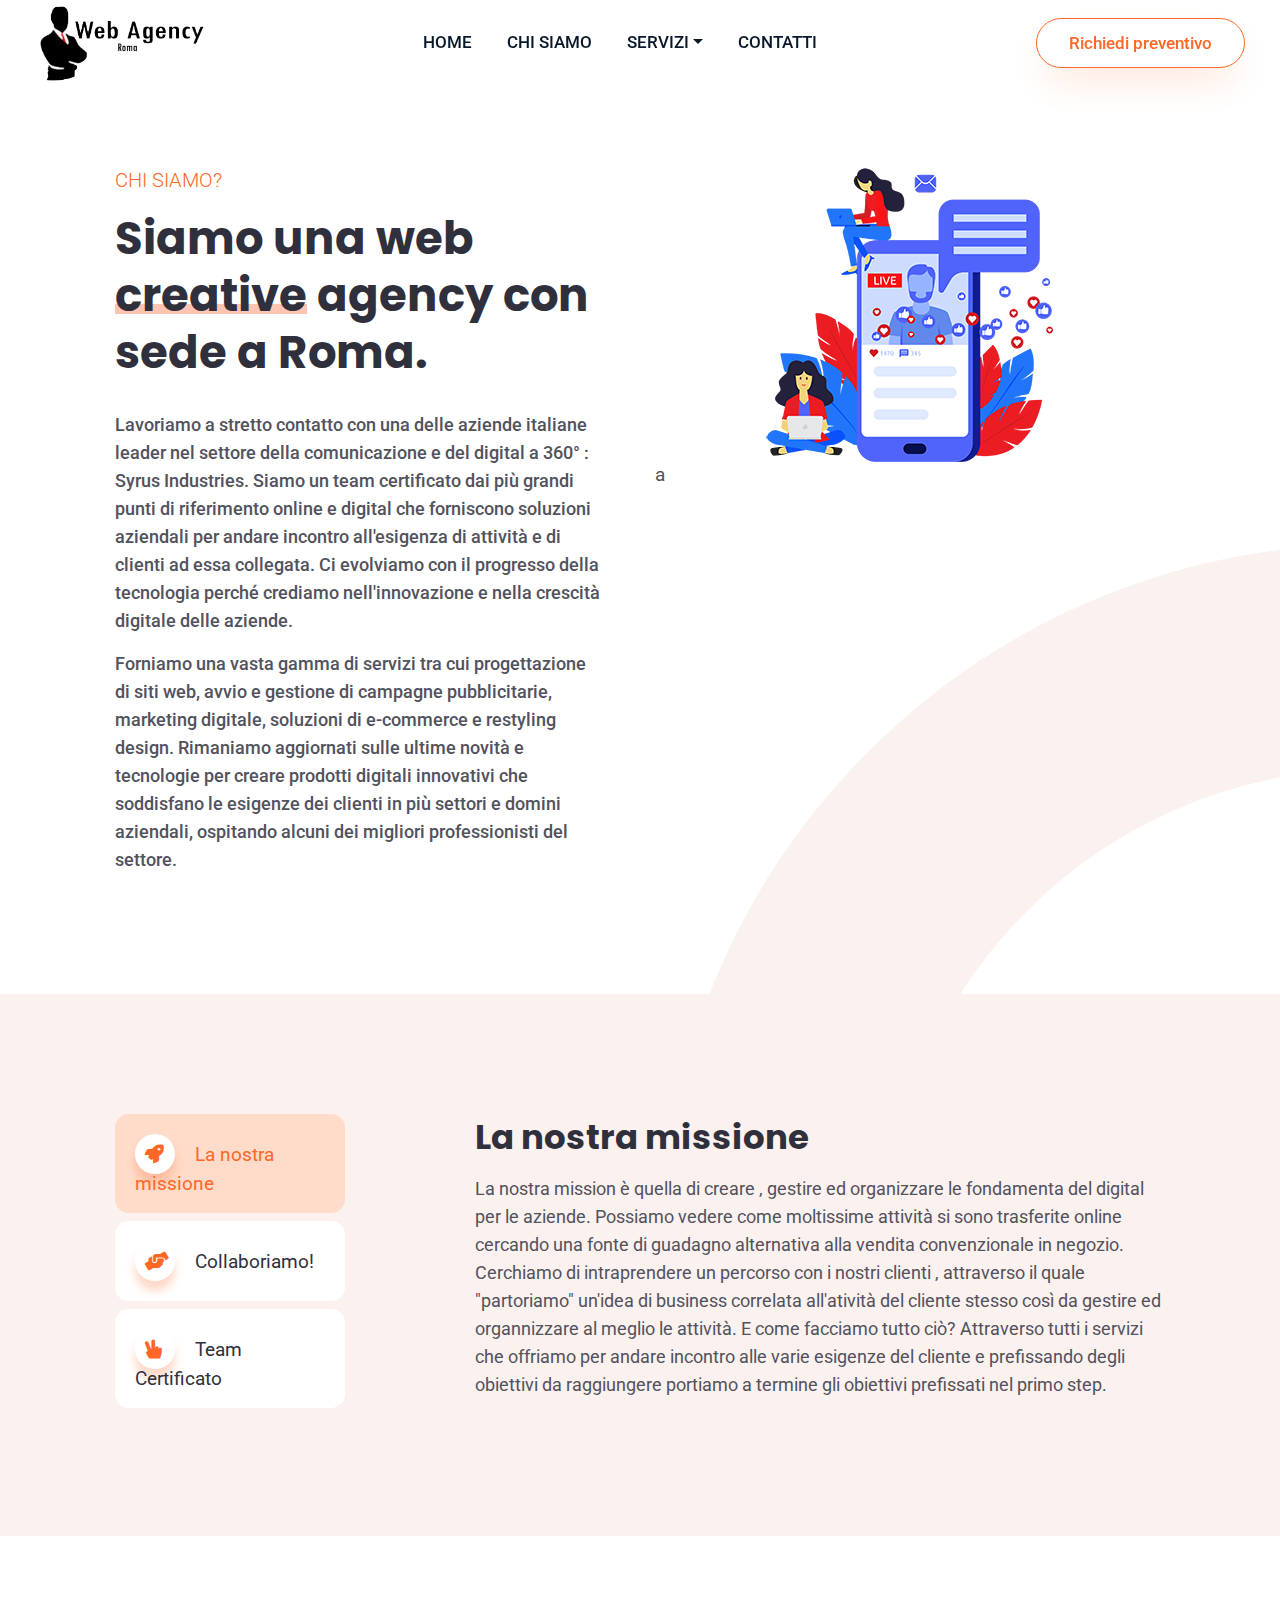
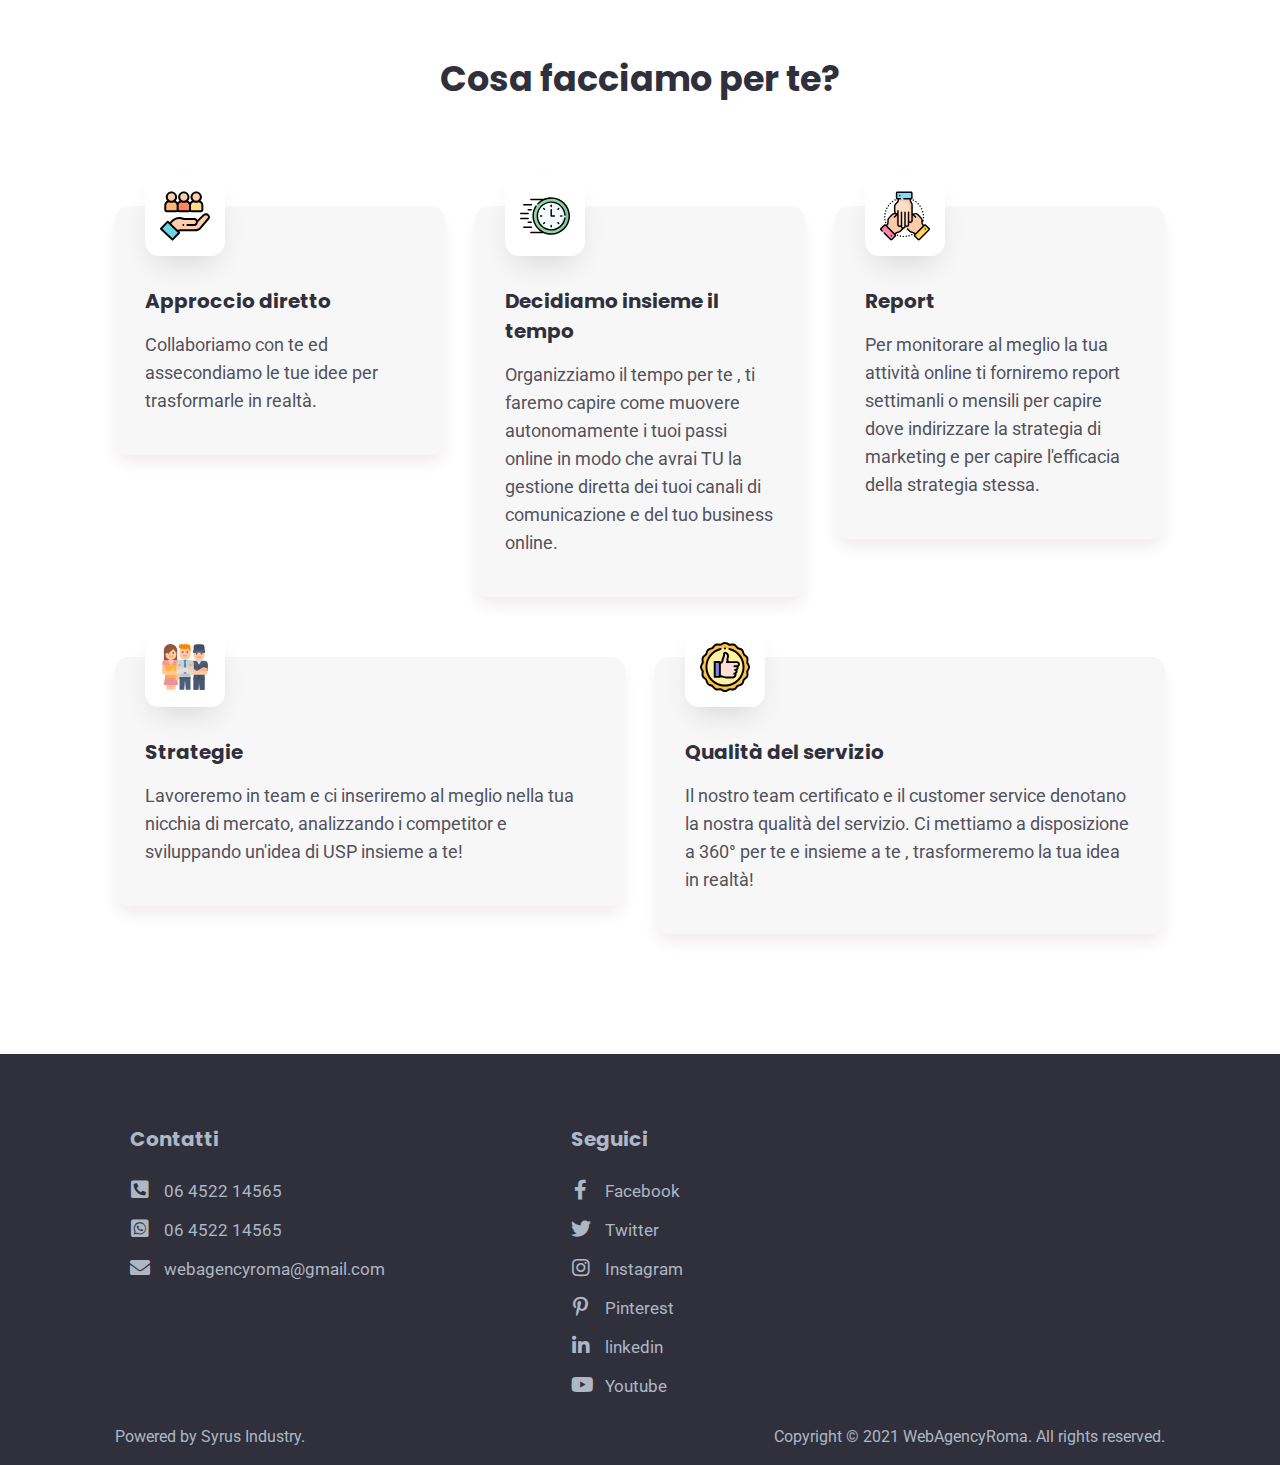
<file: about.html>
<!DOCTYPE html>
<html lang="zxx" class="no-js">
<head>
	<meta charset="utf-8" />
	<title>Web Agency Roma</title>
	<meta name="description" content="Creative Agency, Marketing Agency Template">
	<meta name="keywords" content="Creative Agency, Marketing Agency">
	<meta name="author" content="rajesh-doot">
	<meta name="viewport" content="width=device-width, initial-scale=1, shrink-to-fit=no">
	<meta http-equiv="X-UA-Compatible" content="IE=edge">
	<meta name="theme-color" content="#ffffff">
	<!--Website-favicon-->
	<link href="images/favicon.png" rel="icon">
	<!--Plugin-css-->
	<link href="css/bootstrap.min.css" rel="stylesheet">
	<link href="css/plugin.min.css" rel="stylesheet">
	<link href="css/all.min.css" rel="stylesheet">
	<link rel="preconnect" href="https://fonts.gstatic.com">
	<link href="https://fonts.googleapis.com/css2?family=Poppins:wght@400;500;700;800;900&family=Roboto:wght@400;500;700&display=swap" rel="stylesheet">
	<!-- Template-style-->
	<link href="css/style.css" rel="stylesheet">
	<link href="css/responsive.css" rel="stylesheet">
</head>

<body>
	<!--Start Header-->
	<header class="ree-header fixed-top">
		<div class="container-fluid m-p-l-r-0">
			<div class="menu-header">
				<div class="menu-logo">
					<div class="dskt-logo"><a class="nav-brand" href="./">	<img src="images/logo.png" alt="Logo" class="ree-logo" /> </a> </div>
				</div>
				<div class="ree-nav" role="navigation">
					<ul class="nav-list">
						<li><a href="index.html" class="menu-links">Home</a></li>
						<li><a href="about.html" class="menu-links">Chi Siamo</a></li>
						<li class="nav-item dropdown"><a class="menu-links dropdown-toggle" href="#" id="navbarDropdown1" role="button" data-toggle="dropdown" aria-haspopup="true" aria-expanded="false">Servizi</a>
							<div class="dropdown-menu" aria-labelledby="navbarDropdown1">
								<a class="dropdown-item" href="services.html">Sito Web</a>
								<a class="dropdown-item" href="services.html">Sito E-commerce</a>
								<a class="dropdown-item" href="services.html">Restyling Design</a>
								<a class="dropdown-item" href="services.html">Dgital Marketing</a>
							  <a class="dropdown-item" href="services.html">Campagne pubblicitarie</a>
							  <a class="dropdown-item" href="service-details.html"></a>
							</div>
						</li>
							<div class="dropdown-menu" aria-labelledby="navbarDropdown">
							</div>
						</li>
						<li><a href="get-quote.html" class="menu-links">Contatti</a></li>
					</ul>
				</div>
				<div class="ree-nav-cta">
					<ul>
						<li><a href="get-quote.html" class="ree-btn ree-btn0 ree-btn-grdt2"> Richiedi preventivo </a> </li>
					</ul>
				</div>
				<div class="mobile-menu2">
					<ul class="mob-nav2">
						<li><a href="get-quote.html" class="ree-btn2 ree-btn-grdt1"><i class="fas fa-envelope-open-text"></i></a></li>
						<li class="navm-">	<a class="toggle" href="#"> <span></span> </a> </li>
					</ul>
				</div>
				<nav id="main-nav">
					<ul>
						<li><a href="index.html">Home</a></li>
						<li><a href="about.html">About</a></li>
						<li><a href="#">Services</a>
						<ul>
							<li> <a href="services.html">Service Page</a></li>
							<li> <a href="service-details.html">Service Details</a></li>
						</ul>
						</li>
						<li><a href="portfolio.html">Portfolio</a></li>
						<li><a href="#">Blogs</a>
							<ul>
								<li>  <a href="blog.html">Blog Page</a></li>
								<li>  <a href="blog-details.html">Blog Details</a></li>
							</ul>
						</li>
						<li><a href="get-quote.html">Contact Us</a></li>
					</ul>
					<ul class="bottom-nav">
						<li class="ree-hc">
							<a href="tel:12356789" rel="noreferrer" target="_blank"> <svg version="1.1"  xmlns="http://www.w3.org/2000/svg" xmlns:xlink="http://www.w3.org/1999/xlink" x="0px" y="0px" viewBox="0 0 25.625 25.625" style="enable-background:new 0 0 25.625 25.625;" xml:space="preserve">
									<g>	<path d="M22.079,17.835c-1.548-1.324-3.119-2.126-4.648-0.804l-0.913,0.799
					   c-0.668,0.58-1.91,3.29-6.712-2.234C5.005,10.079,7.862,9.22,8.531,8.645l0.918-0.8c1.521-1.325,0.947-2.993-0.15-4.71l-0.662-1.04
					   C7.535,0.382,6.335-0.743,4.81,0.58L3.986,1.3C3.312,1.791,1.428,3.387,0.971,6.419c-0.55,3.638,1.185,7.804,5.16,12.375
					   c3.97,4.573,7.857,6.87,11.539,6.83c3.06-0.033,4.908-1.675,5.486-2.272l0.827-0.721c1.521-1.322,0.576-2.668-0.973-3.995
					   L22.079,17.835z" /></g>
								</svg>
							</a>
						</li>
						<li class="ree-hc">
							<a href="mailto:abc@example.com" target="_blank"> <svg xmlns="http://www.w3.org/2000/svg" width="24" height="24" viewBox="0 0 24 24">
									<path d="M20 4H4c-1.1 0-1.99.9-1.99 2L2 18c0 1.1.9 2 2 2h16c1.1 0 2-.9 2-2V6c0-1.1-.9-2-2-2zm0 4l-8 5-8-5V6l8 5 8-5v2z" />
									<path d="M0 0h24v24H0z" fill="none" />
								</svg>
							</a>
						</li>
						<li class="ree-hc">
							<a href="skype:reevan.company" rel="noreferrer" target="_blank"> <svg xmlns="http://www.w3.org/2000/svg" viewBox="0 0 448 512">
									<path d="M424.7 299.8c2.9-14 4.7-28.9 4.7-43.8 0-113.5-91.9-205.3-205.3-205.3-14.9 0-29.7 1.7-43.8 4.7C161.3 40.7 137.7 32 112 32 50.2 32 0 82.2 0 144c0 25.7 8.7 49.3 23.3 68.2-2.9 14-4.7 28.9-4.7 43.8 0 113.5 91.9 205.3 205.3 205.3 14.9 0 29.7-1.7 43.8-4.7 19 14.6 42.6 23.3 68.2 23.3 61.8 0 112-50.2 112-112 .1-25.6-8.6-49.2-23.2-68.1zm-194.6 91.5c-65.6 0-120.5-29.2-120.5-65 0-16 9-30.6 29.5-30.6 31.2 0 34.1 44.9 88.1 44.9 25.7 0 42.3-11.4 42.3-26.3 0-18.7-16-21.6-42-28-62.5-15.4-117.8-22-117.8-87.2 0-59.2 58.6-81.1 109.1-81.1 55.1 0 110.8 21.9 110.8 55.4 0 16.9-11.4 31.8-30.3 31.8-28.3 0-29.2-33.5-75-33.5-25.7 0-42 7-42 22.5 0 19.8 20.8 21.8 69.1 33 41.4 9.3 90.7 26.8 90.7 77.6 0 59.1-57.1 86.5-112 86.5z" />
								</svg>
							</a>
						</li>
						<li class="ree-hc">
							<a href="wa.me/+91123456789" rel="noreferrer" target="_blank"> <svg version="1.1"  xmlns="http://www.w3.org/2000/svg" xmlns:xlink="http://www.w3.org/1999/xlink" x="0px" y="0px" viewBox="0 0 512 512"	style="enable-background:new 0 0 512 512;" xml:space="preserve">
									<g>	<path d="M256.064,0h-0.128C114.784,0,0,114.816,0,256c0,56,18.048,107.904,48.736,150.048l-31.904,95.104l98.4-31.456
						   C155.712,496.512,204,512,256.064,512C397.216,512,512,397.152,512,256S397.216,0,256.064,0z M405.024,361.504
						   c-6.176,17.44-30.688,31.904-50.24,36.128c-13.376,2.848-30.848,5.12-89.664-19.264C189.888,347.2,141.44,270.752,137.664,265.792
						   c-3.616-4.96-30.4-40.48-30.4-77.216s18.656-54.624,26.176-62.304c6.176-6.304,16.384-9.184,26.176-9.184
						   c3.168,0,6.016,0.16,8.576,0.288c7.52,0.32,11.296,0.768,16.256,12.64c6.176,14.88,21.216,51.616,23.008,55.392
						   c1.824,3.776,3.648,8.896,1.088,13.856c-2.4,5.12-4.512,7.392-8.288,11.744c-3.776,4.352-7.36,7.68-11.136,12.352
						   c-3.456,4.064-7.36,8.416-3.008,15.936c4.352,7.36,19.392,31.904,41.536,51.616c28.576,25.44,51.744,33.568,60.032,37.024
						   c6.176,2.56,13.536,1.952,18.048-2.848c5.728-6.176,12.8-16.416,20-26.496c5.12-7.232,11.584-8.128,18.368-5.568
						   c6.912,2.4,43.488,20.48,51.008,24.224c7.52,3.776,12.48,5.568,14.304,8.736C411.2,329.152,411.2,344.032,405.024,361.504z" />	</g>
								</svg>
							</a>
						</li>
					</ul>
				</nav>
			</div>
		</div>
	</header>
	<!-- Header End -->

	<!--about head-->
	<section class="page-heading-sec about-pag-head pt85 pb120">
		<div class="container">
			<div class="row pt80">
				<div class="col-lg-6">
					<div class="page-heading mr25">
						<span class="sub-heading mb15">Chi Siamo?</span>
						<h1> Siamo una web <span class="ree-text rt45">creative</span> agency con sede a Roma.</h1>
						<p class="mt30 h-light">Lavoriamo a stretto contatto con una delle aziende italiane leader nel settore della comunicazione e del digital a 360° : Syrus Industries. Siamo un team certificato dai più grandi punti di riferimento online e digital che forniscono soluzioni aziendali per andare incontro all'esigenza di attività e di clienti ad essa collegata. Ci evolviamo con il progresso della tecnologia perché crediamo nell'innovazione e nella crescità digitale delle aziende.</p>
						<p class="mt15 h-light"> Forniamo una vasta gamma di servizi tra cui progettazione di siti web, avvio e gestione di campagne pubblicitarie, marketing digitale, soluzioni di e-commerce e restyling design. Rimaniamo aggiornati sulle ultime novità e tecnologie per creare prodotti digitali innovativi che soddisfano le esigenze dei clienti in più settori e domini aziendali, ospitando alcuni dei migliori professionisti del settore.</p>
					</div>
				</div>

				<div class="col-lg-6">
					<div class="sol-img m-mt30">
						<img src="images/others/building-mockup.png" alt="reevan office" class="img-fluid">
					</div>a
				</div>
			</div>

		</div>
	</section>
	<!--about head end-->

	<!--about company-->
	<section class="r-bg-c sec-pad" style="display:none">
		<div class="container">
			<div class="row">
				<div class="col-lg-4">
					<div class="page-headings side-pghd">
						<span class="sub-heading mb15">About Reevan?</span>
						<h2>The Reevan</h2>
					</div>
				</div>
				<div class="col-lg-8">
					<h4 class="mb15">Reevan is a full-service web, app and digital marketing company based in India.</h4>
					<p>Our experts provide a wide range of services including app design, web development, digital
						marketing, ecommerce solutions and cloud development. We stay updated with the technology to
						build innovative digital products that meet client requirements across multiple business
						verticals and domains by housing some of the best professionals in the industry. To transform
						the concepts to design, concluding with full executions, we also stay updated with the latest
						trending technologies. And we evolve with the advancement in technology because we believe in
						making our technology as your innovation.</p>
					<p class="mt15">To learn more about our approach to business and work, feel free to hop on over to	our Open Contact Page.</p>

					<div class="row justify-content-center">
						<div class="col-lg-12">
							<div class="company-stats2 roww mt30">
								<div class="statsnum counter-number mt30">	<p>Complete Projects</p>	<span class="counter">7500</span> <span>+</span> </div>
								<div class="statsnum counter-number mt30"> <p>Happy Clients</p>	<span class="counter">3500</span> <span>+</span>	</div>
								<div class="statsnum counter-number mt30">	<p>Expert Team</p>	<span class="counter">540</span><span>+</span>		</div>
								<div class="statsnum counter-number mt30">	<p>Success Years</p> <span class="counter">20</span><span>+</span>	</div>
							</div>
						</div>
					</div>


				</div>
			</div>
		</div>
	</section>
	<!--about company end-->

	<!--company awards-->
	<section class="r-bg-x sec-pad pt90" style="display:none">
		<div class="container">
			<div class="row">
				<div class="col-lg-4 mt30 m-mt0">
					<div class="page-headings side-pghd">
						<span class="sub-heading mb15">Honors</span>
						<h2>Awards & Achievements</h2>
					</div>
				</div>
				<div class="col-lg-8">
					<div class="row">
						<div class="col-lg-6 col-sm-6 mt30">
							<div class="ree-card ico-cont">
								<div class="ic-img mb20"> <img src="images/icons/topseobrands01.png" alt="Award Reevan">
								</div>
								<div class="ic-cont">
									<h4>Platinum Winner design award</h4>
									<p class="mt15">Lipsum dolor sit amet, consectetur adipisicing elit, sed do eiusmod
										tempor incididunt ut labore et dolore magna aliqua. </p>
								</div>
							</div>
						</div>
						<div class="col-lg-6 col-sm-6 mt30">
							<div class="ree-card ico-cont">
								<div class="ic-img mb20"> <img src="images/icons/extract01.png" alt="Award Reevan">
								</div>
								<div class="ic-cont">
									<h4>Great design award 2021</h4>
									<p class="mt15">Lipsum dolor sit amet, consectetur adipisicing elit, sed do eiusmod
										tempor incididunt ut labore et dolore magna aliqua. </p>
								</div>
							</div>
						</div>
						<div class="col-lg-6 col-sm-6 mt30">
							<div class="ree-card ico-cont">
								<div class="ic-img mb20"> <img src="images/icons/designrush01.png" alt="Award Reevan">
								</div>
								<div class="ic-cont">
									<h4>Best brand award 2021</h4>
									<p class="mt15">Lipsum dolor sit amet, consectetur adipisicing elit, sed do eiusmod
										tempor incididunt ut labore et dolore magna aliqua. </p>
								</div>
							</div>
						</div>
						<div class="col-lg-6 col-sm-6 mt30">
							<div class="ree-card ico-cont">
								<div class="ic-img mb20"> <img src="images/icons/clutch01.png" alt="Award Reevan">
								</div>
								<div class="ic-cont">
									<h4>Good app developer 2020-21</h4>
									<p class="mt15">Lipsum dolor sit amet, consectetur adipisicing elit, sed do eiusmod
										tempor incididunt ut labore et dolore magna aliqua. </p>
								</div>
							</div>
						</div>
					</div>
				</div>
			</div>
		</div>
	</section>
	<!--company awards end-->

	<!--mission and vision-->
	<section class="r-bg-a  sec-pad">
		<div class="container">
			<div class="row">
				<div class="col-lg-4 col-sm-12">
					<!-- Tabs nav -->
					<ul class="vrt-tabb nav nav-pills nav-pills-custom" id="pills-tab" role="tablist"
						aria-orientation="vertical">
						<li>
							<a class="nav-link active" id="mission-tab" data-toggle="pill" href="#pills-mission"
								role="tab" aria-controls="pills-mission" aria-selected="true">
								<i class="fas fa-rocket"></i> La nostra missione</a>
						</li>

						<li> <a class="nav-link" id="comit-tab" data-toggle="pill" href="#pills-comit" role="tab"
								aria-controls="pills-comit" aria-selected="false">
								<i class="fas fa-hands-helping"></i> Collaboriamo!</a>
						</li>
						<li> <a class="nav-link" id="value-tab" data-toggle="pill" href="#pills-value" role="tab"
								aria-controls="pills-value" aria-selected="false">
								<i class="fas fa-hand-peace"></i> Team Certificato</a>
						</li>
					</ul>
				</div>
				<div class="col-lg-8 col-sm-12">
					<!-- Tabs content -->
					<div class="tab-content tab-bg" id="pills-tabContent">
						<div class="tab-pane fade  show active" id="pills-mission" role="tabpanel"	aria-labelledby="mission-tab">	<h3 class="mb15">La nostra missione</h3>
							<p>La nostra mission è quella di creare , gestire ed organizzare le fondamenta del digital per le aziende. Possiamo vedere come moltissime attività si sono trasferite online cercando una fonte di guadagno alternativa alla vendita convenzionale in negozio.
							Cerchiamo di intraprendere un percorso con i nostri clienti , attraverso il quale "partoriamo" un'idea di business correlata all'atività del cliente stesso così da gestire ed organnizzare al meglio le attività.
						   E come facciamo tutto ciò? Attraverso tutti i servizi che offriamo per andare incontro alle varie esigenze del cliente e prefissando degli obiettivi da raggiungere portiamo a termine gli obiettivi prefissati nel primo step. </p>
							<p class="mt15"></p>
						</div>
						<div class="tab-pane fade" id="pills-vision" role="tabpanel" aria-labelledby="vision-tab">	<h3 class="mb15">Our Vision</h3>
							<p>Lorem ipsum dolor sit amet, consectetur adipisicing elit, sed do eiusmod tempor
								incididunt ut labore et dolore magna aliqua. Ut enim ad minim veniam, quis nostrud
								exercitation ullamco laboris nisi ut aliquip ex ea commodo consequat. Duis aute irure
								dolor in reprehenderit in voluptate velit esse cillum dolore eu fugiat nulla pariatur.
								Excepteur sint occaecat cupidatat non proident, sunt in culpa qui officia deserunt
								mollit anim id est laborum.</p>
							<p class="mt15">Lorem ipsum dolor sit amet, consectetur adipisicing elit, sed do eiusmod
								tempor incididunt ut labore et dolore magna aliqua. Lorem ipsum dolor sit amet,
								consectetur adipisicing elit, sed do eiusmod tempor incididunt ut labore et dolore magna
								aliqua.</p>
						</div>
						<div class="tab-pane fade" id="pills-comit" role="tabpanel" aria-labelledby="comit-tab">	<h3 class="mb15">Collaboriamo!</h3>
							<p>Collaboriamo per fare crescere la tua attività! Il nostro punto forte è proprio il contatto diretto con te, studiamo , gestiamo e mettiamo in pratica tutte le migliori strategie di marketing per trasformare i tuoi visitatori in clienti paganti!
							Ti metteremo nella condizioni di autogestire completamente la tua attività online consigliandoti le migliori strategie di marketing e non , da seguire.</p>
							<p class="mt15"></p>
						</div>
						<div class="tab-pane fade" id="pills-value" role="tabpanel" aria-labelledby="value-tab">	<h3 class="mb15">Team Certificato</h3>
							<p>Le certificazioni rilasciate dai maggiori enti del mondo digitale attestano le nostre competenze nel saper analizzare i problemi di qualsiasi naturano siano ed aver la capacità di risolverli con la soluzione migliore e più consona alla situazione generata.
								Il team è ha conseguito le certificazioni più importanti attraverso le piattaforme di Google & Facebook che attestano la capacità del nostro team in tutte le materie del conseguimento dei vari corsi e badge.
							</p>
							<p class="mt15"></p>
						</div>
					</div>
				</div>
			</div>
		</div>
	</section>
	<!--mission and vision end-->

	<!--company keypoints-->
	<section class="r-bg-x  sec-pad">
		<div class="container">
			<div class="row justify-content-center">
				<div class="col-lg-7 text-center">
					<div class="page-headings">
						<h2>Cosa facciamo per te?</h2>
						<p class="mt15"></p>
					</div>
				</div>
			</div>
			<div class="row mt30">
				<div class="col-lg-4 col-sm-6">
					<div class="ree-card r-bg-c mt60">
						<div class="ree-card-img"><img src="images/icons/target.svg" alt="services"> </div>
						<div class="ree-card-content mt40">
							<h3 class="mb15">Approccio diretto</h3>
							<p>Collaboriamo con te ed assecondiamo le tue idee per trasformarle in realtà.</p>

						</div>
					</div>
				</div>
				<div class="col-lg-4 col-sm-6">
					<div class="ree-card r-bg-c mt60">
						<div class="ree-card-img"><img src="images/icons/fast-time.svg" alt="services"> </div>
						<div class="ree-card-content mt40">
							<h3 class="mb15">Decidiamo insieme il tempo</h3>
							<p>Organizziamo il tempo per te , ti faremo capire come muovere autonomamente i tuoi passi online in modo che avrai TU la gestione diretta dei tuoi canali di comunicazione e del tuo business online.</p>

						</div>
					</div>
				</div>
				<div class="col-lg-4 col-sm-6">
					<div class="ree-card r-bg-c mt60">
						<div class="ree-card-img"><img src="images/icons/united.svg" alt="services"> </div>
						<div class="ree-card-content mt40">
							<h3 class="mb15"> Report</h3>
							<p>Per monitorare al meglio la tua attività online ti forniremo report settimanli o mensili per capire dove indirizzare la strategia di marketing e per capire l'efficacia della strategia stessa.</p>

						</div>
					</div>
				</div>
				<div class="col-lg-6 col-sm-6">
					<div class="ree-card r-bg-c mt60">
						<div class="ree-card-img"><img src="images/icons/team.svg" alt="services"> </div>
						<div class="ree-card-content mt40">
							<h3 class="mb15">Strategie </h3>
							<p>Lavoreremo in team e ci inseriremo al meglio nella tua nicchia di mercato, analizzando i competitor e sviluppando un'idea di USP insieme a te!</p>

						</div>
					</div>
				</div>
				<div class="col-lg-4 col-sm-6 " style="display:none">
					<div class="ree-card r-bg-c mt60">
						<div class="ree-card-img"><img src="images/icons/partnership.svg" alt="services"> </div>
						<div class="ree-card-content mt40">
							<h3 class="mb15">Team Work</h3>
							<p>Our software house has been recognised by google for outstanding android application	quality.</p>
						</div>
					</div>
				</div>
				<div class="col-lg-6 col-sm-6">
					<div class="ree-card r-bg-c mt60">
						<div class="ree-card-img"><img src="images/icons/qualitys.svg" alt="services"> </div>
						<div class="ree-card-content mt40">
							<h3 class="mb15">Qualità del servizio</h3>
							<p>Il nostro team certificato e il customer service denotano la nostra qualità del servizio. Ci mettiamo a disposizione a 360° per te e insieme a te , trasformeremo la tua idea in realtà!</p>
						</div>
					</div>
				</div>

			</div>
		</div>
	</section>
	<!--company keypoints end-->

	<!--start career cta-->
	<section class="r-bg-a  sec-pad" style="display:none">
		<div class="container">
			<div class="ree">
				<div class="row">
					<div class="col-lg-6 vcenter">
						<div class="cta-heading">
							<span class="sub-heading mb15">Career</span>
							<h2><span class="ree-text rt40">Teamwork</span> is the ability to work together toward a common vision.</h2>

							<a href="get-quote.html" class="ree-btn  ree-btn-grdt1 mt40 mw-80">Join Our Team <i	class="fas fa-arrow-right fa-btn"></i></a>
						</div>
					</div>
					<div class="col-lg-6 vcenter">
						<div class="ct-sol-img">
							<img src="images/cta/teamwork.svg" alt="team" class="img-fluid">
						</div>
					</div>
				</div>
			</div>
		</div>
	</section>
	<!--end career cta-->

	<!--start footer -->
	<footer class="footer-a">
		<div class="footer-fist-row pt40">
			<div class="container">
				<div class="footer-rowset">
					<div class="col footer-head">
						<h5>Contatti</h5>
						<ul class="footer-links-list social-linkz">
							<li><a href="tel:+911234567890"><span><i class="fas fa-phone-square-alt"></i></span> 06 4522 14565 </a></li>
							<li><a href="tel:+911234567890"><span><i class="fab fa-whatsapp-square"></i></span> 06 4522 14565 </a></li>
							<li><a href="mailto:career@reevan.com"><span><i class="fas fa-envelope"></i></span> webagencyroma@gmail.com</a></li>
						</ul>
					</div>
					<div class="col footer-head">
						<h5>Seguici</h5>
						<ul class="footer-links-list social-linkz">
							<li><a href="javascript:void(0)"><span><i class="fab fa-facebook-f"></i></span> Facebook</a>	</li>
							<li><a href="javascript:void(0)"><span><i class="fab fa-twitter"></i></span> Twitter </a>	</li>
							<li><a href="javascript:void(0)"><span><i class="fab fa-instagram"></i></span> Instagram</a> </li>
							<li><a href="javascript:void(0)"><span><i class="fab fa-pinterest-p"></i></span> Pinterest</a></li>
							<li><a href="javascript:void(0)"><span><i class="fab fa-linkedin-in"></i></span> linkedin</a></li>
							<li><a href="javascript:void(0)"><span><i class="fab fa-youtube"></i></span> Youtube</a> </li>
						</ul>
					</div>
					<div class="col footer-head" style="display:none">
						<h5>Services</h5>
						<ul class="footer-links-list">
							<li><a href="javascript:void(0)">Hire Dedicated Developers</a></li>
							<li><a href="javascript:void(0)">Web App Development</a></li>
							<li><a href="javascript:void(0)">Mobile App Development</a></li>
							<li><a href="javascript:void(0)">Search Engine Optimization</a></li>
							<li><a href="javascript:void(0)">Pay-Per-Click</a></li>
							<li><a href="javascript:void(0)">Social Media Marketing</a></li>
						</ul>
					</div>
					<div class="col footer-head" style="display:none">
						<h5>Industries</h5>
						<ul class="footer-links-list">
							<li><a href="javascript:void(0)">Healthcare</a></li>
							<li><a href="javascript:void(0)">Education</a></li>
							<li><a href="javascript:void(0)">Retail</a></li>
							<li><a href="javascript:void(0)">Logistics</a></li>
							<li><a href="javascript:void(0)">Oil & Gas</a></li>
							<li><a href="javascript:void(0)">Music & Video</a></li>
						</ul>
					</div>
					<div class="col footer-head" style="display:none">
						<h5>Portfolio</h5>
						<ul class="footer-links-list">
							<li><a href="javascript:void(0)">StockNow - Investment App</a></li>
							<li><a href="javascript:void(0)">Dochelp - Patient Monitoring</a></li>
							<li><a href="javascript:void(0)">Roster - Pizza Delivery</a></li>
							<li><a href="javascript:void(0)">Nikea - Logo Design</a></li>
							<li><a href="javascript:void(0)">Eptire - Blockchain Solution</a></li>
							<li><a href="javascript:void(0)">ShopTop - Grocery App</a></li>
						</ul>
					</div>
				</div>
			</div>
			<div class="footer-abt mt70 pt40 pb40" style="display:none">
				<div class="container">
					<div class="row">
						<div class="col-lg-3 vcenter">
							<div class="footer-ree-lg">
								<div class="footer-logo">
									<a href="#"> <img src="images/footer-logo.png" alt="reeven" class="img"> </a>
								</div>
								<div class="star-rating-review mt30">
									<span class="fa fa-star checked"></span>
									<span class="fa fa-star checked"></span>
									<span class="fa fa-star checked"></span>
									<span class="fa fa-star checked"></span>
									<span class="fa fa-star checked"></span>
								</div>
							</div>
						</div>
						<div class="col-lg-6 vcenter" style="display:none">
							<div class="ref-logo">
								<a href="#"> <img src="images/brand-logo/app-futura.png" alt="Logo"> </a>
								<a href="#"> <img src="images/brand-logo/clutch.png" alt="Logo"> </a>
								<a href="#"> <img src="images/brand-logo/goodfirm.png" alt="Logo"> </a>
								<a href="#"> <img src="images/brand-logo/itfirm.png" alt="Logo"> </a>
							</div>
						</div>
						<div class="col-lg-3 vcenter ft-btn">
						</div>
					</div>
				</div>
			</div>
			<div class="container ft-cpy">
				<div class="row">
					<div class="col-lg-5">
						<div class="ft-copyright">
							<p>Powered by Syrus Industry.</p>
						</div>
					</div>

					<div class="col-lg-7">
						<div class="ft-copyright ft-r">
							<p>Copyright © 2021 WebAgencyRoma. All rights reserved.
						</div>
					</div>
				</div>
			</div>
		</div>
	</footer>
	<!-- end footer -->

	<!--All js files-->
	<script src="js/modernizr-3.5.0.min.js"></script>
	<script src="js/jquery-3.6.0.min.js"></script>
	<script src="js/bootstrap.bundle.min.js"></script>
	<script src="js/app.bundle.js"></script>
	<!--Common reevan script file-->
	<script src="js/main.js"></script>
</body>
</html>
</file>
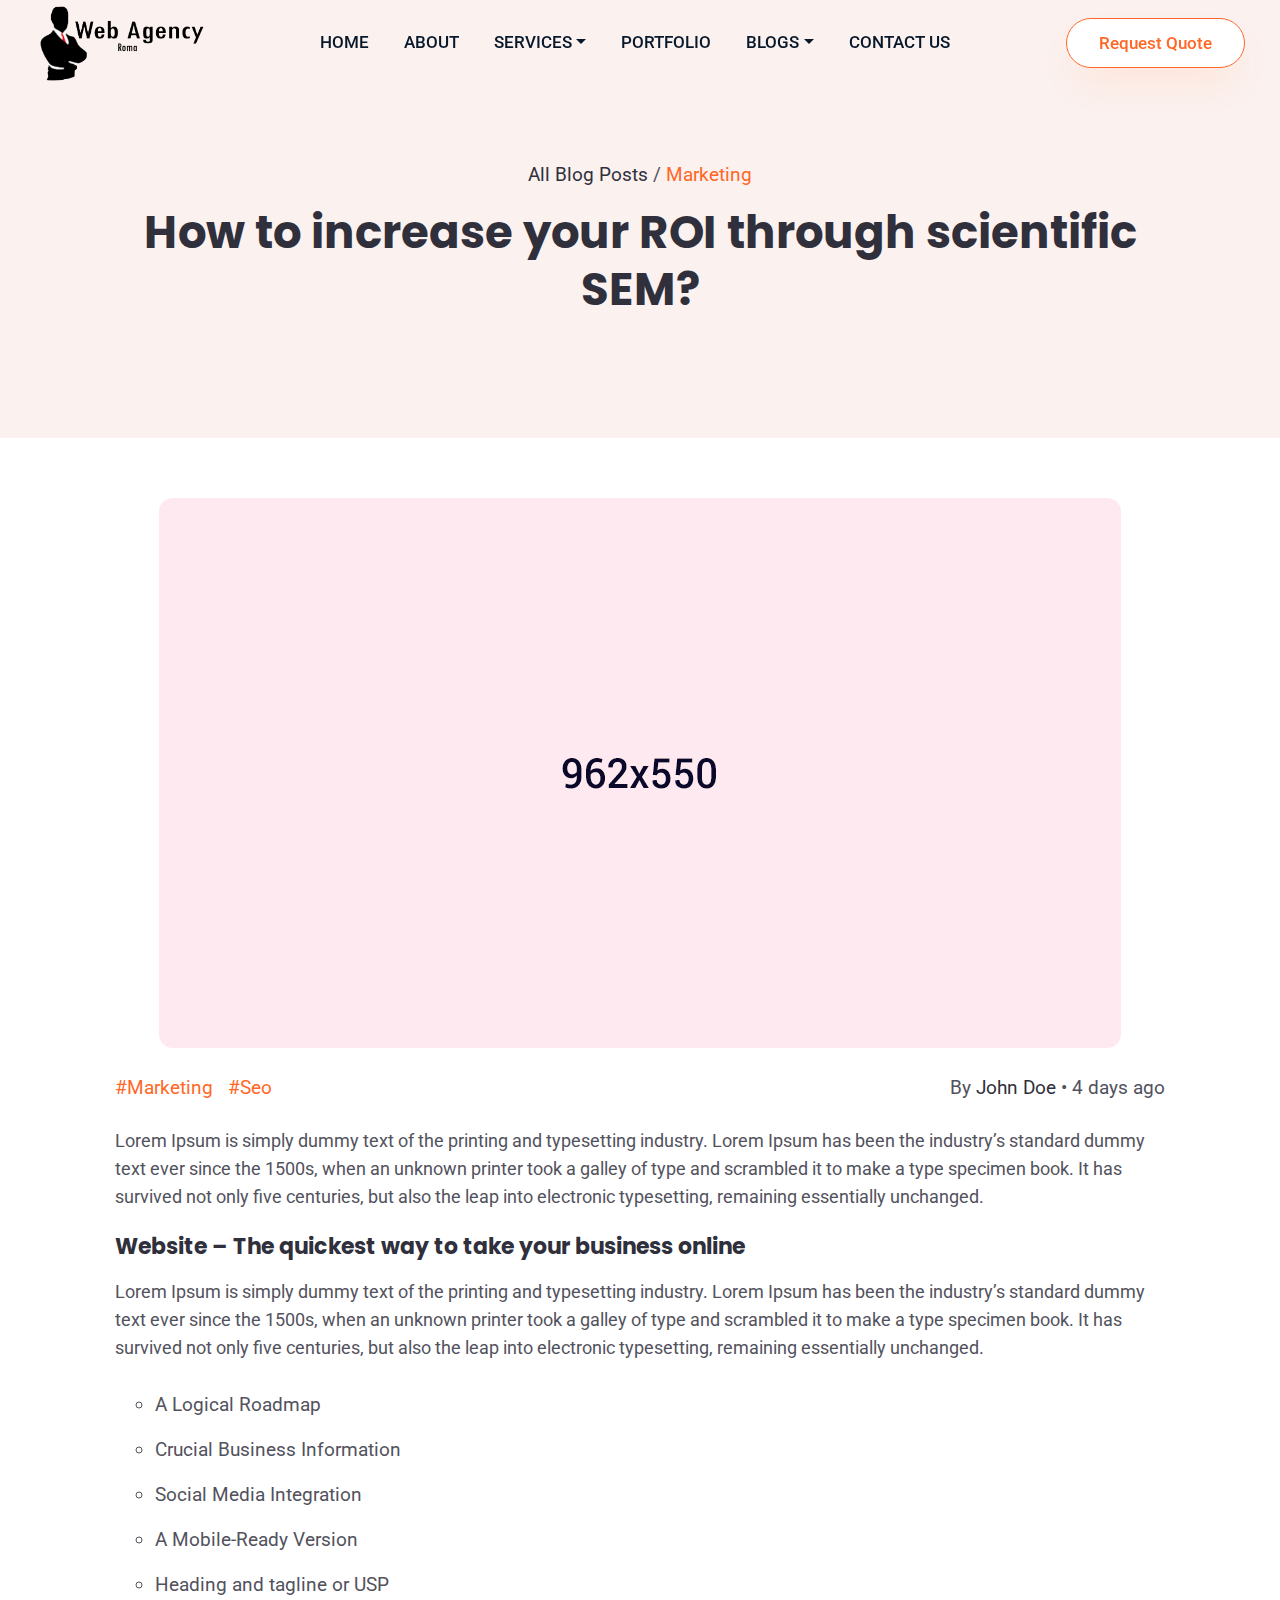
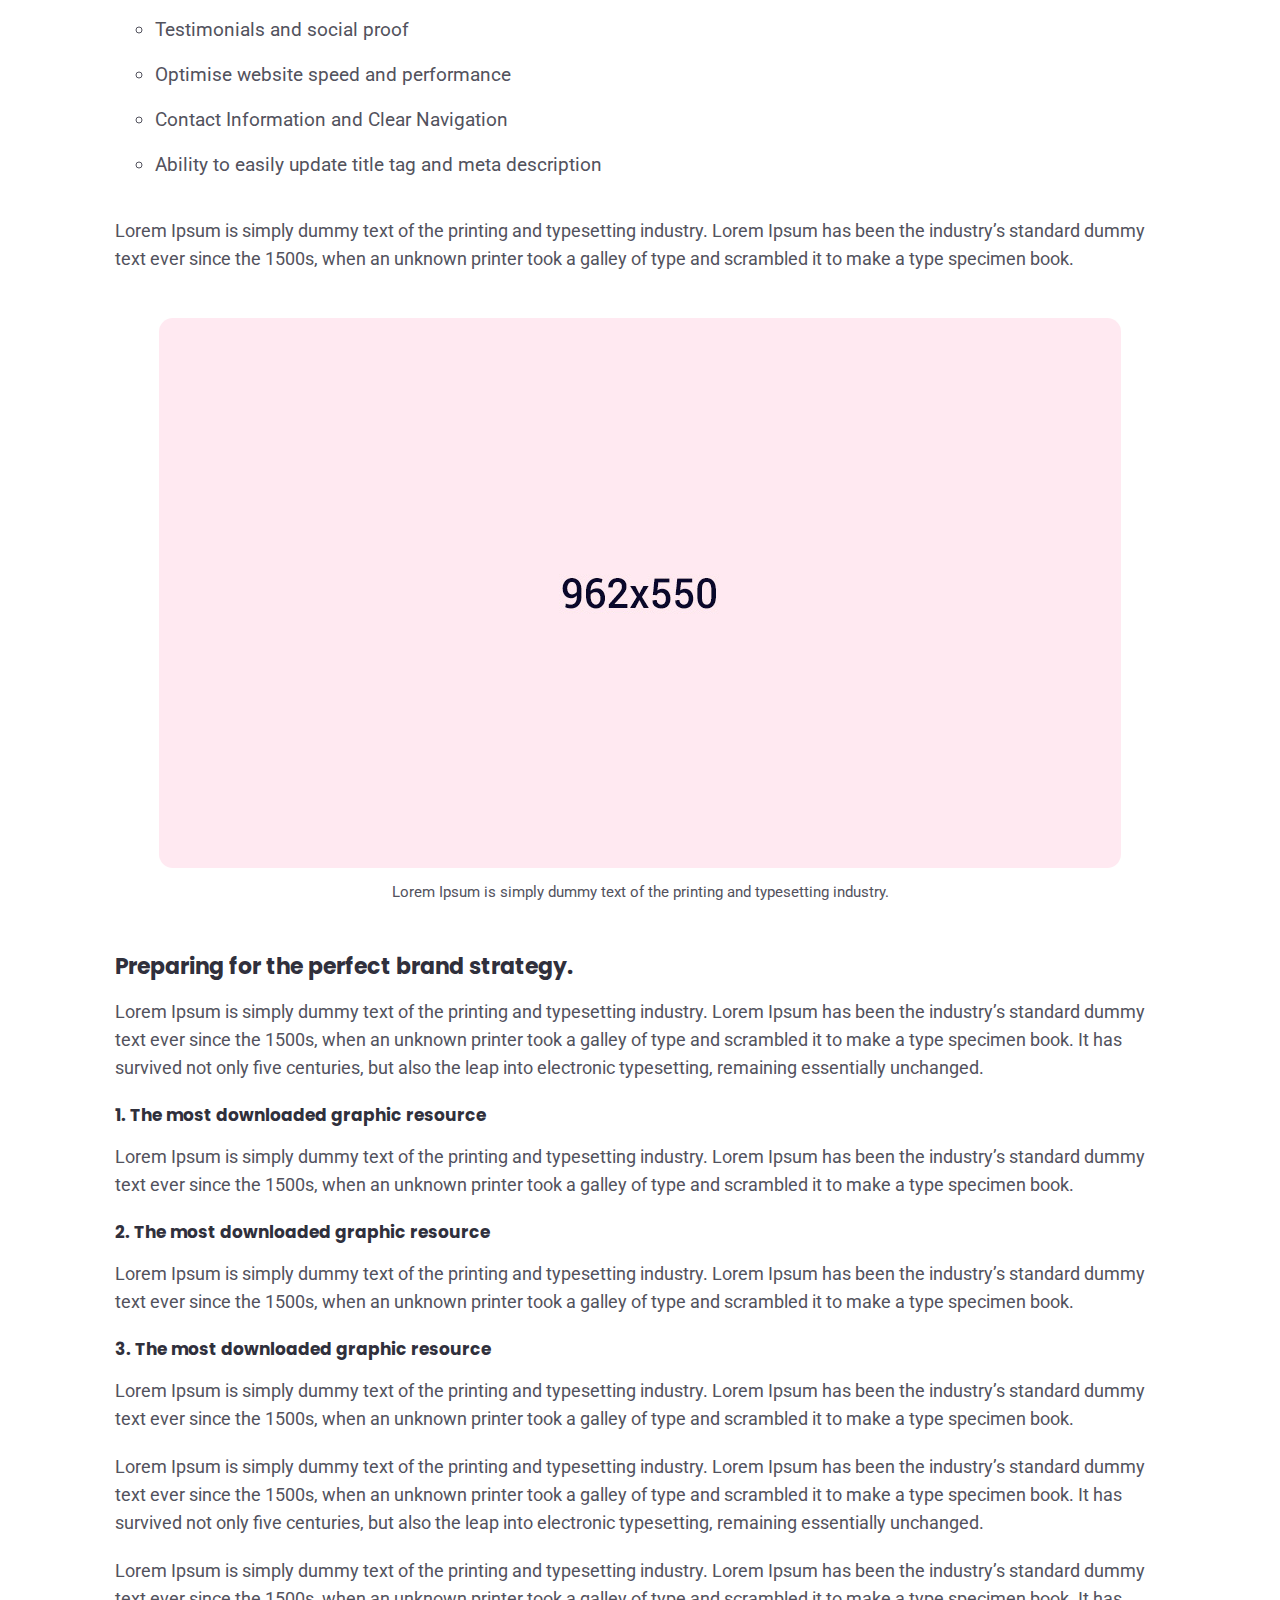
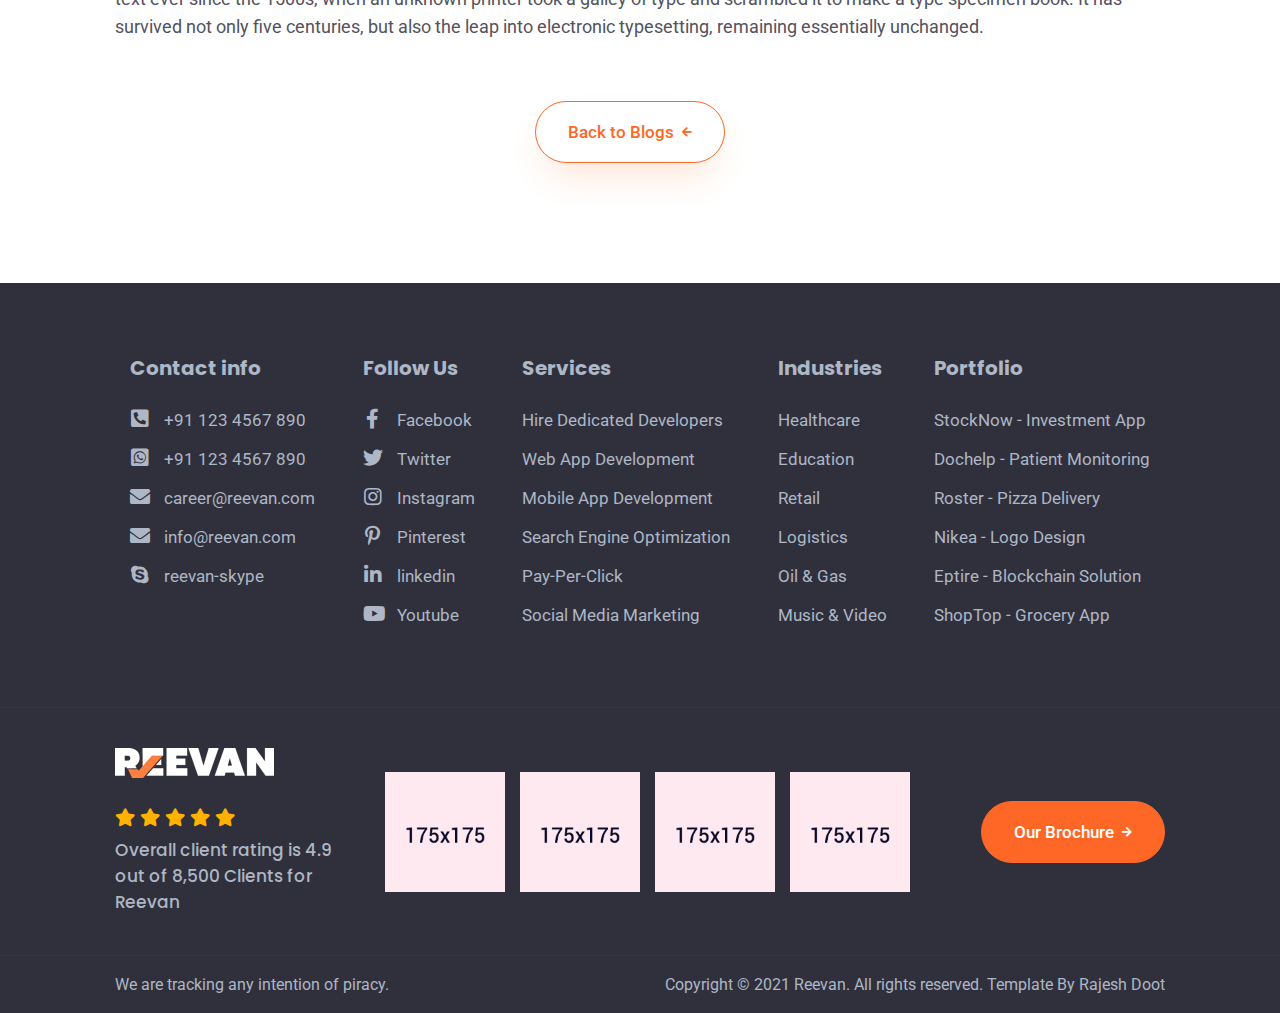
<file: blog-details.html>
<!DOCTYPE html>
<html lang="en" class="no-js">
<head>
	<meta charset="utf-8" />
	<title>Reevan Web Design &amp; Digital Marketing Agency HTML Template</title>
	<meta name="description" content="Creative Agency, Marketing Agency Template">
	<meta name="keywords" content="Creative Agency, Marketing Agency">
	<meta name="author" content="rajesh-doot">
	<meta name="viewport" content="width=device-width, initial-scale=1, shrink-to-fit=no">
	<meta http-equiv="X-UA-Compatible" content="IE=edge">
	<meta name="theme-color" content="#ffffff">
	<!--Website-favicon-->
	<link href="images/favicon.png" rel="icon">
	<!--Plugin-css-->
	<link href="css/bootstrap.min.css" rel="stylesheet">
	<link href="css/plugin.min.css" rel="stylesheet">
	<link href="css/all.min.css" rel="stylesheet">
	<link rel="preconnect" href="https://fonts.gstatic.com">
	<link href="https://fonts.googleapis.com/css2?family=Poppins:wght@400;500;700;800;900&family=Roboto:wght@400;500;700&display=swap" rel="stylesheet">
	<!-- Template-style-->
	<link href="css/style.css" rel="stylesheet">
	<link href="css/responsive.css" rel="stylesheet">
</head>

<body>
	<!--Start Header-->
	<header class="ree-header fixed-top">
		<div class="container-fluid m-p-l-r-0">
			<div class="menu-header">
				<div class="menu-logo">
					<div class="dskt-logo"><a class="nav-brand" href="./">	<img src="images/logo.png" alt="Logo" class="ree-logo" /> </a> </div>
				</div>
				<div class="ree-nav" role="navigation">
					<ul class="nav-list">
						<li><a href="index.html" class="menu-links">Home</a></li>
						<li><a href="about.html" class="menu-links">About</a></li>
						<li class="nav-item dropdown"><a class="menu-links dropdown-toggle" href="#" id="navbarDropdown1" role="button" data-toggle="dropdown" aria-haspopup="true" aria-expanded="false">Services</a>
							<div class="dropdown-menu" aria-labelledby="navbarDropdown1">
							  <a class="dropdown-item" href="services.html">Service Page</a>
							  <a class="dropdown-item" href="service-details.html">Service Details</a>							 
							</div>
						</li>
						<li><a href="portfolio.html" class="menu-links">Portfolio</a></li>
						<li class="nav-item dropdown"><a class="menu-links dropdown-toggle" href="#" id="navbarDropdown" role="button" data-toggle="dropdown" aria-haspopup="true" aria-expanded="false">Blogs</a>
							<div class="dropdown-menu" aria-labelledby="navbarDropdown">
							  <a class="dropdown-item" href="blog.html">Blog Page</a>
							  <a class="dropdown-item" href="blog-details.html">Blog Details</a>							 
							</div>
						</li>
						<li><a href="get-quote.html" class="menu-links">Contact Us</a></li>						
					</ul>
				</div>
				<div class="ree-nav-cta">
					<ul>
						<li><a href="get-quote.html" class="ree-btn ree-btn0 ree-btn-grdt2"> Request Quote </a> </li>
					</ul>
				</div>
				<div class="mobile-menu2">
					<ul class="mob-nav2">
						<li><a href="get-quote.html" class="ree-btn2 ree-btn-grdt1"><i class="fas fa-envelope-open-text"></i></a></li>
						<li class="navm-">	<a class="toggle" href="#"> <span></span> </a> </li>
					</ul>
				</div>
				<nav id="main-nav">
					<ul>
						<li><a href="index.html">Home</a></li>
						<li><a href="about.html">About</a></li>
						<li><a href="#">Services</a>
						<ul>
							<li> <a href="services.html">Service Page</a></li>	
							<li> <a href="service-details.html">Service Details</a></li>	
						</ul>
						</li>
						<li><a href="portfolio.html">Portfolio</a></li>
						<li><a href="#">Blogs</a>
							<ul>
								<li>  <a href="blog.html">Blog Page</a></li>	
								<li>  <a href="blog-details.html">Blog Details</a></li>	
							</ul>
						</li>
						<li><a href="get-quote.html">Contact Us</a></li>
					</ul>
					<ul class="bottom-nav">
						<li class="ree-hc">
							<a href="tel:12356789" rel="noreferrer" target="_blank"> <svg version="1.1"  xmlns="http://www.w3.org/2000/svg" xmlns:xlink="http://www.w3.org/1999/xlink" x="0px" y="0px" viewBox="0 0 25.625 25.625" style="enable-background:new 0 0 25.625 25.625;" xml:space="preserve">
									<g>	<path d="M22.079,17.835c-1.548-1.324-3.119-2.126-4.648-0.804l-0.913,0.799
					   c-0.668,0.58-1.91,3.29-6.712-2.234C5.005,10.079,7.862,9.22,8.531,8.645l0.918-0.8c1.521-1.325,0.947-2.993-0.15-4.71l-0.662-1.04
					   C7.535,0.382,6.335-0.743,4.81,0.58L3.986,1.3C3.312,1.791,1.428,3.387,0.971,6.419c-0.55,3.638,1.185,7.804,5.16,12.375
					   c3.97,4.573,7.857,6.87,11.539,6.83c3.06-0.033,4.908-1.675,5.486-2.272l0.827-0.721c1.521-1.322,0.576-2.668-0.973-3.995
					   L22.079,17.835z" /></g>
								</svg>
							</a>
						</li>
						<li class="ree-hc">
							<a href="mailto:abc@example.com" target="_blank"> <svg xmlns="http://www.w3.org/2000/svg" width="24" height="24" viewBox="0 0 24 24">
									<path d="M20 4H4c-1.1 0-1.99.9-1.99 2L2 18c0 1.1.9 2 2 2h16c1.1 0 2-.9 2-2V6c0-1.1-.9-2-2-2zm0 4l-8 5-8-5V6l8 5 8-5v2z" />
									<path d="M0 0h24v24H0z" fill="none" />
								</svg>
							</a>
						</li>
						<li class="ree-hc">
							<a href="skype:reevan.company" rel="noreferrer" target="_blank"> <svg xmlns="http://www.w3.org/2000/svg" viewBox="0 0 448 512">
									<path d="M424.7 299.8c2.9-14 4.7-28.9 4.7-43.8 0-113.5-91.9-205.3-205.3-205.3-14.9 0-29.7 1.7-43.8 4.7C161.3 40.7 137.7 32 112 32 50.2 32 0 82.2 0 144c0 25.7 8.7 49.3 23.3 68.2-2.9 14-4.7 28.9-4.7 43.8 0 113.5 91.9 205.3 205.3 205.3 14.9 0 29.7-1.7 43.8-4.7 19 14.6 42.6 23.3 68.2 23.3 61.8 0 112-50.2 112-112 .1-25.6-8.6-49.2-23.2-68.1zm-194.6 91.5c-65.6 0-120.5-29.2-120.5-65 0-16 9-30.6 29.5-30.6 31.2 0 34.1 44.9 88.1 44.9 25.7 0 42.3-11.4 42.3-26.3 0-18.7-16-21.6-42-28-62.5-15.4-117.8-22-117.8-87.2 0-59.2 58.6-81.1 109.1-81.1 55.1 0 110.8 21.9 110.8 55.4 0 16.9-11.4 31.8-30.3 31.8-28.3 0-29.2-33.5-75-33.5-25.7 0-42 7-42 22.5 0 19.8 20.8 21.8 69.1 33 41.4 9.3 90.7 26.8 90.7 77.6 0 59.1-57.1 86.5-112 86.5z" />
								</svg>
							</a>
						</li>
						<li class="ree-hc">
							<a href="wa.me/+91123456789" rel="noreferrer" target="_blank"> <svg version="1.1"  xmlns="http://www.w3.org/2000/svg" xmlns:xlink="http://www.w3.org/1999/xlink" x="0px" y="0px" viewBox="0 0 512 512"	style="enable-background:new 0 0 512 512;" xml:space="preserve">
									<g>	<path d="M256.064,0h-0.128C114.784,0,0,114.816,0,256c0,56,18.048,107.904,48.736,150.048l-31.904,95.104l98.4-31.456
						   C155.712,496.512,204,512,256.064,512C397.216,512,512,397.152,512,256S397.216,0,256.064,0z M405.024,361.504
						   c-6.176,17.44-30.688,31.904-50.24,36.128c-13.376,2.848-30.848,5.12-89.664-19.264C189.888,347.2,141.44,270.752,137.664,265.792
						   c-3.616-4.96-30.4-40.48-30.4-77.216s18.656-54.624,26.176-62.304c6.176-6.304,16.384-9.184,26.176-9.184
						   c3.168,0,6.016,0.16,8.576,0.288c7.52,0.32,11.296,0.768,16.256,12.64c6.176,14.88,21.216,51.616,23.008,55.392
						   c1.824,3.776,3.648,8.896,1.088,13.856c-2.4,5.12-4.512,7.392-8.288,11.744c-3.776,4.352-7.36,7.68-11.136,12.352
						   c-3.456,4.064-7.36,8.416-3.008,15.936c4.352,7.36,19.392,31.904,41.536,51.616c28.576,25.44,51.744,33.568,60.032,37.024
						   c6.176,2.56,13.536,1.952,18.048-2.848c5.728-6.176,12.8-16.416,20-26.496c5.12-7.232,11.584-8.128,18.368-5.568
						   c6.912,2.4,43.488,20.48,51.008,24.224c7.52,3.776,12.48,5.568,14.304,8.736C411.2,329.152,411.2,344.032,405.024,361.504z" />	</g>
								</svg>
							</a>
						</li>
					</ul>
				</nav>
			</div>
		</div>
	</header>
	<!-- Header End -->

		<!--blog details-->
		<div class="r-bg-a pt85 pb120">		
			<div class="container w-992">
				<div class="row pt80">
					<div class="col-lg-12">
						<div class="page-headings text-center">
							<ul class="breadcrus mb20">
								<li class="bread-non"><a href="blog.html">All Blog Posts</a></li>
								<li>&nbsp;/&nbsp;</li>
								<li class="bread-active"><a href="#">Marketing</a></li>
							</ul>
							<h1>How to increase your ROI through scientific SEM?</h1>
						</div>
					
					</div>
				</div>
				</div>
				</div>

			<div class="r-bg-x pb120">		
			 <div class="container w-992">
				<div class="blog-details">
					<div class="row">
						<div class="col-lg-12">
							<div class="sol-img mt60"><img src="images/blogs/blog-details-1.jpg" alt="blog" class="img-fluid"> </div>
							<div class="ree-blog-details">
								<div class="info-bar">
									<div class="info-b-left"> <a href="#">#Marketing</a> <a href="#">#Seo</a>  </div>
									<div class="info-b-right">By <a href="#">John Doe</a> • <span>4 days ago</span> </div>
								</div>
								
								<p>Lorem Ipsum is simply dummy text of the printing and typesetting industry. Lorem Ipsum has been the industry’s standard dummy text ever since the 1500s, when an unknown printer took a galley of type and scrambled it to make a type specimen book. It has survived not only five centuries, but also the leap into electronic typesetting, remaining essentially unchanged.</p>
								
								<h4>Website – The quickest way to take your business online</h4>
								
								<p>Lorem Ipsum is simply dummy text of the printing and typesetting industry. Lorem Ipsum has been the industry’s standard dummy text ever since the 1500s, when an unknown printer took a galley of type and scrambled it to make a type specimen book. It has survived not only five centuries, but also the leap into electronic typesetting, remaining essentially unchanged.</p>
								
								<ul class="ul-list mb30">
									<li>A Logical Roadmap</li>
									<li>Crucial Business Information</li>
									<li>Social Media Integration</li>
									<li>A Mobile-Ready Version</li>
									<li>Heading and tagline or USP</li>
									<li>Testimonials and social proof</li>
									<li>Optimise website speed and performance</li>
									<li>Contact Information and Clear Navigation</li>
									<li>Ability to easily update title tag and meta description</li>
								</ul>

								<p>Lorem Ipsum is simply dummy text of the printing and typesetting industry. Lorem Ipsum has been the industry’s standard dummy text ever since the 1500s, when an unknown printer took a galley of type and scrambled it to make a type specimen book.</p>
								
								<div class="sol-img mt45 mb10"> <img src="images/blogs/blog-details-2.jpg" alt="blog" class="img-fluid"> </div>

								<p class="small text-center pb25"> Lorem Ipsum is simply dummy text of the printing and typesetting industry.</p>


								<h4>Preparing for the perfect brand strategy.</h4>

								<p>Lorem Ipsum is simply dummy text of the printing and typesetting industry. Lorem Ipsum has been the industry’s standard dummy text ever since the 1500s, when an unknown printer took a galley of type and scrambled it to make a type specimen book. It has survived not only five centuries, but also the leap into electronic typesetting, remaining essentially unchanged.</p>

								<h6>1.  The most downloaded graphic resource</h6>

								<p>Lorem Ipsum is simply dummy text of the printing and typesetting industry. Lorem Ipsum has been the industry’s standard dummy text ever since the 1500s, when an unknown printer took a galley of type and scrambled it to make a type specimen book.</p>

								<h6>2.  The most downloaded graphic resource</h6>

								<p>Lorem Ipsum is simply dummy text of the printing and typesetting industry. Lorem Ipsum has been the industry’s standard dummy text ever since the 1500s, when an unknown printer took a galley of type and scrambled it to make a type specimen book.</p>

								<h6>3.  The most downloaded graphic resource</h6>

								<p>Lorem Ipsum is simply dummy text of the printing and typesetting industry. Lorem Ipsum has been the industry’s standard dummy text ever since the 1500s, when an unknown printer took a galley of type and scrambled it to make a type specimen book.</p>


								<p>Lorem Ipsum is simply dummy text of the printing and typesetting industry. Lorem Ipsum has been the industry’s standard dummy text ever since the 1500s, when an unknown printer took a galley of type and scrambled it to make a type specimen book. It has survived not only five centuries, but also the leap into electronic typesetting, remaining essentially unchanged.</p>


								<p>Lorem Ipsum is simply dummy text of the printing and typesetting industry. Lorem Ipsum has been the industry’s standard dummy text ever since the 1500s, when an unknown printer took a galley of type and scrambled it to make a type specimen book. It has survived not only five centuries, but also the leap into electronic typesetting, remaining essentially unchanged.</p>
								
							</div>

							<div class="center-btn"> <a href="blog.html" class="ree-btn  ree-btn-grdt2 mr20">Back to Blogs <i class="fas fa-arrow-left fa-btn"></i></a> </div>

						</div>
					</div>
					</div>
					</div>
				</div>
				<!--blog details end-->

			
			
	<!--start footer -->
	<footer class="footer-a">		
		<div class="footer-fist-row pt40">
			<div class="container">
				<div class="footer-rowset">
					<div class="col footer-head">
						<h5>Contact info</h5>
						<ul class="footer-links-list social-linkz">
							<li><a href="tel:+911234567890"><span><i class="fas fa-phone-square-alt"></i></span> +91 123 4567 890 </a></li>
							<li><a href="tel:+911234567890"><span><i class="fab fa-whatsapp-square"></i></span> +91 123 4567 890</a></li>
							<li><a href="mailto:career@reevan.com"><span><i class="fas fa-envelope"></i></span> career@reevan.com</a></li>
							<li><a href="mailto:career@reevan.com"><span><i class="fas fa-envelope"></i></span> info@reevan.com</a></li>
							<li><a href="skype:reevan.company"><span><i class="fab fa-skype"></i></span> reevan-skype</a></li>
						</ul>
					</div>
					<div class="col footer-head">
						<h5>Follow Us</h5>
						<ul class="footer-links-list social-linkz">
							<li><a href="javascript:void(0)"><span><i class="fab fa-facebook-f"></i></span> Facebook</a>	</li>
							<li><a href="javascript:void(0)"><span><i class="fab fa-twitter"></i></span> Twitter </a>	</li>
							<li><a href="javascript:void(0)"><span><i class="fab fa-instagram"></i></span> Instagram</a> </li>
							<li><a href="javascript:void(0)"><span><i class="fab fa-pinterest-p"></i></span> Pinterest</a></li>
							<li><a href="javascript:void(0)"><span><i class="fab fa-linkedin-in"></i></span> linkedin</a></li>
							<li><a href="javascript:void(0)"><span><i class="fab fa-youtube"></i></span> Youtube</a> </li>
						</ul>
					</div>
					<div class="col footer-head">
						<h5>Services</h5>
						<ul class="footer-links-list">
							<li><a href="javascript:void(0)">Hire Dedicated Developers</a></li>
							<li><a href="javascript:void(0)">Web App Development</a></li>
							<li><a href="javascript:void(0)">Mobile App Development</a></li>
							<li><a href="javascript:void(0)">Search Engine Optimization</a></li>
							<li><a href="javascript:void(0)">Pay-Per-Click</a></li>
							<li><a href="javascript:void(0)">Social Media Marketing</a></li>
						</ul>
					</div>
					<div class="col footer-head">
						<h5>Industries</h5>
						<ul class="footer-links-list">
							<li><a href="javascript:void(0)">Healthcare</a></li>
							<li><a href="javascript:void(0)">Education</a></li>
							<li><a href="javascript:void(0)">Retail</a></li>
							<li><a href="javascript:void(0)">Logistics</a></li>
							<li><a href="javascript:void(0)">Oil & Gas</a></li>
							<li><a href="javascript:void(0)">Music & Video</a></li>
						</ul>
					</div>
					<div class="col footer-head">
						<h5>Portfolio</h5>
						<ul class="footer-links-list">
							<li><a href="javascript:void(0)">StockNow - Investment App</a></li>
							<li><a href="javascript:void(0)">Dochelp - Patient Monitoring</a></li>
							<li><a href="javascript:void(0)">Roster - Pizza Delivery</a></li>
							<li><a href="javascript:void(0)">Nikea - Logo Design</a></li>
							<li><a href="javascript:void(0)">Eptire - Blockchain Solution</a></li>
							<li><a href="javascript:void(0)">ShopTop - Grocery App</a></li>
						</ul>
					</div>
				</div>
			</div>
			<div class="footer-abt mt70 pt40 pb40">
				<div class="container">
					<div class="row">
						<div class="col-lg-3 vcenter">
							<div class="footer-ree-lg">
								<div class="footer-logo">
									<a href="#"> <img src="images/footer-logo.png" alt="reeven" class="img"> </a>
								</div>
								<div class="star-rating-review mt30">
									<span class="fa fa-star checked"></span>
									<span class="fa fa-star checked"></span>
									<span class="fa fa-star checked"></span>
									<span class="fa fa-star checked"></span>
									<span class="fa fa-star checked"></span>
								</div>
								<h6 class="mt10">Overall client rating is 4.9 out of 8,500 Clients for Reevan</h6>
							</div>
						</div>
						<div class="col-lg-6 vcenter">
							<div class="ref-logo">
								<a href="#"> <img src="images/brand-logo/app-futura.png" alt="Logo"> </a>
								<a href="#"> <img src="images/brand-logo/clutch.png" alt="Logo"> </a>
								<a href="#"> <img src="images/brand-logo/goodfirm.png" alt="Logo"> </a>
								<a href="#"> <img src="images/brand-logo/itfirm.png" alt="Logo"> </a>
							</div>
						</div>
						<div class="col-lg-3 vcenter ft-btn">
							<a href="#" class="ree-btn  ree-btn-grdt1 mw-80 no-shadows">Our Brochure <i class="fas fa-arrow-right fa-btn"></i></a>
						</div>
					</div>
				</div>
			</div>
			<div class="container ft-cpy">
				<div class="row">
					<div class="col-lg-5">
						<div class="ft-copyright">
							<p>We are tracking any intention of piracy.</p>
						</div>
					</div>

					<div class="col-lg-7">
						<div class="ft-copyright ft-r">
							<p>Copyright © 2021 Reevan. All rights reserved. Template By <a href="https://themeforest.net/user/rajesh-doot/portfolio" target="blank">Rajesh	Doot</a></p>
						</div>
					</div>
				</div>
			</div>
		</div>
	</footer>
	<!-- end footer -->

	<!--All js files-->
	<script src="js/modernizr-3.5.0.min.js"></script>
	<script src="js/jquery-3.6.0.min.js"></script>
	<script src="js/bootstrap.bundle.min.js"></script>
	<script src="js/app.bundle.js"></script>
	<!--Common reevan script file-->
	<script src="js/main.js"></script>
</body>
</html>
</file>
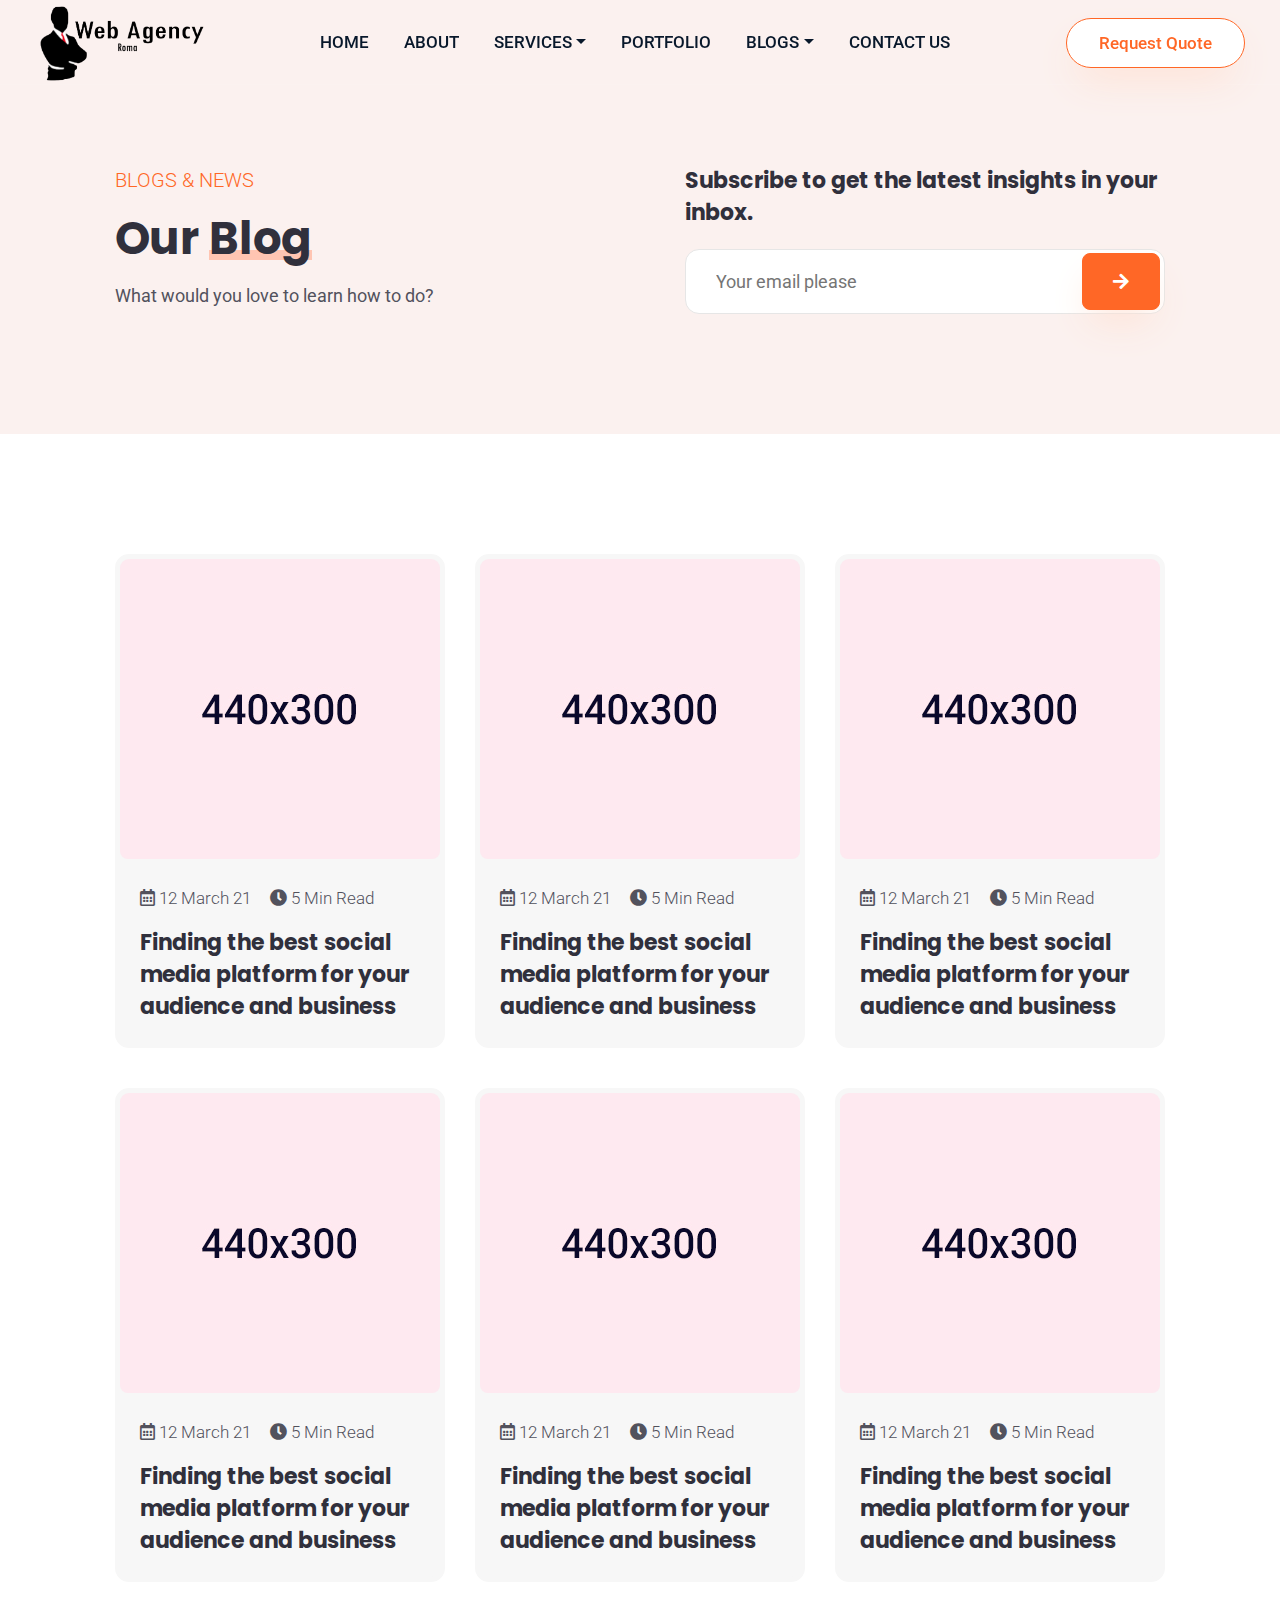
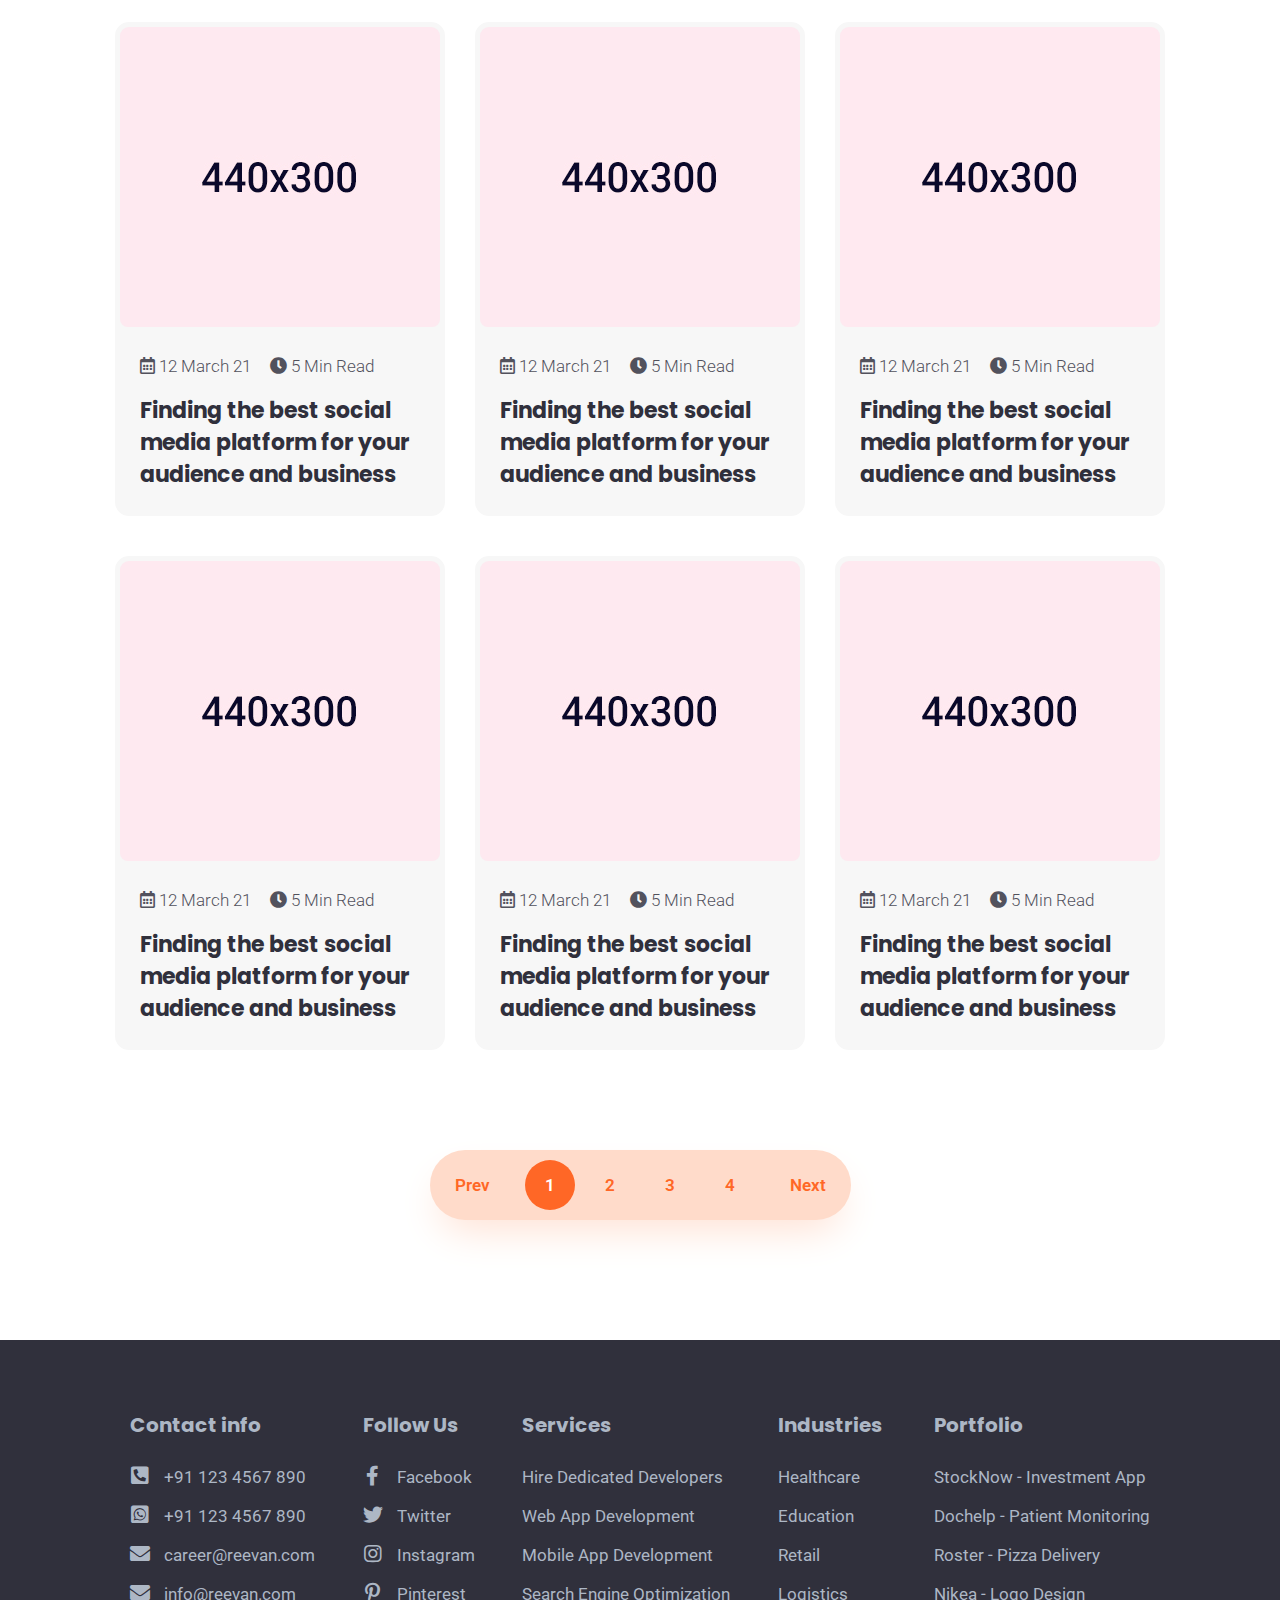
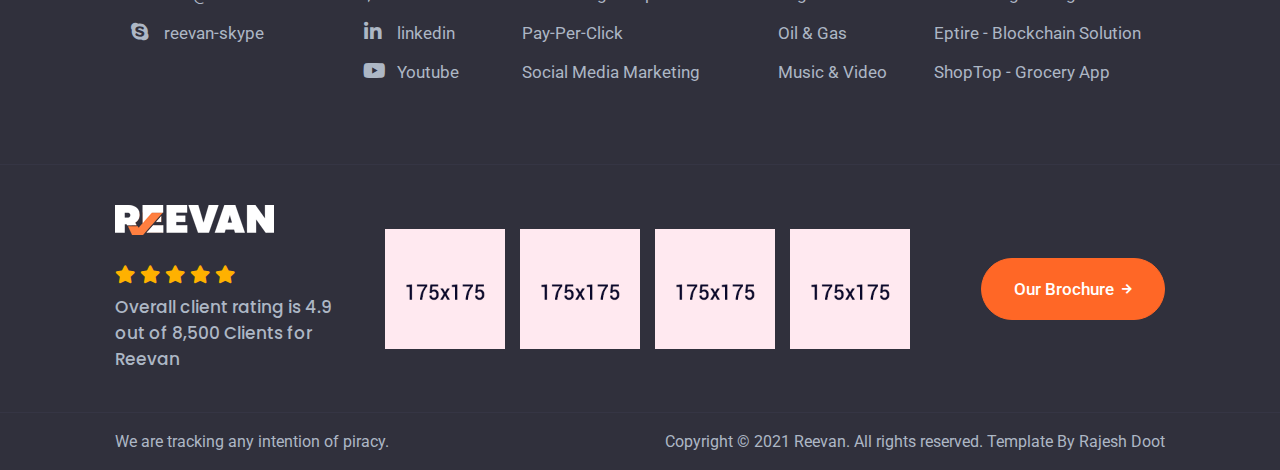
<file: blog.html>
<!DOCTYPE html>
<html lang="en" class="no-js">
<head>
	<meta charset="utf-8" />
	<title>Reevan Web Design &amp; Digital Marketing Agency HTML Template</title>
	<meta name="description" content="Creative Agency, Marketing Agency Template">
	<meta name="keywords" content="Creative Agency, Marketing Agency">
	<meta name="author" content="rajesh-doot">
	<meta name="viewport" content="width=device-width, initial-scale=1, shrink-to-fit=no">
	<meta http-equiv="X-UA-Compatible" content="IE=edge">
	<meta name="theme-color" content="#ffffff">
	<!--Website-favicon-->
	<link href="images/favicon.png" rel="icon">
	<!--Plugin-css-->
	<link href="css/bootstrap.min.css" rel="stylesheet">
	<link href="css/plugin.min.css" rel="stylesheet">
	<link href="css/all.min.css" rel="stylesheet">
	<link rel="preconnect" href="https://fonts.gstatic.com">
	<link href="https://fonts.googleapis.com/css2?family=Poppins:wght@400;500;700;800;900&family=Roboto:wght@400;500;700&display=swap" rel="stylesheet">
	<!-- Template-style-->
	<link href="css/style.css" rel="stylesheet">
	<link href="css/responsive.css" rel="stylesheet">
</head>

<body>
	<!--Start Header-->
	<header class="ree-header fixed-top">
		<div class="container-fluid m-p-l-r-0">
			<div class="menu-header">
				<div class="menu-logo">
					<div class="dskt-logo"><a class="nav-brand" href="./">	<img src="images/logo.png" alt="Logo" class="ree-logo" /> </a> </div>
				</div>
				<div class="ree-nav" role="navigation">
					<ul class="nav-list">
						<li><a href="index.html" class="menu-links">Home</a></li>
						<li><a href="about.html" class="menu-links">About</a></li>
						<li class="nav-item dropdown"><a class="menu-links dropdown-toggle" href="#" id="navbarDropdown1" role="button" data-toggle="dropdown" aria-haspopup="true" aria-expanded="false">Services</a>
							<div class="dropdown-menu" aria-labelledby="navbarDropdown1">
							  <a class="dropdown-item" href="services.html">Service Page</a>
							  <a class="dropdown-item" href="service-details.html">Service Details</a>							 
							</div>
						</li>
						<li><a href="portfolio.html" class="menu-links">Portfolio</a></li>
						<li class="nav-item dropdown"><a class="menu-links dropdown-toggle" href="#" id="navbarDropdown" role="button" data-toggle="dropdown" aria-haspopup="true" aria-expanded="false">Blogs</a>
							<div class="dropdown-menu" aria-labelledby="navbarDropdown">
							  <a class="dropdown-item" href="blog.html">Blog Page</a>
							  <a class="dropdown-item" href="blog-details.html">Blog Details</a>							 
							</div>
						</li>
						<li><a href="get-quote.html" class="menu-links">Contact Us</a></li>						
					</ul>
				</div>
				<div class="ree-nav-cta">
					<ul>
						<li><a href="get-quote.html" class="ree-btn ree-btn0 ree-btn-grdt2"> Request Quote </a> </li>
					</ul>
				</div>
				<div class="mobile-menu2">
					<ul class="mob-nav2">
						<li><a href="get-quote.html" class="ree-btn2 ree-btn-grdt1"><i class="fas fa-envelope-open-text"></i></a></li>
						<li class="navm-">	<a class="toggle" href="#"> <span></span> </a> </li>
					</ul>
				</div>
				<nav id="main-nav">
					<ul>
						<li><a href="index.html">Home</a></li>
						<li><a href="about.html">About</a></li>
						<li><a href="#">Services</a>
						<ul>
							<li> <a href="services.html">Service Page</a></li>	
							<li> <a href="service-details.html">Service Details</a></li>	
						</ul>
						</li>
						<li><a href="portfolio.html">Portfolio</a></li>
						<li><a href="#">Blogs</a>
							<ul>
								<li>  <a href="blog.html">Blog Page</a></li>	
								<li>  <a href="blog-details.html">Blog Details</a></li>	
							</ul>
						</li>
						<li><a href="get-quote.html">Contact Us</a></li>
					</ul>
					<ul class="bottom-nav">
						<li class="ree-hc">
							<a href="tel:12356789" rel="noreferrer" target="_blank"> <svg version="1.1"  xmlns="http://www.w3.org/2000/svg" xmlns:xlink="http://www.w3.org/1999/xlink" x="0px" y="0px" viewBox="0 0 25.625 25.625" style="enable-background:new 0 0 25.625 25.625;" xml:space="preserve">
									<g>	<path d="M22.079,17.835c-1.548-1.324-3.119-2.126-4.648-0.804l-0.913,0.799
					   c-0.668,0.58-1.91,3.29-6.712-2.234C5.005,10.079,7.862,9.22,8.531,8.645l0.918-0.8c1.521-1.325,0.947-2.993-0.15-4.71l-0.662-1.04
					   C7.535,0.382,6.335-0.743,4.81,0.58L3.986,1.3C3.312,1.791,1.428,3.387,0.971,6.419c-0.55,3.638,1.185,7.804,5.16,12.375
					   c3.97,4.573,7.857,6.87,11.539,6.83c3.06-0.033,4.908-1.675,5.486-2.272l0.827-0.721c1.521-1.322,0.576-2.668-0.973-3.995
					   L22.079,17.835z" /></g>
								</svg>
							</a>
						</li>
						<li class="ree-hc">
							<a href="mailto:abc@example.com" target="_blank"> <svg xmlns="http://www.w3.org/2000/svg" width="24" height="24" viewBox="0 0 24 24">
									<path d="M20 4H4c-1.1 0-1.99.9-1.99 2L2 18c0 1.1.9 2 2 2h16c1.1 0 2-.9 2-2V6c0-1.1-.9-2-2-2zm0 4l-8 5-8-5V6l8 5 8-5v2z" />
									<path d="M0 0h24v24H0z" fill="none" />
								</svg>
							</a>
						</li>
						<li class="ree-hc">
							<a href="skype:reevan.company" rel="noreferrer" target="_blank"> <svg xmlns="http://www.w3.org/2000/svg" viewBox="0 0 448 512">
									<path d="M424.7 299.8c2.9-14 4.7-28.9 4.7-43.8 0-113.5-91.9-205.3-205.3-205.3-14.9 0-29.7 1.7-43.8 4.7C161.3 40.7 137.7 32 112 32 50.2 32 0 82.2 0 144c0 25.7 8.7 49.3 23.3 68.2-2.9 14-4.7 28.9-4.7 43.8 0 113.5 91.9 205.3 205.3 205.3 14.9 0 29.7-1.7 43.8-4.7 19 14.6 42.6 23.3 68.2 23.3 61.8 0 112-50.2 112-112 .1-25.6-8.6-49.2-23.2-68.1zm-194.6 91.5c-65.6 0-120.5-29.2-120.5-65 0-16 9-30.6 29.5-30.6 31.2 0 34.1 44.9 88.1 44.9 25.7 0 42.3-11.4 42.3-26.3 0-18.7-16-21.6-42-28-62.5-15.4-117.8-22-117.8-87.2 0-59.2 58.6-81.1 109.1-81.1 55.1 0 110.8 21.9 110.8 55.4 0 16.9-11.4 31.8-30.3 31.8-28.3 0-29.2-33.5-75-33.5-25.7 0-42 7-42 22.5 0 19.8 20.8 21.8 69.1 33 41.4 9.3 90.7 26.8 90.7 77.6 0 59.1-57.1 86.5-112 86.5z" />
								</svg>
							</a>
						</li>
						<li class="ree-hc">
							<a href="wa.me/+91123456789" rel="noreferrer" target="_blank"> <svg version="1.1"  xmlns="http://www.w3.org/2000/svg" xmlns:xlink="http://www.w3.org/1999/xlink" x="0px" y="0px" viewBox="0 0 512 512"	style="enable-background:new 0 0 512 512;" xml:space="preserve">
									<g>	<path d="M256.064,0h-0.128C114.784,0,0,114.816,0,256c0,56,18.048,107.904,48.736,150.048l-31.904,95.104l98.4-31.456
						   C155.712,496.512,204,512,256.064,512C397.216,512,512,397.152,512,256S397.216,0,256.064,0z M405.024,361.504
						   c-6.176,17.44-30.688,31.904-50.24,36.128c-13.376,2.848-30.848,5.12-89.664-19.264C189.888,347.2,141.44,270.752,137.664,265.792
						   c-3.616-4.96-30.4-40.48-30.4-77.216s18.656-54.624,26.176-62.304c6.176-6.304,16.384-9.184,26.176-9.184
						   c3.168,0,6.016,0.16,8.576,0.288c7.52,0.32,11.296,0.768,16.256,12.64c6.176,14.88,21.216,51.616,23.008,55.392
						   c1.824,3.776,3.648,8.896,1.088,13.856c-2.4,5.12-4.512,7.392-8.288,11.744c-3.776,4.352-7.36,7.68-11.136,12.352
						   c-3.456,4.064-7.36,8.416-3.008,15.936c4.352,7.36,19.392,31.904,41.536,51.616c28.576,25.44,51.744,33.568,60.032,37.024
						   c6.176,2.56,13.536,1.952,18.048-2.848c5.728-6.176,12.8-16.416,20-26.496c5.12-7.232,11.584-8.128,18.368-5.568
						   c6.912,2.4,43.488,20.48,51.008,24.224c7.52,3.776,12.48,5.568,14.304,8.736C411.2,329.152,411.2,344.032,405.024,361.504z" />	</g>
								</svg>
							</a>
						</li>
					</ul>
				</nav>
			</div>
		</div>
	</header>
	<!-- Header End -->

	<!--blog-->
	<div class="r-bg-a pt85 pb120">		
		<div class="container">
			<div class="row pt80">
				<div class="col-lg-5">
					<div class="page-headings">
						<span class="sub-heading mb15">Blogs & News</span>
						<h1 class="mb15">Our <span class="ree-text rt40">Blog</span></h1>
						<p>What would you love to learn how to do?</p>
					</div>
				</div>
				<div class="col-lg-7">
					<div class="ree-subs-from">
						<h4>Subscribe to get the latest insights in your inbox.</h4>
						<form class="mt20">
							<input type="text" name="subs" id="subs-email" placeholder="Your email please"
								class="subs-input">
							<button class="ree-btn-grdt1 subs-btn"><i class="fas fa-arrow-right"></i></button>
						</form>


					</div>
				</div>
			</div>
			</div>
			</div>

	<div class="blog-block sec-pad pt80">		
				<div class="container">
			<div class="blog-post">
				<div class="row">
					<div class="col-lg-4 col-sm-6">
						<div class="ree-media-crd">
							<div class="rpl-img"><a href="blog-details.html"><img src="images/blogs/blog-img-2.jpg"
										alt="blog" class="fill-fixed"> </a> </div>
							<div class="rpl-contt">
								<div class="blog-quick-inf mb20 mt30"><span><i class="far fa-calendar-alt"></i> 12 March 21</span> <span><i class="fas fa-clock"></i> 5 Min Read</span> </div>
								<h4><a href="blog-details.html">Finding the best social media platform for your audience and business</a>
								</h4>
							</div>
						</div>
					</div>

					<div class="col-lg-4 col-sm-6">
						<div class="ree-media-crd">
							<div class="rpl-img"><a href="blog-details.html"><img src="images/blogs/blog-img-3.jpg"
										alt="blog" class="fill-fixed"> </a> </div>
							<div class="rpl-contt">
								<div class="blog-quick-inf mb20 mt30"><span><i class="far fa-calendar-alt"></i> 12 March 21</span> <span><i class="fas fa-clock"></i> 5 Min Read</span> </div>
								<h4><a href="blog-details.html">Finding the best social media platform for your audience and business</a>
								</h4>
							</div>
						</div>
					</div>

					<div class="col-lg-4 col-sm-6">
						<div class="ree-media-crd">
							<div class="rpl-img"><a href="blog-details.html"><img src="images/blogs/blog-img-4.jpg"
										alt="blog" class="fill-fixed"> </a> </div>
							<div class="rpl-contt">
								<div class="blog-quick-inf mb20 mt30"><span><i class="far fa-calendar-alt"></i> 12 March 21</span> <span><i class="fas fa-clock"></i> 5 Min Read</span> </div>
								<h4><a href="blog-details.html">Finding the best social media platform for your audience and business</a>
								</h4>
							</div>
						</div>
					</div>

					<div class="col-lg-4 col-sm-6">
						<div class="ree-media-crd">
							<div class="rpl-img"><a href="blog-details.html"><img src="images/blogs/blog-img-5.jpg"
										alt="blog" class="fill-fixed"> </a> </div>
							<div class="rpl-contt">
								<div class="blog-quick-inf mb20 mt30"><span><i class="far fa-calendar-alt"></i> 12 March 21</span> <span><i class="fas fa-clock"></i> 5 Min Read</span> </div>
								<h4><a href="blog-details.html">Finding the best social media platform for your audience and business</a>
								</h4>
							</div>
						</div>
					</div>

					<div class="col-lg-4 col-sm-6">
						<div class="ree-media-crd">
							<div class="rpl-img"><a href="blog-details.html"><img src="images/blogs/blog-img-6.jpg"
										alt="blog" class="fill-fixed"> </a> </div>
							<div class="rpl-contt">
								<div class="blog-quick-inf mb20 mt30"><span><i class="far fa-calendar-alt"></i> 12 March 21</span> <span><i class="fas fa-clock"></i> 5 Min Read</span> </div>
								<h4><a href="blog-details.html">Finding the best social media platform for your audience and business</a>
								</h4>
							</div>
						</div>
					</div>

					<div class="col-lg-4 col-sm-6">
						<div class="ree-media-crd">
							<div class="rpl-img"><a href="blog-details.html"><img src="images/blogs/blog-img-7.jpg"
										alt="blog" class="fill-fixed"> </a> </div>
							<div class="rpl-contt">
								<div class="blog-quick-inf mb20 mt30"><span><i class="far fa-calendar-alt"></i> 12 March 21</span> <span><i class="fas fa-clock"></i> 5 Min Read</span> </div>
								<h4><a href="blog-details.html">Finding the best social media platform for your audience and business</a>
								</h4>
							</div>
						</div>
					</div>

					<div class="col-lg-4 col-sm-6">
						<div class="ree-media-crd">
							<div class="rpl-img"><a href="blog-details.html"><img src="images/blogs/blog-img-8.jpg"
										alt="blog" class="fill-fixed"> </a> </div>
							<div class="rpl-contt">
								<div class="blog-quick-inf mb20 mt30"><span><i class="far fa-calendar-alt"></i> 12 March 21</span> <span><i class="fas fa-clock"></i> 5 Min Read</span> </div>
								<h4><a href="blog-details.html">Finding the best social media platform for your audience and business</a>
								</h4>
							</div>
						</div>
					</div>

					<div class="col-lg-4 col-sm-6">
						<div class="ree-media-crd">
							<div class="rpl-img"><a href="blog-details.html"><img src="images/blogs/blog-img-9.jpg"
										alt="blog" class="fill-fixed"> </a> </div>
							<div class="rpl-contt">
								<div class="blog-quick-inf mb20 mt30"><span><i class="far fa-calendar-alt"></i> 12 March 21</span> <span><i class="fas fa-clock"></i> 5 Min Read</span> </div>
								<h4><a href="blog-details.html">Finding the best social media platform for your audience and business</a>
								</h4>
							</div>
						</div>
					</div>

					<div class="col-lg-4 col-sm-6">
						<div class="ree-media-crd">
							<div class="rpl-img"><a href="blog-details.html"><img src="images/blogs/blog-img-10.png"
										alt="blog" class="fill-fixed"> </a> </div>
							<div class="rpl-contt">
								<div class="blog-quick-inf mb20 mt30"><span><i class="far fa-calendar-alt"></i> 12 March 21</span> <span><i class="fas fa-clock"></i> 5 Min Read</span> </div>
								<h4><a href="blog-details.html">Finding the best social media platform for your audience and business</a>
								</h4>
							</div>
						</div>
					</div>

					<div class="col-lg-4 col-sm-6">
						<div class="ree-media-crd">
							<div class="rpl-img"><a href="blog-details.html"><img src="images/blogs/blog-img-11.jpg"
										alt="blog" class="fill-fixed"> </a> </div>
							<div class="rpl-contt">
								<div class="blog-quick-inf mb20 mt30"><span><i class="far fa-calendar-alt"></i> 12 March 21</span> <span><i class="fas fa-clock"></i> 5 Min Read</span> </div>
								<h4><a href="blog-details.html">Finding the best social media platform for your audience and business</a>
								</h4>
							</div>
						</div>
					</div>

					<div class="col-lg-4 col-sm-6">
						<div class="ree-media-crd">
							<div class="rpl-img"><a href="blog-details.html"><img src="images/blogs/blog-img-12.jpg"
										alt="blog" class="fill-fixed"> </a> </div>
							<div class="rpl-contt">
								<div class="blog-quick-inf mb20 mt30"><span><i class="far fa-calendar-alt"></i> 12 March 21</span> <span><i class="fas fa-clock"></i> 5 Min Read</span> </div>
								<h4><a href="blog-details.html">Finding the best social media platform for your audience and business</a>
								</h4>
							</div>
						</div>
					</div>

					<div class="col-lg-4 col-sm-6">
						<div class="ree-media-crd">
							<div class="rpl-img"><a href="blog-details.html"><img src="images/blogs/blog-img-13.jpg"
										alt="blog" class="fill-fixed"> </a> </div>
							<div class="rpl-contt">
								<div class="blog-quick-inf mb20 mt30"><span><i class="far fa-calendar-alt"></i> 12 March 21</span> <span><i class="fas fa-clock"></i> 5 Min Read</span> </div>
								<h4><a href="blog-details.html">Finding the best social media platform for your audience and business</a>
								</h4>
							</div>
						</div>
					</div>


					<div class="col-lg-12 col-sm-12 mt100">
						<ul class="pagination shadows">
							<li><a href="#" class="prev">Prev</a></li>
							<li class="pageNumber active"><a href="#">1</a></li>
							<li class="pageNumber"><a href="#">2</a></li>
							<li class="pageNumber"><a href="#">3</a></li>
							<li class="pageNumber"><a href="#">4</a></li>
							<li><a href="#" class="next">Next</a></li>
						</ul>
					</div>


				</div>
			</div>
		</div>
	</div>
	<!--blog end-->

 

	<!--start footer -->
	<footer class="footer-a">		
		<div class="footer-fist-row pt40">
			<div class="container">
				<div class="footer-rowset">
					<div class="col footer-head">
						<h5>Contact info</h5>
						<ul class="footer-links-list social-linkz">
							<li><a href="tel:+911234567890"><span><i class="fas fa-phone-square-alt"></i></span> +91 123 4567 890 </a></li>
							<li><a href="tel:+911234567890"><span><i class="fab fa-whatsapp-square"></i></span> +91 123 4567 890</a></li>
							<li><a href="mailto:career@reevan.com"><span><i class="fas fa-envelope"></i></span> career@reevan.com</a></li>
							<li><a href="mailto:career@reevan.com"><span><i class="fas fa-envelope"></i></span> info@reevan.com</a></li>
							<li><a href="skype:reevan.company"><span><i class="fab fa-skype"></i></span> reevan-skype</a></li>
						</ul>
					</div>
					<div class="col footer-head">
						<h5>Follow Us</h5>
						<ul class="footer-links-list social-linkz">
							<li><a href="javascript:void(0)"><span><i class="fab fa-facebook-f"></i></span> Facebook</a>	</li>
							<li><a href="javascript:void(0)"><span><i class="fab fa-twitter"></i></span> Twitter </a>	</li>
							<li><a href="javascript:void(0)"><span><i class="fab fa-instagram"></i></span> Instagram</a> </li>
							<li><a href="javascript:void(0)"><span><i class="fab fa-pinterest-p"></i></span> Pinterest</a></li>
							<li><a href="javascript:void(0)"><span><i class="fab fa-linkedin-in"></i></span> linkedin</a></li>
							<li><a href="javascript:void(0)"><span><i class="fab fa-youtube"></i></span> Youtube</a> </li>
						</ul>
					</div>
					<div class="col footer-head">
						<h5>Services</h5>
						<ul class="footer-links-list">
							<li><a href="javascript:void(0)">Hire Dedicated Developers</a></li>
							<li><a href="javascript:void(0)">Web App Development</a></li>
							<li><a href="javascript:void(0)">Mobile App Development</a></li>
							<li><a href="javascript:void(0)">Search Engine Optimization</a></li>
							<li><a href="javascript:void(0)">Pay-Per-Click</a></li>
							<li><a href="javascript:void(0)">Social Media Marketing</a></li>
						</ul>
					</div>
					<div class="col footer-head">
						<h5>Industries</h5>
						<ul class="footer-links-list">
							<li><a href="javascript:void(0)">Healthcare</a></li>
							<li><a href="javascript:void(0)">Education</a></li>
							<li><a href="javascript:void(0)">Retail</a></li>
							<li><a href="javascript:void(0)">Logistics</a></li>
							<li><a href="javascript:void(0)">Oil & Gas</a></li>
							<li><a href="javascript:void(0)">Music & Video</a></li>
						</ul>
					</div>
					<div class="col footer-head">
						<h5>Portfolio</h5>
						<ul class="footer-links-list">
							<li><a href="javascript:void(0)">StockNow - Investment App</a></li>
							<li><a href="javascript:void(0)">Dochelp - Patient Monitoring</a></li>
							<li><a href="javascript:void(0)">Roster - Pizza Delivery</a></li>
							<li><a href="javascript:void(0)">Nikea - Logo Design</a></li>
							<li><a href="javascript:void(0)">Eptire - Blockchain Solution</a></li>
							<li><a href="javascript:void(0)">ShopTop - Grocery App</a></li>
						</ul>
					</div>
				</div>
			</div>
			<div class="footer-abt mt70 pt40 pb40">
				<div class="container">
					<div class="row">
						<div class="col-lg-3 vcenter">
							<div class="footer-ree-lg">
								<div class="footer-logo">
									<a href="#"> <img src="images/footer-logo.png" alt="reeven" class="img"> </a>
								</div>
								<div class="star-rating-review mt30">
									<span class="fa fa-star checked"></span>
									<span class="fa fa-star checked"></span>
									<span class="fa fa-star checked"></span>
									<span class="fa fa-star checked"></span>
									<span class="fa fa-star checked"></span>
								</div>
								<h6 class="mt10">Overall client rating is 4.9 out of 8,500 Clients for Reevan</h6>
							</div>
						</div>
						<div class="col-lg-6 vcenter">
							<div class="ref-logo">
								<a href="#"> <img src="images/brand-logo/app-futura.png" alt="Logo"> </a>
								<a href="#"> <img src="images/brand-logo/clutch.png" alt="Logo"> </a>
								<a href="#"> <img src="images/brand-logo/goodfirm.png" alt="Logo"> </a>
								<a href="#"> <img src="images/brand-logo/itfirm.png" alt="Logo"> </a>
							</div>
						</div>
						<div class="col-lg-3 vcenter ft-btn">
							<a href="#" class="ree-btn  ree-btn-grdt1 mw-80 no-shadows">Our Brochure <i class="fas fa-arrow-right fa-btn"></i></a>
						</div>
					</div>
				</div>
			</div>

			<div class="container ft-cpy">
				<div class="row">
					<div class="col-lg-5">
						<div class="ft-copyright">
							<p>We are tracking any intention of piracy.</p>
						</div>
					</div>

					<div class="col-lg-7">
						<div class="ft-copyright ft-r">
							<p>Copyright © 2021 Reevan. All rights reserved. Template By <a href="https://themeforest.net/user/rajesh-doot/portfolio" target="blank">Rajesh	Doot</a></p>
						</div>
					</div>
				</div>
			</div>
		</div>
	</footer>
	<!-- end footer -->

	<!--All js files-->
	<script src="js/modernizr-3.5.0.min.js"></script>
	<script src="js/jquery-3.6.0.min.js"></script>
	<script src="js/bootstrap.bundle.min.js"></script>
	<script src="js/app.bundle.js"></script>
	<!--Common reevan script file-->
	<script src="js/main.js"></script>
</body>
</html>
</file>
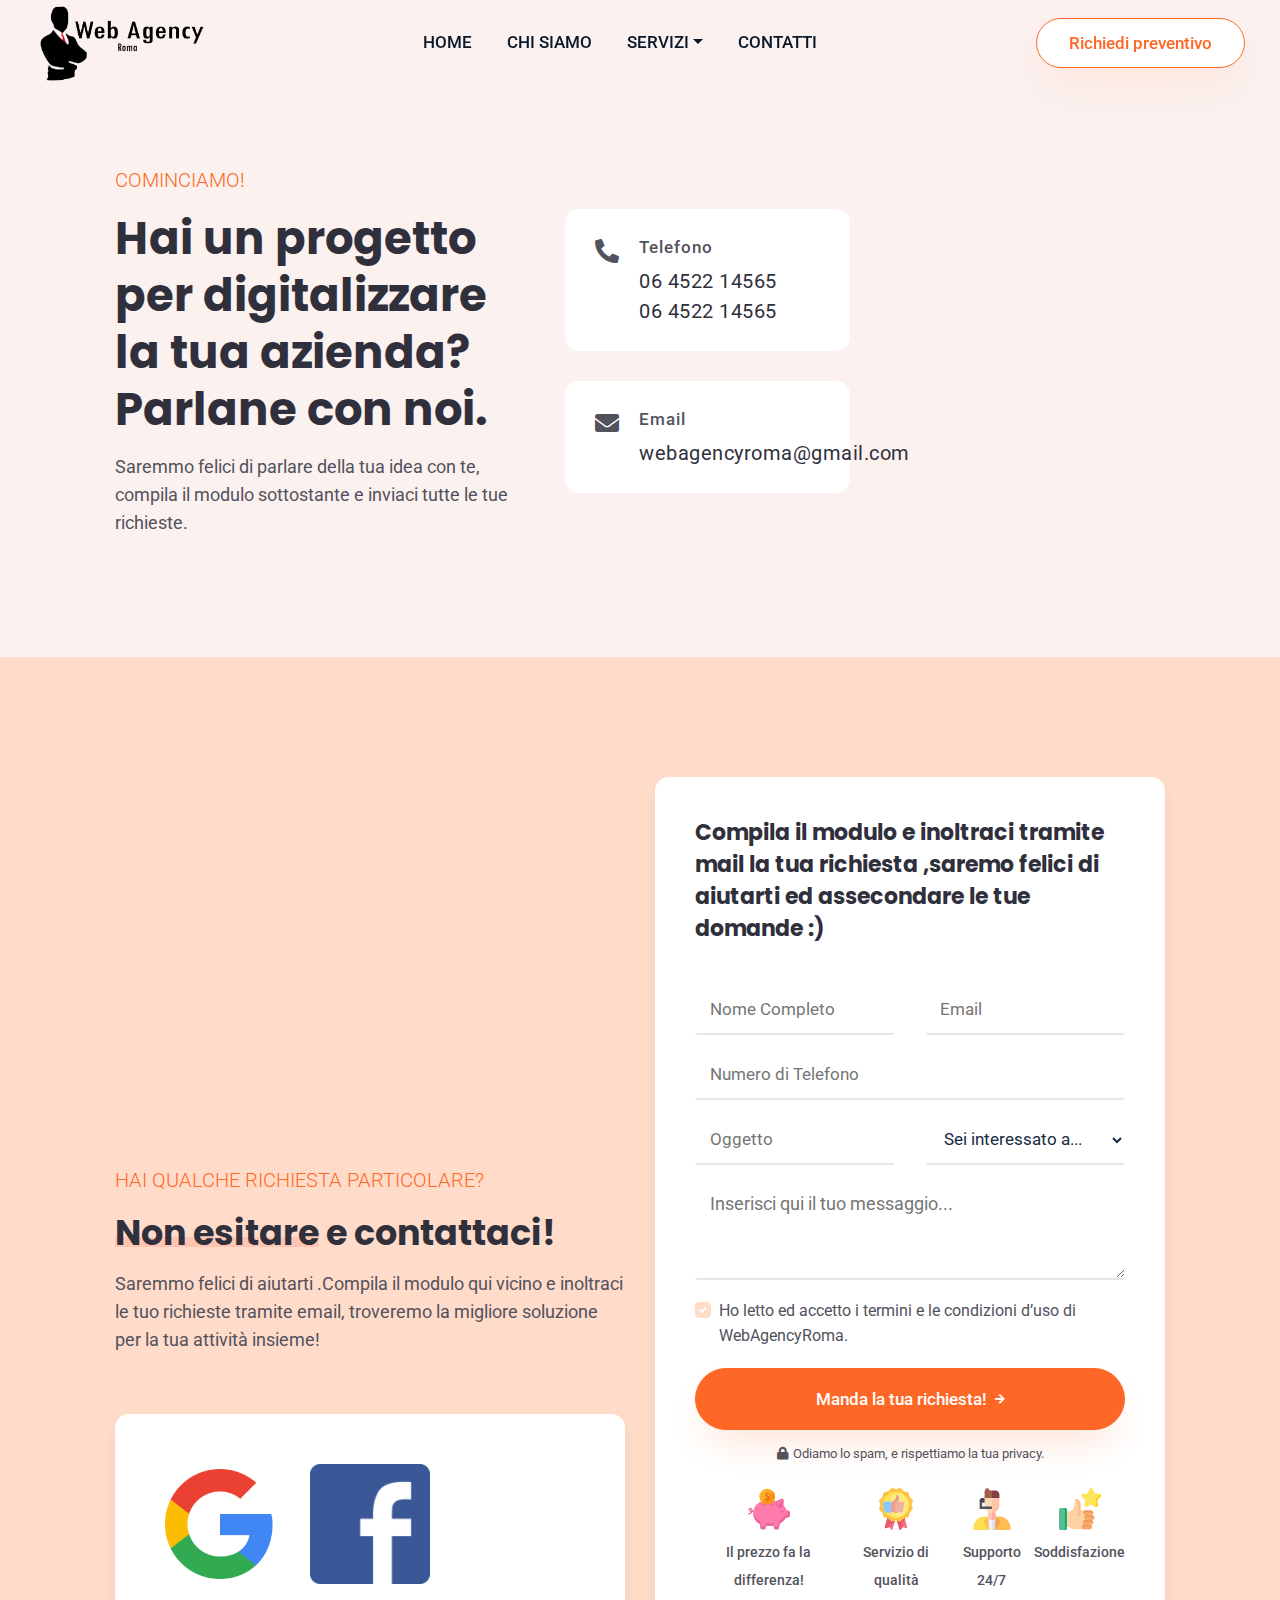
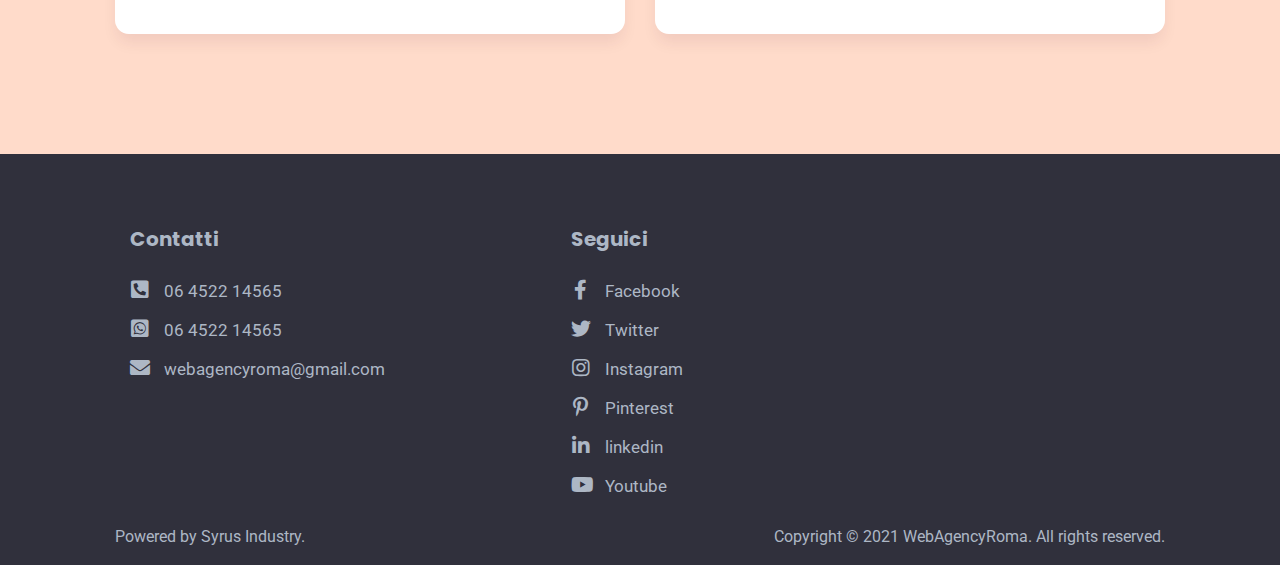
<file: get-quote.html>
<!DOCTYPE html>
<html lang="en" class="no-js">
<head>
	<meta charset="utf-8" />
	<title>Web Agency Roma</title>
	<meta name="description" content="Creative Agency, Marketing Agency Template">
	<meta name="keywords" content="Creative Agency, Marketing Agency">
	<meta name="author" content="rajesh-doot">
	<meta name="viewport" content="width=device-width, initial-scale=1, shrink-to-fit=no">
	<meta http-equiv="X-UA-Compatible" content="IE=edge">
	<meta name="theme-color" content="#ffffff">
	<!--Website-favicon-->
	<link href="images/favicon.png" rel="icon">
	<!--Plugin-css-->
	<link href="css/bootstrap.min.css" rel="stylesheet">
	<link href="css/plugin.min.css" rel="stylesheet">
	<link href="css/all.min.css" rel="stylesheet">
	<link rel="preconnect" href="https://fonts.gstatic.com">
	<link href="https://fonts.googleapis.com/css2?family=Poppins:wght@400;500;700;800;900&family=Roboto:wght@400;500;700&display=swap" rel="stylesheet">
	<!-- Template-style-->
	<link href="css/style.css" rel="stylesheet">
	<link href="css/responsive.css" rel="stylesheet">
</head>

<body>
	<!--Start Header-->
	<header class="ree-header fixed-top">
		<div class="container-fluid m-p-l-r-0">
			<div class="menu-header">
				<div class="menu-logo">
					<div class="dskt-logo"><a class="nav-brand" href="./">	<img src="images/logo.png" alt="Logo" class="ree-logo" /> </a> </div>
				</div>
				<div class="ree-nav" role="navigation">
					<ul class="nav-list">
						<li><a href="index.html" class="menu-links">Home</a></li>
						<li><a href="about.html" class="menu-links">Chi siamo</a></li>
						<li class="nav-item dropdown"><a class="menu-links dropdown-toggle" href="#" id="navbarDropdown1" role="button" data-toggle="dropdown" aria-haspopup="true" aria-expanded="false">Servizi</a>
							<div class="dropdown-menu" aria-labelledby="navbarDropdown1">
								<a class="dropdown-item" href="services.html">Sito Web</a>
								<a class="dropdown-item" href="services.html">Sito E-commerce</a>
									<a class="dropdown-item" href="services.html">Restyling Design</a>
										<a class="dropdown-item" href="services.html">Digital Marketing</a>
							  <a class="dropdown-item" href="services.html">Campagne pubblicitarie</a>
							  <a class="dropdown-item" href="service-details.html"></a>
							</div>
						</li>
							<div class="dropdown-menu" aria-labelledby="navbarDropdown">
							  <a class="dropdown-item" href="blog.html">Blog Page</a>
							  <a class="dropdown-item" href="blog-details.html">Blog Details</a>
							</div>
						</li>
						<li><a href="get-quote.html" class="menu-links">Contatti</a></li>
					</ul>
				</div>
				<div class="ree-nav-cta">
					<ul>
						<li><a href="get-quote.html" class="ree-btn ree-btn0 ree-btn-grdt2"> Richiedi preventivo </a> </li>
					</ul>
				</div>
				<div class="mobile-menu2">
					<ul class="mob-nav2">
						<li><a href="get-quote.html" class="ree-btn2 ree-btn-grdt1"><i class="fas fa-envelope-open-text"></i></a></li>
						<li class="navm-">	<a class="toggle" href="#"> <span></span> </a> </li>
					</ul>
				</div>
				<nav id="main-nav">
					<ul>
						<li><a href="index.html">Home</a></li>
						<li><a href="about.html">Chi Siamo</a></li>
						<li><a href="#">Servizi</a>
						<ul>
							<li> <a href="services.html">Service Page</a></li>
							<li> <a href="service-details.html">Service Details</a></li>
						</ul>
						</li>
						<li><a href="portfolio.html">Portfolio</a></li>
						<li><a href="#">Blogs</a>
							<ul>
								<li>  <a href="blog.html">Blog Page</a></li>
								<li>  <a href="blog-details.html">Blog Details</a></li>
							</ul>
						</li>
						<li><a href="get-quote.html">Contattaci</a></li>
					</ul>
					<ul class="bottom-nav">
						<li class="ree-hc">
							<a href="tel:12356789" rel="noreferrer" target="_blank"> <svg version="1.1"  xmlns="http://www.w3.org/2000/svg" xmlns:xlink="http://www.w3.org/1999/xlink" x="0px" y="0px" viewBox="0 0 25.625 25.625" style="enable-background:new 0 0 25.625 25.625;" xml:space="preserve">
									<g>	<path d="M22.079,17.835c-1.548-1.324-3.119-2.126-4.648-0.804l-0.913,0.799
					   c-0.668,0.58-1.91,3.29-6.712-2.234C5.005,10.079,7.862,9.22,8.531,8.645l0.918-0.8c1.521-1.325,0.947-2.993-0.15-4.71l-0.662-1.04
					   C7.535,0.382,6.335-0.743,4.81,0.58L3.986,1.3C3.312,1.791,1.428,3.387,0.971,6.419c-0.55,3.638,1.185,7.804,5.16,12.375
					   c3.97,4.573,7.857,6.87,11.539,6.83c3.06-0.033,4.908-1.675,5.486-2.272l0.827-0.721c1.521-1.322,0.576-2.668-0.973-3.995
					   L22.079,17.835z" /></g>
								</svg>
							</a>
						</li>
						<li class="ree-hc">
							<a href="mailto:abc@example.com" target="_blank"> <svg xmlns="http://www.w3.org/2000/svg" width="24" height="24" viewBox="0 0 24 24">
									<path d="M20 4H4c-1.1 0-1.99.9-1.99 2L2 18c0 1.1.9 2 2 2h16c1.1 0 2-.9 2-2V6c0-1.1-.9-2-2-2zm0 4l-8 5-8-5V6l8 5 8-5v2z" />
									<path d="M0 0h24v24H0z" fill="none" />
								</svg>
							</a>
						</li>
						<li class="ree-hc">
							<a href="skype:reevan.company" rel="noreferrer" target="_blank"> <svg xmlns="http://www.w3.org/2000/svg" viewBox="0 0 448 512">
									<path d="M424.7 299.8c2.9-14 4.7-28.9 4.7-43.8 0-113.5-91.9-205.3-205.3-205.3-14.9 0-29.7 1.7-43.8 4.7C161.3 40.7 137.7 32 112 32 50.2 32 0 82.2 0 144c0 25.7 8.7 49.3 23.3 68.2-2.9 14-4.7 28.9-4.7 43.8 0 113.5 91.9 205.3 205.3 205.3 14.9 0 29.7-1.7 43.8-4.7 19 14.6 42.6 23.3 68.2 23.3 61.8 0 112-50.2 112-112 .1-25.6-8.6-49.2-23.2-68.1zm-194.6 91.5c-65.6 0-120.5-29.2-120.5-65 0-16 9-30.6 29.5-30.6 31.2 0 34.1 44.9 88.1 44.9 25.7 0 42.3-11.4 42.3-26.3 0-18.7-16-21.6-42-28-62.5-15.4-117.8-22-117.8-87.2 0-59.2 58.6-81.1 109.1-81.1 55.1 0 110.8 21.9 110.8 55.4 0 16.9-11.4 31.8-30.3 31.8-28.3 0-29.2-33.5-75-33.5-25.7 0-42 7-42 22.5 0 19.8 20.8 21.8 69.1 33 41.4 9.3 90.7 26.8 90.7 77.6 0 59.1-57.1 86.5-112 86.5z" />
								</svg>
							</a>
						</li>
						<li class="ree-hc">
							<a href="wa.me/+91123456789" rel="noreferrer" target="_blank"> <svg version="1.1"  xmlns="http://www.w3.org/2000/svg" xmlns:xlink="http://www.w3.org/1999/xlink" x="0px" y="0px" viewBox="0 0 512 512"	style="enable-background:new 0 0 512 512;" xml:space="preserve">
									<g>	<path d="M256.064,0h-0.128C114.784,0,0,114.816,0,256c0,56,18.048,107.904,48.736,150.048l-31.904,95.104l98.4-31.456
						   C155.712,496.512,204,512,256.064,512C397.216,512,512,397.152,512,256S397.216,0,256.064,0z M405.024,361.504
						   c-6.176,17.44-30.688,31.904-50.24,36.128c-13.376,2.848-30.848,5.12-89.664-19.264C189.888,347.2,141.44,270.752,137.664,265.792
						   c-3.616-4.96-30.4-40.48-30.4-77.216s18.656-54.624,26.176-62.304c6.176-6.304,16.384-9.184,26.176-9.184
						   c3.168,0,6.016,0.16,8.576,0.288c7.52,0.32,11.296,0.768,16.256,12.64c6.176,14.88,21.216,51.616,23.008,55.392
						   c1.824,3.776,3.648,8.896,1.088,13.856c-2.4,5.12-4.512,7.392-8.288,11.744c-3.776,4.352-7.36,7.68-11.136,12.352
						   c-3.456,4.064-7.36,8.416-3.008,15.936c4.352,7.36,19.392,31.904,41.536,51.616c28.576,25.44,51.744,33.568,60.032,37.024
						   c6.176,2.56,13.536,1.952,18.048-2.848c5.728-6.176,12.8-16.416,20-26.496c5.12-7.232,11.584-8.128,18.368-5.568
						   c6.912,2.4,43.488,20.48,51.008,24.224c7.52,3.776,12.48,5.568,14.304,8.736C411.2,329.152,411.2,344.032,405.024,361.504z" />	</g>
								</svg>
							</a>
						</li>
					</ul>
				</nav>
			</div>
		</div>
	</header>
	<!-- Header End -->

		<!--contact info-->
		<div class="contact-head-sec r-bg-a pt85 pb120">
			<div class="container">
				<div class="row pt80">
					<div class="col-lg-5 vcenter">
						<div class="page-headings">
							<span class="sub-heading mb15">Cominciamo!</span>
							<h1 class="mb15">Hai un progetto per digitalizzare la tua azienda? Parlane con noi.</h1>
							<p>Saremmo felici di parlare della tua idea con te, compila il modulo sottostante e inviaci tutte le tue richieste.</p>

						</div>
					</div>
					<div class="col-lg-7 vcenter">
						<div class="row">
							<div class="col-lg-6 m-mt30">
								<div class="contact-details-block">
									<div class="ree-row-set">
										<div class="ree-icon-set dtb-icon"> <i class="fas fa-phone-alt"></i>	</div>
										<div class="ree-details-set dtb-details">
											<span>Telefono</span>
											<a href="tel:+911234567890">  06 4522 14565 </a>
											<a href="tel:+911234567890">  06 4522 14565 </a>
										</div>
									</div>
								</div>
							</div>
							<div class="col-lg-6 m-mt30" style="display:none">
								<div class="contact-details-block">
									<div class="ree-row-set">
										<div class="ree-icon-set dtb-icon"> <i class="fas fa-phone-alt"></i> </div>
										<div class="ree-details-set dtb-details">
											<span>HR Department</span>
											<a href="tel:+911234567890"> +91 1234567890 </a>
											<a href="tel:+911234567890"> +91 1234567890 </a>
										</div>
									</div>
								</div>
							</div>
						</div>
						<div class="row mt30">
							<div class="col-lg-6">
								<div class="contact-details-block">
									<div class="ree-row-set">
										<div class="ree-icon-set dtb-icon"> <i class="fas fa-envelope"></i>	</div>
										<div class="ree-details-set dtb-details">
											<span>Email</span>
											<a href="mailto:webagencyroma@gmail.com"> webagencyroma@gmail.com </a>
										</div>
									</div>
								</div>
							</div>
							<div class="col-lg-6 m-mt30" style="display:none">
								<div class="contact-details-block">
									<div class="ree-row-set">
										<div class="ree-icon-set dtb-icon"> <i class="fas fa-envelope"></i> </div>
										<div class="ree-details-set dtb-details">
											<span>HR Department</span>
											<a href="#"> hr@example.com </a>
										</div>
									</div>
								</div>
							</div>
						</div>
					</div>
				</div>
				</div>
				</div>

	<!--contact info-->
	<div class="contact-form-sec sec-pad r-bg-d">
		<div class="container">

				<div class="row flx-end">
					<div class="col-lg-6">
						<div class="sec-heading m-center">
							<span class="sub-heading mb15">Hai qualche richiesta particolare?</span>
							<h2 class="mb15"><span class="ree-text rt40">Non esitare</span> e contattaci!</h2>
							<p>Saremmo felici di aiutarti .Compila il modulo qui vicino e inoltraci le tuo richieste tramite email, troveremo la migliore soluzione per la tua attività insieme!</p>
						</div>
						<div class="trust-logo-block mt60">
							<ul class="ree-card">
								<li><img src="images/brand-logo/partner-logo-1.png" alt="logo"></li>
								<li><img src="images/brand-logo/partner-logo-3.png" alt="logo"></li>

							</ul>
						</div>

						<div class="ree-card mt30 trust-review owl-carousel" style="display:none">
							<div class="items">
								<div class="review-text">
									<p>Lorem Ipsum is simply dummy text of the printing and typesetting industry. Lorem Ipsum has been the industry's standard dummy text ever since the 1500s, when an unknown printer took a galley of type and scrambled it to make a type.</p>
								</div>
								<div class="ree-row-set mt30">
									<div class="media vcenter">
										<div class="ree-icon-set img-round80"><img src="images/users/user4.jpg" alt="img" class="img-fluid"></div>
										<div class="ree-details-set user-info">
											<h5>Lora Myka</h5>
											<p>ABC Business, <small>Jaipur, Rajasthan</small></p>
										</div>
									</div>
								</div>
							</div>

							<div class="items">
								<div class="review-text">
									<p>Lorem Ipsum is simply dummy text of the printing and typesetting industry. Lorem Ipsum has been the industry's standard dummy text ever since the 1500s, when an unknown printer took a galley of type and scrambled it to make a type.</p>
								</div>
								<div class="ree-row-set mt30">
									<div class="media vcenter">
										<div class="ree-icon-set img-round80"><img src="images/users/user4.jpg" alt="img" class="img-fluid"></div>
										<div class="ree-details-set user-info">
											<h5>Lora Myka</h5>
											<p>ABC Business, <small>Jaipur, Rajasthan</small></p>
										</div>
									</div>
								</div>
							</div>

						</div>
					</div>
					<div class="col-lg-6">
						<div class="form-contact-hom m-mt60">
							<div class="form-block bg-w">
								<div class="form-head"><h4>Compila il modulo e inoltraci tramite mail la tua richiesta ,saremo felici di aiutarti ed assecondare le tue domande :)</h4></div>
								<div class="form-body">
									<form action="#" method="post" name="feedback-form">
										<div class="fieldsets row">
											<div class="col-md-6"><input type="text" placeholder="Nome Completo" name="name"></div>
											<div class="col-md-6"><input type="email" placeholder="Email " name="email"></div>
										</div>
										<div class="fieldsets row">
											<div class="col-md-12"><input type="number" placeholder="Numero di Telefono" name="phone"></div>
										</div>
										<div class="fieldsets row">

											<div class="col-md-6"><input type="text" placeholder="Oggetto" name="subject"></div>
											<div class="col-md-6"><select>
												<option>Sei interessato a...</option>
												<option>Sito Web</option>
												<option>Sito E-commerce</option>
												<option>Restyling Design</option>
												<option>Digital Marketing</option>
												<option>Campagna pubblicitarie</option>
												<option>Altro...</option>
											</select></div>
										</div>
										<div class="fieldsets"><textarea placeholder="Inserisci qui il tuo messaggio..." name="message"></textarea></div>
										<div class="custom-control custom-checkbox">
											<input type="checkbox" class="custom-control-input" id="customCheck" name="example1" checked="checked">
											<label class="custom-control-label label-f-form" for="customCheck">Ho letto ed accetto i termini e le condizioni d’uso di WebAgencyRoma.
 <a href="javascript:void(0)"></a></label>
										</div>
										<div class="fieldsets mt20"> <button type="submit" name="submit" class="ree-btn  ree-btn-grdt1 w-100">Manda la tua richiesta! <i class="fas fa-arrow-right fa-btn"></i></button> </div>
										<p class="trm"><i class="fas fa-lock"></i>Odiamo lo spam, e rispettiamo la tua privacy.</p>

										<div class="form-btm-set text-center mt15">
										<h5></h5>

										<div class="icon-setss mt20">

											<div class="icon-rows">
												<div class="icon-imgg"><img src="images/icons/money.svg" alt="#"></div>
												<div class="icon-txt"><p>Il prezzo fa la differenza!</p> </div>
											</div>
											<div class="icon-rows">
												<div class="icon-imgg"><img src="images/icons/quality.svg" alt="#"></div>
												<div class="icon-txt"><p>Servizio di qualità</p> </div>
											</div>
											<div class="icon-rows">
												<div class="icon-imgg"><img src="images/icons/call-agent.svg" alt="#"></div>
												<div class="icon-txt"><p>Supporto 24/7</p> </div>
											</div>
											<div class="icon-rows">
												<div class="icon-imgg"><img src="images/icons/satisfaction.svg" alt="#"></div>
												<div class="icon-txt"><p>Soddisfazione </p> </div>
											</div>
										</div>
									</div>
									</form>
								</div>
							</div>
						</div>
					</div>
				</div>
				</div>
			</div>
			<!--contact info end-->


		<!-- start locations -->
			<section class="location-sec sec-pad" style="display:none">
				<div class="container">
					<div class="row">
					<div class="col-lg-12">
						<div class="sec-heading text-center">
							<span class="sub-heading mb15">Find Us</span>
							<h2>Our <span class="ree-text rt40">Office</span> Locations</h2>
						</div>
					</div>
				</div>

					<div class="row justify-content-center">
						<div class="col-lg-4">
							<div class="location-block- mt60">
								<div class="loc-icon-nam">
									<img src="images/icons/new-delhi.svg" alt="new-delhi">
									<p><span class="ree-text rt40">India</span></p>
								</div>
								<p class="pt20 pb20">Tom Extension, 1st Block 2nd Cross, Yello round circle, Jaipur, Rajasthan 123456</p>
								<div class="loc-contct">
									<a href="javascript:void(0)" target="blank" class="btn-outline rount-btn" data-toggle="tooltip" title="Map Location"><i class="fas fa-map-marker-alt"></i></a>
									<a href="javascript:void(0)" target="blank" class="btn-outline rount-btn" data-toggle="tooltip" title="Phone Number"><i class="fas fa-phone-alt"></i></a>
									<a href="javascript:void(0)" target="blank" class="btn-outline rount-btn" data-toggle="tooltip" title="Email Address"><i class="fas fa-envelope"></i></a>
									<a href="javascript:void(0)" target="blank" class="btn-outline rount-btn" data-toggle="tooltip" title="Skype Id"><i class="fab fa-skype"></i></a>
								</div>
							</div>
						</div>
						<div class="col-lg-4">
							<div class="location-block- mt60">
								<div class="loc-icon-nam">
									<img src="images/icons/burj-al-arab.svg" alt="burj-al-arab">
									<p><span class="ree-text rt40">Dubai</span></p>
								</div>
								<p class="pt20 pb20">Tom Extension, 1st Block 2nd Cross, Yello round circle, Jaipur, Rajasthan 123456</p>
								<div class="loc-contct">
									<a href="javascript:void(0)" target="blank" class="btn-outline rount-btn" data-toggle="tooltip" title="Map Location"><i class="fas fa-map-marker-alt"></i></a>
									<a href="javascript:void(0)" target="blank" class="btn-outline rount-btn" data-toggle="tooltip" title="Phone Number"><i class="fas fa-phone-alt"></i></a>
									<a href="javascript:void(0)" target="blank" class="btn-outline rount-btn" data-toggle="tooltip" title="Email Address"><i class="fas fa-envelope"></i></a>
									<a href="javascript:void(0)" target="blank" class="btn-outline rount-btn" data-toggle="tooltip" title="Skype Id"><i class="fab fa-skype"></i></a>
								</div>
							</div>
						</div>
						<div class="col-lg-4">
							<div class="location-block- mt60">
								<div class="loc-icon-nam">
									<img src="images/icons/big-ben.svg" alt="big-ben">
									<p><span class="ree-text rt40">UK</span></p>
								</div>
								<p class="pt20 pb20">Tom Extension, 1st Block 2nd Cross, Yello round circle, Jaipur, Rajasthan 123456</p>
								<div class="loc-contct">
									<a href="javascript:void(0)" target="blank" class="btn-outline rount-btn" data-toggle="tooltip" title="Map Location"><i class="fas fa-map-marker-alt"></i></a>
									<a href="javascript:void(0)" target="blank" class="btn-outline rount-btn" data-toggle="tooltip" title="Phone Number"><i class="fas fa-phone-alt"></i></a>
									<a href="javascript:void(0)" target="blank" class="btn-outline rount-btn" data-toggle="tooltip" title="Email Address"><i class="fas fa-envelope"></i></a>
									<a href="javascript:void(0)" target="blank" class="btn-outline rount-btn" data-toggle="tooltip" title="Skype Id"><i class="fab fa-skype"></i></a>
								</div>
							</div>
						</div>
					</div>
				</div>
			</section>
		<!-- end locations -->

	<!--start footer -->
	<footer class="footer-a">
		<div class="footer-fist-row pt40">
			<div class="container">
				<div class="footer-rowset">
					<div class="col footer-head">
						<h5>Contatti</h5>
						<ul class="footer-links-list social-linkz">
							<li><a href="tel:+911234567890"><span><i class="fas fa-phone-square-alt"></i></span>  06 4522 14565 </a></li>
							<li><a href="tel:+911234567890"><span><i class="fab fa-whatsapp-square"></i></span>  06 4522 14565 </a></li>
							<li><a href="mailto:webagencyroma@gmail.com"><span><i class="fas fa-envelope"></i></span> webagencyroma@gmail.com</a></li>
						</ul>
					</div>
					<div class="col footer-head">
						<h5>Seguici</h5>
						<ul class="footer-links-list social-linkz">
							<li><a href="javascript:void(0)"><span><i class="fab fa-facebook-f"></i></span> Facebook</a>	</li>
							<li><a href="javascript:void(0)"><span><i class="fab fa-twitter"></i></span> Twitter </a>	</li>
							<li><a href="javascript:void(0)"><span><i class="fab fa-instagram"></i></span> Instagram</a> </li>
							<li><a href="javascript:void(0)"><span><i class="fab fa-pinterest-p"></i></span> Pinterest</a></li>
							<li><a href="javascript:void(0)"><span><i class="fab fa-linkedin-in"></i></span> linkedin</a></li>
							<li><a href="javascript:void(0)"><span><i class="fab fa-youtube"></i></span> Youtube</a> </li>
						</ul>
					</div>
					<div class="col footer-head" style="display:none">
						<h5>Services</h5>
						<ul class="footer-links-list">
							<li><a href="javascript:void(0)">Hire Dedicated Developers</a></li>
							<li><a href="javascript:void(0)">Web App Development</a></li>
							<li><a href="javascript:void(0)">Mobile App Development</a></li>
							<li><a href="javascript:void(0)">Search Engine Optimization</a></li>
							<li><a href="javascript:void(0)">Pay-Per-Click</a></li>
							<li><a href="javascript:void(0)">Social Media Marketing</a></li>
						</ul>
					</div>
					<div class="col footer-head" style="display:none">
						<h5>Industries</h5>
						<ul class="footer-links-list">
							<li><a href="javascript:void(0)">Healthcare</a></li>
							<li><a href="javascript:void(0)">Education</a></li>
							<li><a href="javascript:void(0)">Retail</a></li>
							<li><a href="javascript:void(0)">Logistics</a></li>
							<li><a href="javascript:void(0)">Oil & Gas</a></li>
							<li><a href="javascript:void(0)">Music & Video</a></li>
						</ul>
					</div>
					<div class="col footer-head" style="display:none">
						<h5>Portfolio</h5>
						<ul class="footer-links-list">
							<li><a href="javascript:void(0)">StockNow - Investment App</a></li>
							<li><a href="javascript:void(0)">Dochelp - Patient Monitoring</a></li>
							<li><a href="javascript:void(0)">Roster - Pizza Delivery</a></li>
							<li><a href="javascript:void(0)">Nikea - Logo Design</a></li>
							<li><a href="javascript:void(0)">Eptire - Blockchain Solution</a></li>
							<li><a href="javascript:void(0)">ShopTop - Grocery App</a></li>
						</ul>
					</div>
				</div>
			</div>
			<div class="footer-abt mt70 pt40 pb40" style="display:none">
				<div class="container">
					<div class="row">
						<div class="col-lg-3 vcenter">
							<div class="footer-ree-lg">
								<div class="footer-logo">
									<a href="#"> <img src="images/footer-logo.png" alt="reeven" class="img"> </a>
								</div>
								<div class="star-rating-review mt30">
									<span class="fa fa-star checked"></span>
									<span class="fa fa-star checked"></span>
									<span class="fa fa-star checked"></span>
									<span class="fa fa-star checked"></span>
									<span class="fa fa-star checked"></span>
								</div>
							</div>
						</div>
						<div class="col-lg-6 vcenter" style="display:none">
							<div class="ref-logo">
								<a href="#"> <img src="images/brand-logo/app-futura.png" alt="Logo"> </a>
								<a href="#"> <img src="images/brand-logo/clutch.png" alt="Logo"> </a>
								<a href="#"> <img src="images/brand-logo/goodfirm.png" alt="Logo"> </a>
								<a href="#"> <img src="images/brand-logo/itfirm.png" alt="Logo"> </a>
							</div>
						</div>
						<div class="col-lg-3 vcenter ft-btn">
							<a href="#" class="ree-btn  ree-btn-grdt1 mw-80 no-shadows"> <i class="fas fa-arrow-right fa-btn"></i></a>
						</div>
					</div>
				</div>
			</div>
			<div class="container ft-cpy">
				<div class="row">
					<div class="col-lg-5">
						<div class="ft-copyright">
							<p>Powered by Syrus Industry.</p>
						</div>
					</div>

					<div class="col-lg-7">
						<div class="ft-copyright ft-r">
							<p>Copyright © 2021 WebAgencyRoma. All rights reserved.
					</div>
				</div>
			</div>
		</div>
	</footer>
	<!-- end footer -->

	<!--All js files-->
	<script src="js/modernizr-3.5.0.min.js"></script>
	<script src="js/jquery-3.6.0.min.js"></script>
	<script src="js/bootstrap.bundle.min.js"></script>
	<script src="js/app.bundle.js"></script>
	<!--Common reevan script file-->
	<script src="js/main.js"></script>
</body>
</html>
</file>
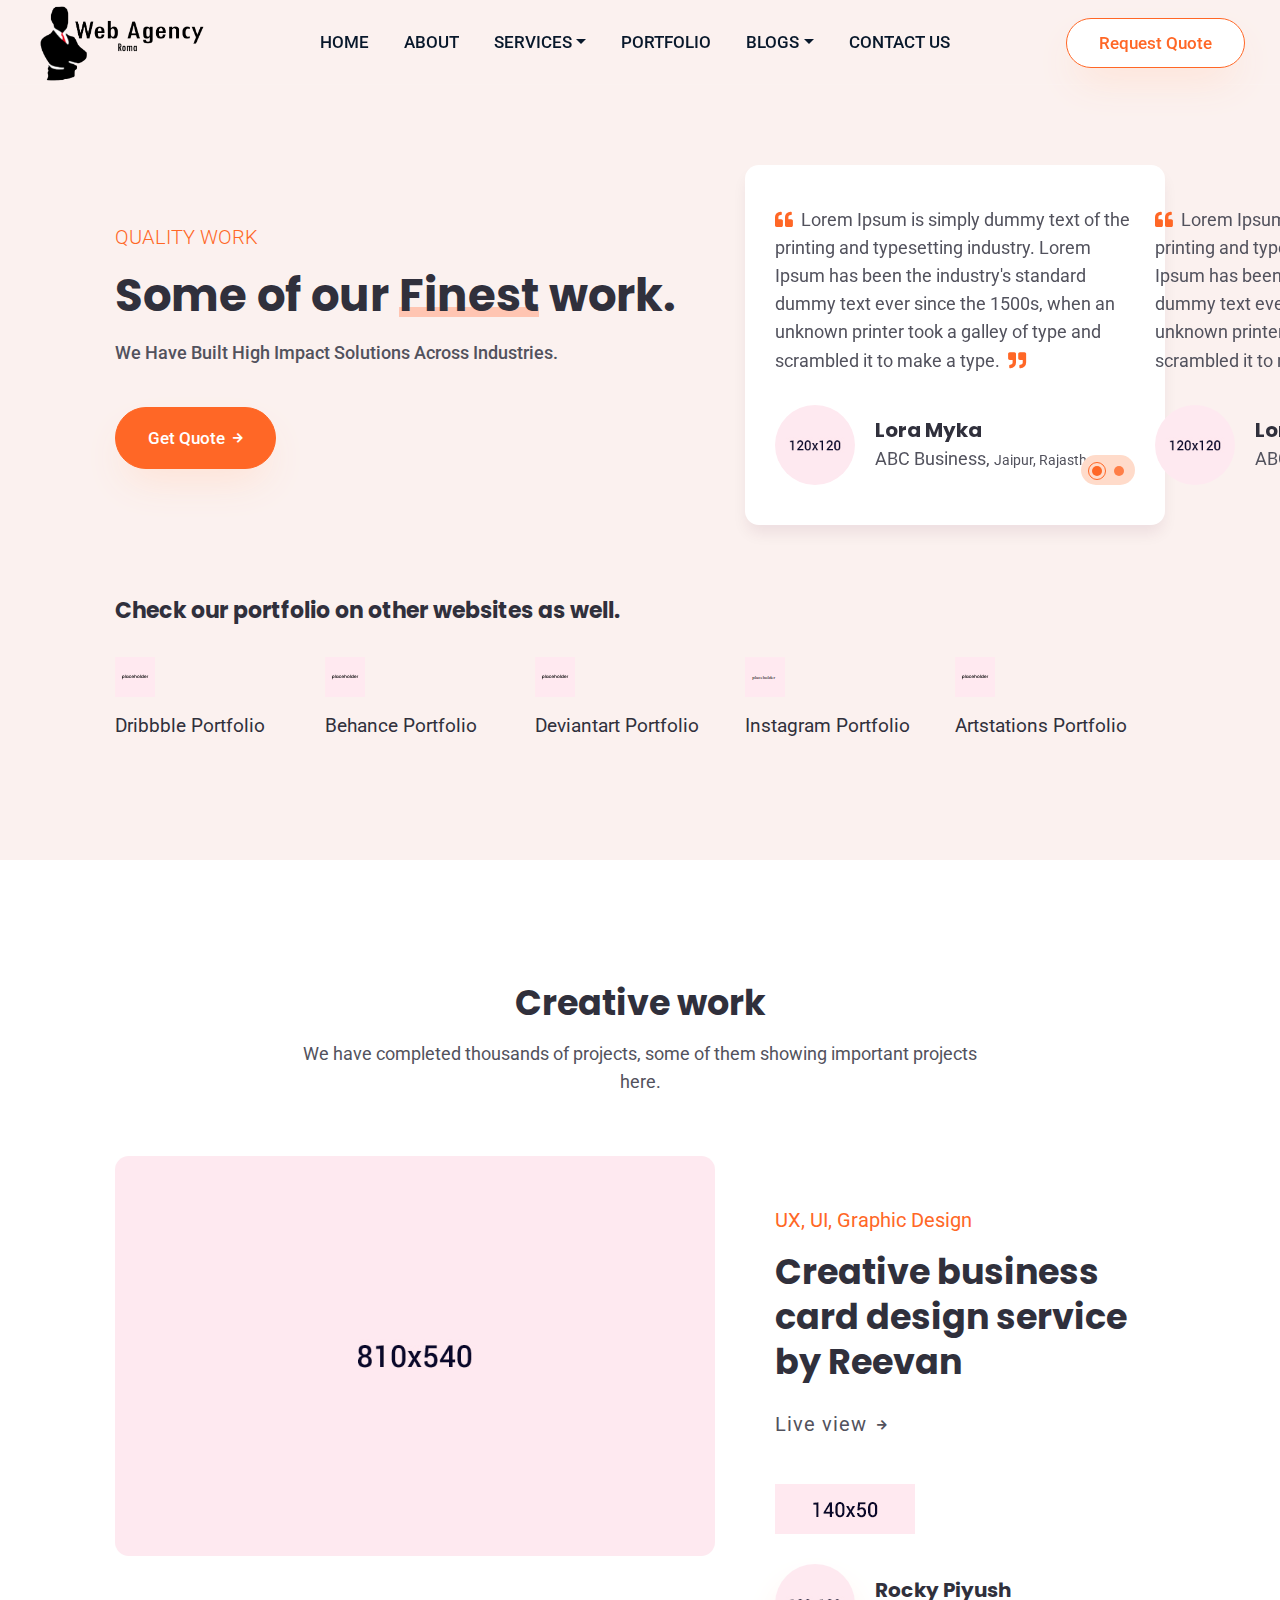
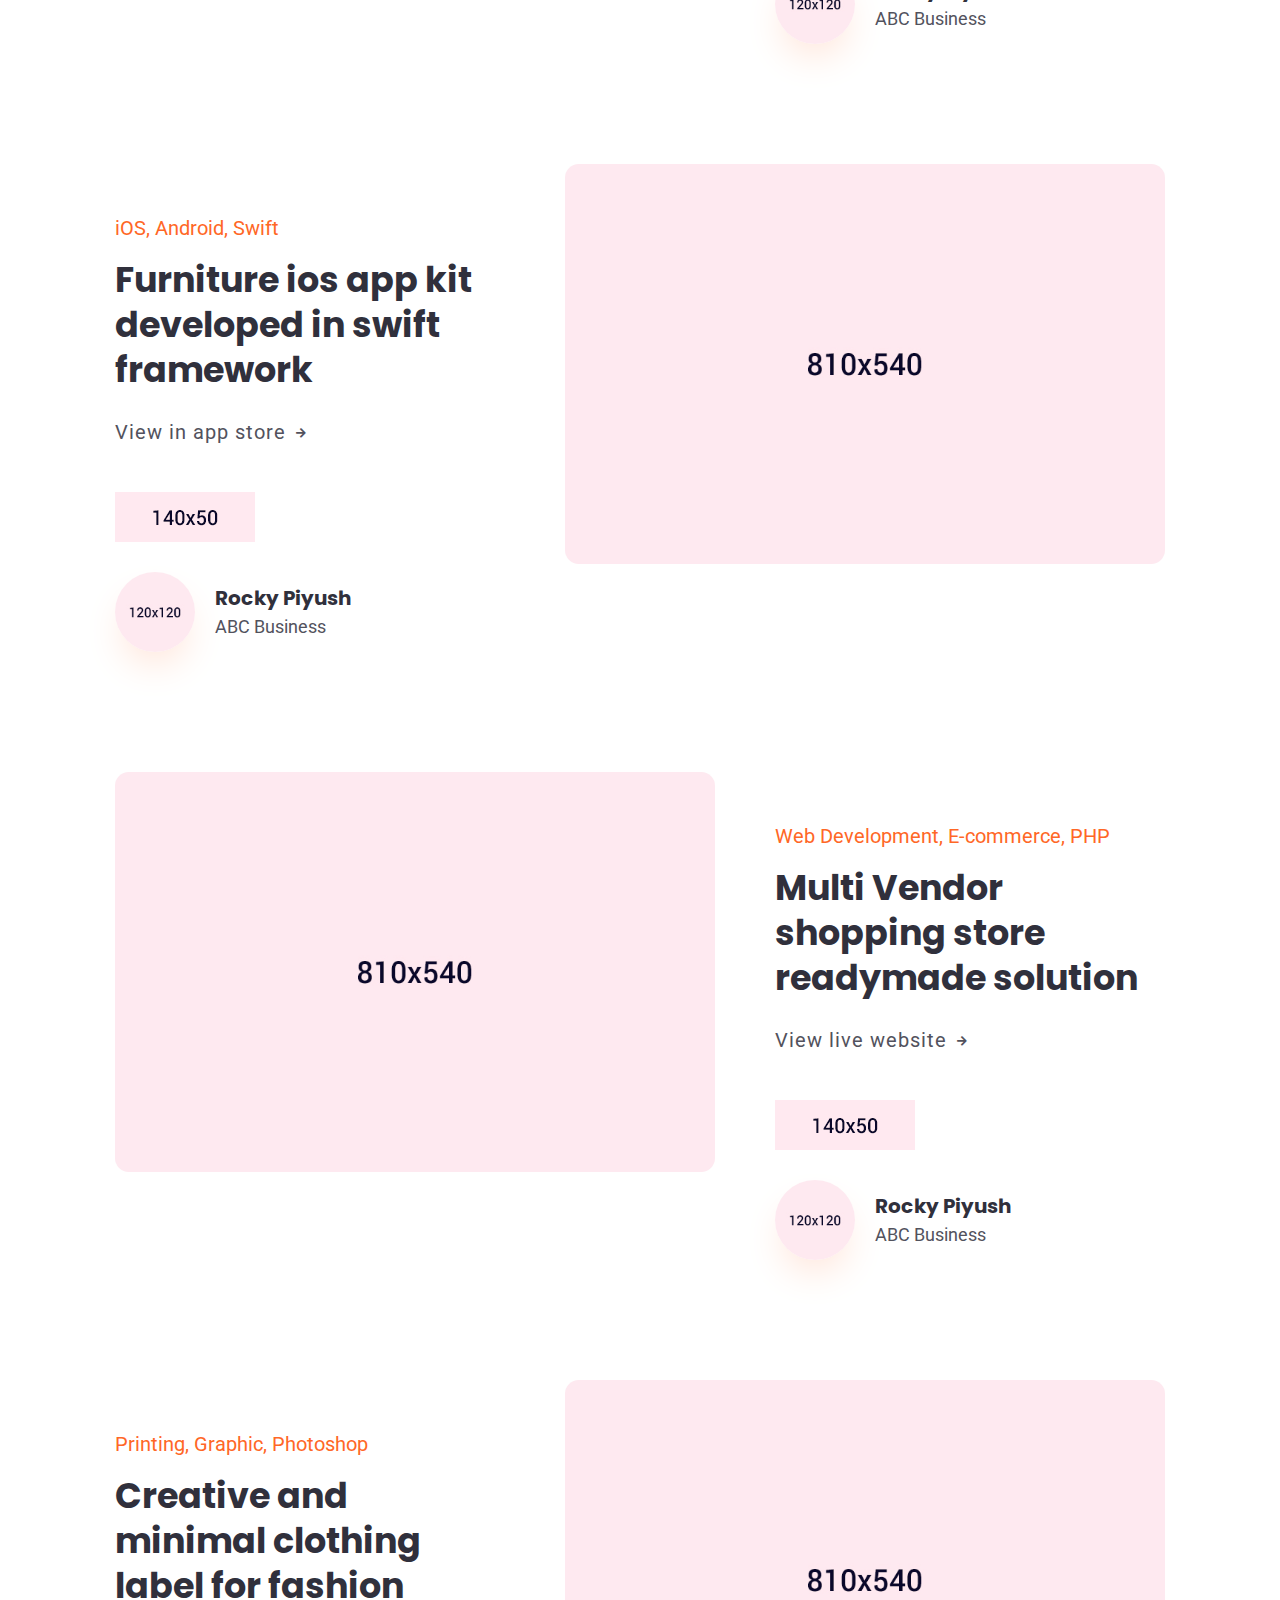
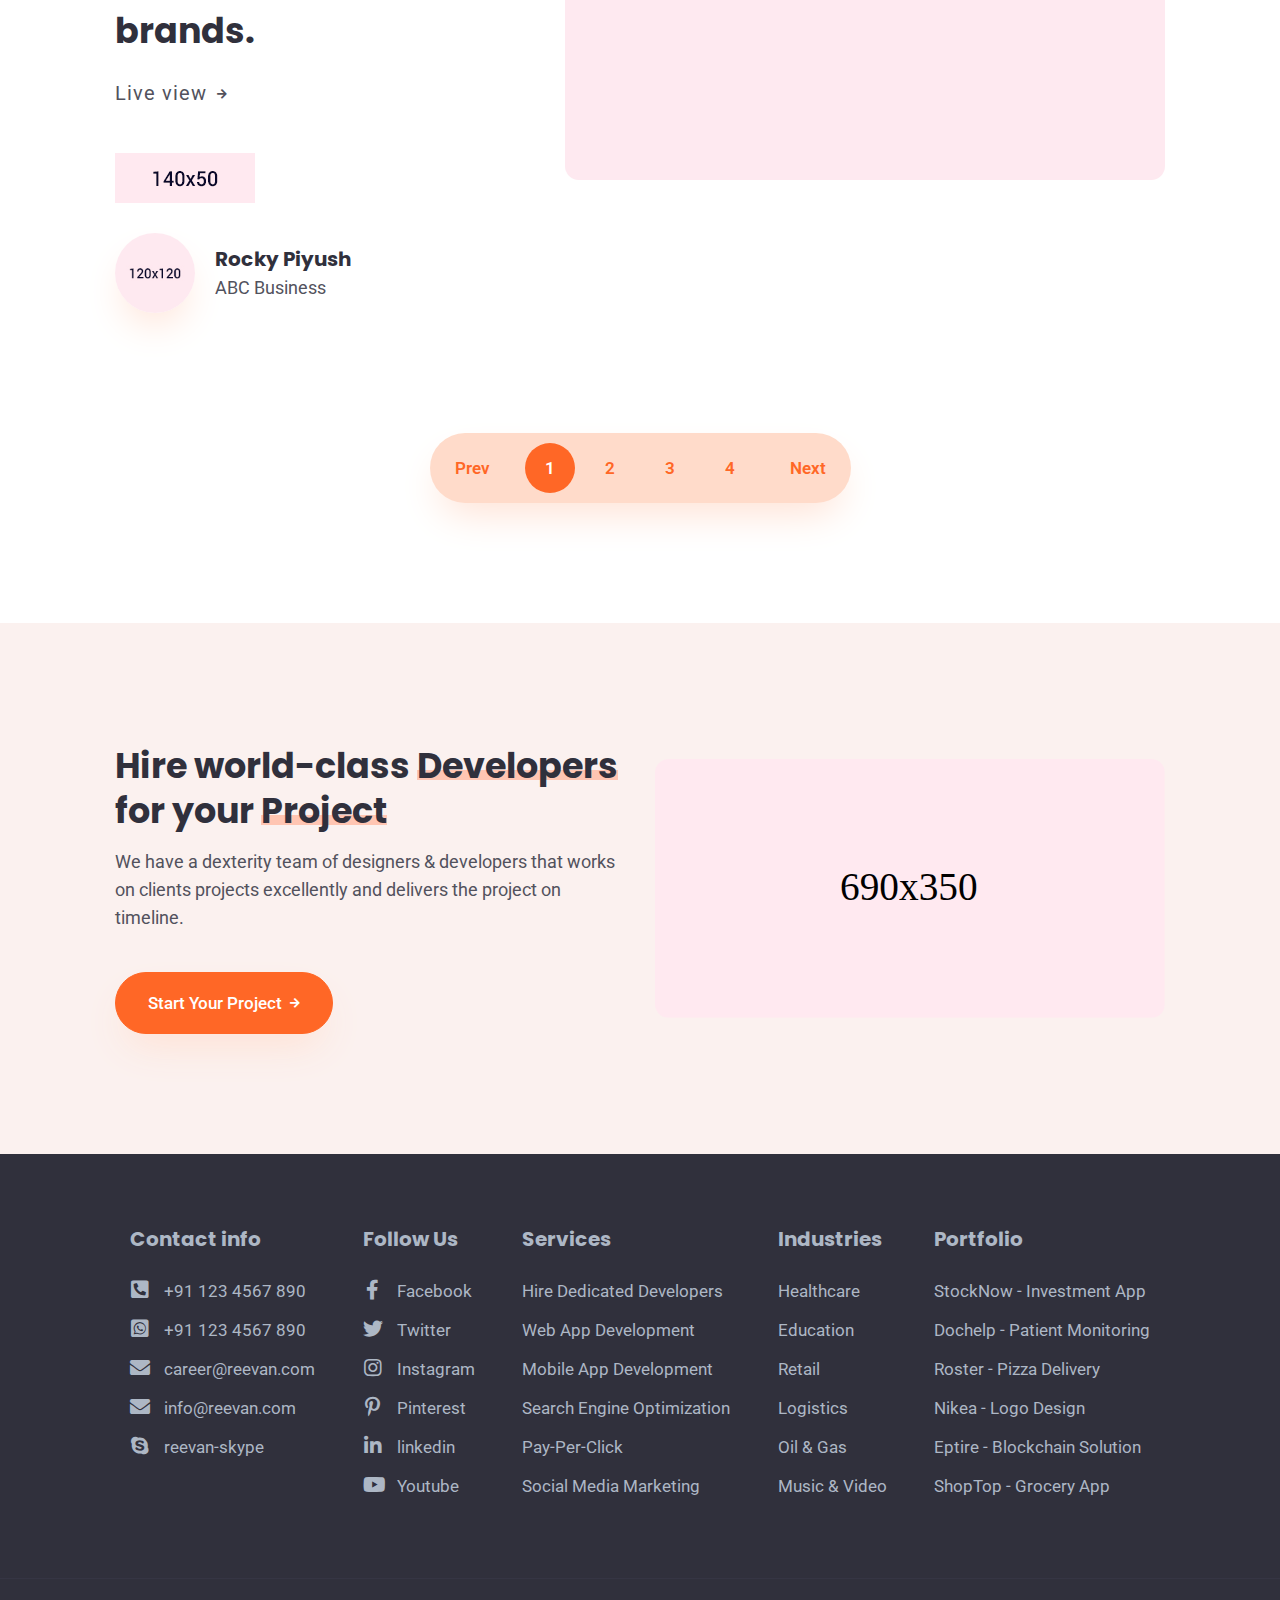
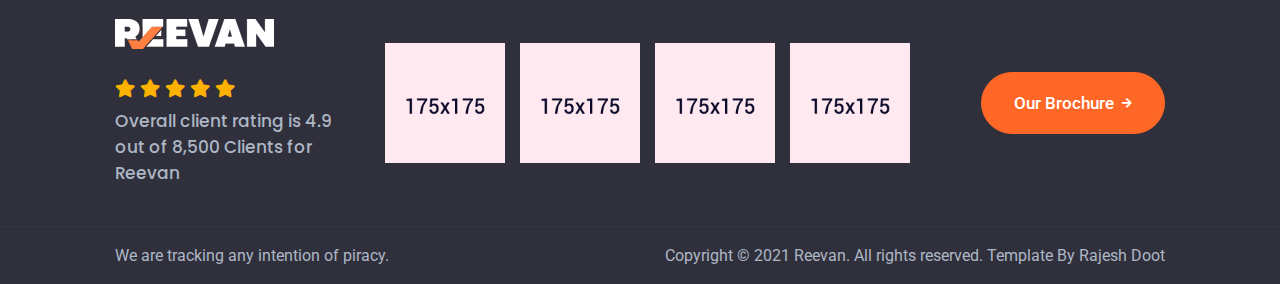
<file: portfolio.html>
<!DOCTYPE html>
<html lang="en" class="no-js">
<head>
	<meta charset="utf-8" />
	<title>Reevan Web Design &amp; Digital Marketing Agency HTML Template</title>
	<meta name="description" content="Creative Agency, Marketing Agency Template">
	<meta name="keywords" content="Creative Agency, Marketing Agency">
	<meta name="author" content="rajesh-doot">
	<meta name="viewport" content="width=device-width, initial-scale=1, shrink-to-fit=no">
	<meta http-equiv="X-UA-Compatible" content="IE=edge">
	<meta name="theme-color" content="#ffffff">
	<!--Website-favicon-->
	<link href="images/favicon.png" rel="icon">
	<!--Plugin-css-->
	<link href="css/bootstrap.min.css" rel="stylesheet">
	<link href="css/plugin.min.css" rel="stylesheet">
	<link href="css/all.min.css" rel="stylesheet">
	<link rel="preconnect" href="https://fonts.gstatic.com">
	<link href="https://fonts.googleapis.com/css2?family=Poppins:wght@400;500;700;800;900&family=Roboto:wght@400;500;700&display=swap" rel="stylesheet">
	<!-- Template-style-->
	<link href="css/style.css" rel="stylesheet">
	<link href="css/responsive.css" rel="stylesheet">
</head>

<body>
	<!--Start Header-->
	<header class="ree-header fixed-top">
		<div class="container-fluid m-p-l-r-0">
			<div class="menu-header">
				<div class="menu-logo">
					<div class="dskt-logo"><a class="nav-brand" href="./">	<img src="images/logo.png" alt="Logo" class="ree-logo" /> </a> </div>
				</div>
				<div class="ree-nav" role="navigation">
					<ul class="nav-list">
						<li><a href="index.html" class="menu-links">Home</a></li>
						<li><a href="about.html" class="menu-links">About</a></li>
						<li class="nav-item dropdown"><a class="menu-links dropdown-toggle" href="#" id="navbarDropdown1" role="button" data-toggle="dropdown" aria-haspopup="true" aria-expanded="false">Services</a>
							<div class="dropdown-menu" aria-labelledby="navbarDropdown1">
							  <a class="dropdown-item" href="services.html">Service Page</a>
							  <a class="dropdown-item" href="service-details.html">Service Details</a>							 
							</div>
						</li>
						<li><a href="portfolio.html" class="menu-links">Portfolio</a></li>
						<li class="nav-item dropdown"><a class="menu-links dropdown-toggle" href="#" id="navbarDropdown" role="button" data-toggle="dropdown" aria-haspopup="true" aria-expanded="false">Blogs</a>
							<div class="dropdown-menu" aria-labelledby="navbarDropdown">
							  <a class="dropdown-item" href="blog.html">Blog Page</a>
							  <a class="dropdown-item" href="blog-details.html">Blog Details</a>							 
							</div>
						</li>
						<li><a href="get-quote.html" class="menu-links">Contact Us</a></li>						
					</ul>
				</div>
				<div class="ree-nav-cta">
					<ul>
						<li><a href="get-quote.html" class="ree-btn ree-btn0 ree-btn-grdt2"> Request Quote </a> </li>
					</ul>
				</div>
				<div class="mobile-menu2">
					<ul class="mob-nav2">
						<li><a href="get-quote.html" class="ree-btn2 ree-btn-grdt1"><i class="fas fa-envelope-open-text"></i></a></li>
						<li class="navm-">	<a class="toggle" href="#"> <span></span> </a> </li>
					</ul>
				</div>
				<nav id="main-nav">
					<ul>
						<li><a href="index.html">Home</a></li>
						<li><a href="about.html">About</a></li>
						<li><a href="#">Services</a>
						<ul>
							<li> <a href="services.html">Service Page</a></li>	
							<li> <a href="service-details.html">Service Details</a></li>	
						</ul>
						</li>
						<li><a href="portfolio.html">Portfolio</a></li>
						<li><a href="#">Blogs</a>
							<ul>
								<li>  <a href="blog.html">Blog Page</a></li>	
								<li>  <a href="blog-details.html">Blog Details</a></li>	
							</ul>
						</li>
						<li><a href="get-quote.html">Contact Us</a></li>
					</ul>
					<ul class="bottom-nav">
						<li class="ree-hc">
							<a href="tel:12356789" rel="noreferrer" target="_blank"> <svg version="1.1"  xmlns="http://www.w3.org/2000/svg" xmlns:xlink="http://www.w3.org/1999/xlink" x="0px" y="0px" viewBox="0 0 25.625 25.625" style="enable-background:new 0 0 25.625 25.625;" xml:space="preserve">
									<g>	<path d="M22.079,17.835c-1.548-1.324-3.119-2.126-4.648-0.804l-0.913,0.799
					   c-0.668,0.58-1.91,3.29-6.712-2.234C5.005,10.079,7.862,9.22,8.531,8.645l0.918-0.8c1.521-1.325,0.947-2.993-0.15-4.71l-0.662-1.04
					   C7.535,0.382,6.335-0.743,4.81,0.58L3.986,1.3C3.312,1.791,1.428,3.387,0.971,6.419c-0.55,3.638,1.185,7.804,5.16,12.375
					   c3.97,4.573,7.857,6.87,11.539,6.83c3.06-0.033,4.908-1.675,5.486-2.272l0.827-0.721c1.521-1.322,0.576-2.668-0.973-3.995
					   L22.079,17.835z" /></g>
								</svg>
							</a>
						</li>
						<li class="ree-hc">
							<a href="mailto:abc@example.com" target="_blank"> <svg xmlns="http://www.w3.org/2000/svg" width="24" height="24" viewBox="0 0 24 24">
									<path d="M20 4H4c-1.1 0-1.99.9-1.99 2L2 18c0 1.1.9 2 2 2h16c1.1 0 2-.9 2-2V6c0-1.1-.9-2-2-2zm0 4l-8 5-8-5V6l8 5 8-5v2z" />
									<path d="M0 0h24v24H0z" fill="none" />
								</svg>
							</a>
						</li>
						<li class="ree-hc">
							<a href="skype:reevan.company" rel="noreferrer" target="_blank"> <svg xmlns="http://www.w3.org/2000/svg" viewBox="0 0 448 512">
									<path d="M424.7 299.8c2.9-14 4.7-28.9 4.7-43.8 0-113.5-91.9-205.3-205.3-205.3-14.9 0-29.7 1.7-43.8 4.7C161.3 40.7 137.7 32 112 32 50.2 32 0 82.2 0 144c0 25.7 8.7 49.3 23.3 68.2-2.9 14-4.7 28.9-4.7 43.8 0 113.5 91.9 205.3 205.3 205.3 14.9 0 29.7-1.7 43.8-4.7 19 14.6 42.6 23.3 68.2 23.3 61.8 0 112-50.2 112-112 .1-25.6-8.6-49.2-23.2-68.1zm-194.6 91.5c-65.6 0-120.5-29.2-120.5-65 0-16 9-30.6 29.5-30.6 31.2 0 34.1 44.9 88.1 44.9 25.7 0 42.3-11.4 42.3-26.3 0-18.7-16-21.6-42-28-62.5-15.4-117.8-22-117.8-87.2 0-59.2 58.6-81.1 109.1-81.1 55.1 0 110.8 21.9 110.8 55.4 0 16.9-11.4 31.8-30.3 31.8-28.3 0-29.2-33.5-75-33.5-25.7 0-42 7-42 22.5 0 19.8 20.8 21.8 69.1 33 41.4 9.3 90.7 26.8 90.7 77.6 0 59.1-57.1 86.5-112 86.5z" />
								</svg>
							</a>
						</li>
						<li class="ree-hc">
							<a href="wa.me/+91123456789" rel="noreferrer" target="_blank"> <svg version="1.1"  xmlns="http://www.w3.org/2000/svg" xmlns:xlink="http://www.w3.org/1999/xlink" x="0px" y="0px" viewBox="0 0 512 512"	style="enable-background:new 0 0 512 512;" xml:space="preserve">
									<g>	<path d="M256.064,0h-0.128C114.784,0,0,114.816,0,256c0,56,18.048,107.904,48.736,150.048l-31.904,95.104l98.4-31.456
						   C155.712,496.512,204,512,256.064,512C397.216,512,512,397.152,512,256S397.216,0,256.064,0z M405.024,361.504
						   c-6.176,17.44-30.688,31.904-50.24,36.128c-13.376,2.848-30.848,5.12-89.664-19.264C189.888,347.2,141.44,270.752,137.664,265.792
						   c-3.616-4.96-30.4-40.48-30.4-77.216s18.656-54.624,26.176-62.304c6.176-6.304,16.384-9.184,26.176-9.184
						   c3.168,0,6.016,0.16,8.576,0.288c7.52,0.32,11.296,0.768,16.256,12.64c6.176,14.88,21.216,51.616,23.008,55.392
						   c1.824,3.776,3.648,8.896,1.088,13.856c-2.4,5.12-4.512,7.392-8.288,11.744c-3.776,4.352-7.36,7.68-11.136,12.352
						   c-3.456,4.064-7.36,8.416-3.008,15.936c4.352,7.36,19.392,31.904,41.536,51.616c28.576,25.44,51.744,33.568,60.032,37.024
						   c6.176,2.56,13.536,1.952,18.048-2.848c5.728-6.176,12.8-16.416,20-26.496c5.12-7.232,11.584-8.128,18.368-5.568
						   c6.912,2.4,43.488,20.48,51.008,24.224c7.52,3.776,12.48,5.568,14.304,8.736C411.2,329.152,411.2,344.032,405.024,361.504z" />	</g>
								</svg>
							</a>
						</li>
					</ul>
				</nav>
			</div>
		</div>
	</header>
	<!-- Header End -->

	<!--portfolio head-->
	<div class="port-head-sec pt85 pb120 r-bg-a">	
		<div class="container">
			<div class="row vcenter pt80">
				<div class="col-lg-7">
					<div class="page-headings">
						<span class="sub-heading mb15">Quality Work</span>
						<h1 class="mb15">Some of our <span class="ree-text rt40">Finest</span> work.</h1>
						<p class="h-light">We Have Built High Impact Solutions Across Industries.</p>
						<a href="get-quote.html" class="ree-btn  ree-btn-grdt1 mt40">Get Quote <i class="fas fa-arrow-right fa-btn"></i></a>
					</div>
				</div>
				<div class="col-lg-5">
					<div class="ree-card m-mt30 trust-review owl-carousel">

						<div class="items">
							<div class="review-text">
								<p>Lorem Ipsum is simply dummy text of the printing and typesetting industry. Lorem Ipsum has been the industry's standard dummy text ever since the 1500s, when an unknown printer took a galley of type and scrambled it to make a type.</p>
							</div>
							<div class="ree-row-set mt30">
								<div class="media vcenter">
									<div class="ree-icon-set img-round80"><img src="images/users/user4.jpg" alt="img" class="img-fluid"></div>
									<div class="ree-details-set user-info">
										<h5>Lora Myka</h5>
										<p>ABC Business, <small>Jaipur, Rajasthan</small></p>
									</div>
								</div>
							</div>
						</div>

						<div class="items">
							<div class="review-text">
								<p>Lorem Ipsum is simply dummy text of the printing and typesetting industry. Lorem Ipsum has been the industry's standard dummy text ever since the 1500s, when an unknown printer took a galley of type and scrambled it to make a type.</p>
							</div>
							<div class="ree-row-set mt30">
								<div class="media vcenter">
									<div class="ree-icon-set img-round80"><img src="images/users/user4.jpg" alt="img" class="img-fluid"></div>
									<div class="ree-details-set user-info">
										<h5>Lora Myka</h5>
										<p>ABC Business, <small>Jaipur, Rajasthan</small></p>
									</div>
								</div>
							</div>
						</div>

					</div>
				</div>
			</div>				


			<div class="row mt70">
				 
				<div class="col-lg-12">
					<div class="company-special-work">
						<h4>Check our portfolio on other websites as well.</h4>
						<div class="portfolio-source">

							<div class="port-ref-link">
								<a href="#"><img src="images/icons/dribbble.svg" alt="dribbble-logo"> <span>Dribbble Portfolio</span> </a>
							</div>
							<div class="port-ref-link">
								<a href="#"><img src="images/icons/behance.svg" alt="dribbble-logo"> <span>Behance Portfolio</span> </a>
							</div>
							<div class="port-ref-link">
								<a href="#"><img src="images/icons/deviantart.svg" alt="dribbble-logo"> <span>Deviantart Portfolio</span> </a>
							</div>
							<div class="port-ref-link">
								<a href="#"><img src="images/icons/instagram.svg" alt="dribbble-logo"> <span>Instagram Portfolio</span>	</a>
							</div>
							<div class="port-ref-link">
								<a href="#"><img src="images/icons/artstations.svg" alt="dribbble-logo"> <span>Artstations Portfolio</span>	</a>
							</div>
						</div>
					</div>
				</div>
			</div>
			</div>
			</div>


<!--portfolio items-->
<div class="sec-pad">	
	<div class="container">

		<div class="row justify-content-center">
			<div class="col-lg-8">
				<div class="page-headings text-center">
					<h2 class="mb15">Creative work</h2>
					<p>We have completed thousands of projects, some of them showing important projects here.</p>
				</div>
			</div>
		</div>

		 


			<div class="portfolio-items mt60">
				<!-- portfolio row 1 -->
				<div class="row">
					<div class="col-lg-7 m-order1">
						<div class="hovr-scale-main">
							<div class="portfolio-flimg hovr-scale-base">
								<a href="#"> <img src="images/portfolio/portfolio-1.jpg" alt="portfolio" class="img-fluid"> </a>
							</div>
						</div>
					</div>
					<div class="col-lg-5 m-order1">
						<div class="portfolio-detls pdr-dtls">
							<p class="port-tags">UX, UI, Graphic Design</p>
							<a href="#" class="port-title-main">Creative business card design service by Reevan</a>
							<a href="#" class="port-links ">Live view <i class="fas fa-arrow-right fa-btn"></i></a>
							<a href="#" class="item-logo mt50"> <img src="images/brand-logo/customer-logo-1.png"
									alt="logo" class="img-fluid"> </a>
							<div class="client-of-item mt30">
								<div class="media vcenter">
									<div class="ree-icon-set img-round80 shadows"><img src="images/users/user4.jpg"
											alt="img" class="img-fluid"></div>
									<div class="ree-details-set user-info">
										<h5>Rocky Piyush</h5>
										<p>ABC Business</p>
									</div>
								</div>
							</div>
						</div>
					</div>
				</div>
				<!-- portfolio row 2 -->
				<div class="row">
					<div class="col-lg-5 m-order2">
						<div class="portfolio-detls pdl-dtls">
							<p class="port-tags">iOS, Android, Swift</p>
							<a href="#" class="port-title-main">Furniture ios app kit developed in swift framework</a>
							<a href="#" class="port-links ">View in app store <i class="fas fa-arrow-right fa-btn"></i></a>
							<a href="#" class="item-logo mt50"> <img src="images/brand-logo/customer-logo-2.png"
									alt="logo" class="img-fluid"> </a>
							<div class="client-of-item mt30">
								<div class="media vcenter">
									<div class="ree-icon-set img-round80 shadows"><img src="images/users/user4.jpg"
											alt="img" class="img-fluid"></div>
									<div class="ree-details-set user-info">
										<h5>Rocky Piyush</h5>
										<p>ABC Business</p>
									</div>
								</div>
							</div>
						</div>
					</div>
					<div class="col-lg-7 m-order1">
						<div class="hovr-scale-main">
							<div class="portfolio-flimg hovr-scale-base">
								<a href="#"> <img src="images/portfolio/portfolio-2.jpg" alt="portfolio"
										class="img-fluid"> </a>
							</div>
						</div>
					</div>
				</div>
				<!-- portfolio row 3 -->
				<div class="row">
					<div class="col-lg-7 m-order1">
						<div class="hovr-scale-main">
							<div class="portfolio-flimg hovr-scale-base">
								<a href="#"> <img src="images/portfolio/portfolio-3.jpg" alt="portfolio"
										class="img-fluid"> </a>
							</div>
						</div>
					</div>
					<div class="col-lg-5 m-order2">
						<div class="portfolio-detls pdr-dtls">
							<p class="port-tags">Web Development, E-commerce, PHP</p>
							<a href="#" class="port-title-main">Multi Vendor shopping store readymade solution</a>
							<a href="#" class="port-links ">View live website <i class="fas fa-arrow-right fa-btn"></i></a>
							<a href="#" class="item-logo mt50"> <img src="images/brand-logo/customer-logo-3.png"
									alt="logo" class="img-fluid"> </a>
							<div class="client-of-item mt30">
								<div class="media vcenter">
									<div class="ree-icon-set img-round80 shadows"><img src="images/users/user4.jpg"
											alt="img" class="img-fluid"></div>
									<div class="ree-details-set user-info">
										<h5>Rocky Piyush</h5>
										<p>ABC Business</p>
									</div>
								</div>
							</div>
						</div>
					</div>
				</div>
				<!-- portfolio row 4 -->
				<div class="row">
					<div class="col-lg-5 m-order2">
						<div class="portfolio-detls pdl-dtls">
							<p class="port-tags">Printing, Graphic, Photoshop</p>
							<a href="#" class="port-title-main">Creative and minimal clothing label for fashion brands.</a>
							<a href="#" class="port-links ">Live view <i class="fas fa-arrow-right fa-btn"></i></a>
							<a href="#" class="item-logo mt50"> <img src="images/brand-logo/customer-logo-4.png"
									alt="logo" class="img-fluid"> </a>
							<div class="client-of-item mt30">
								<div class="media vcenter">
									<div class="ree-icon-set img-round80 shadows"><img src="images/users/user4.jpg"
											alt="img" class="img-fluid"></div>
									<div class="ree-details-set user-info">
										<h5>Rocky Piyush</h5>
										<p>ABC Business</p>
									</div>
								</div>
							</div>
						</div>
					</div>
					<div class="col-lg-7 m-order1">
						<div class="hovr-scale-main">
							<div class="portfolio-flimg hovr-scale-base">
								<a href="#"> <img src="images/portfolio/portfolio-4.jpg" alt="portfolio"
										class="img-fluid"> </a>
							</div>
						</div>
					</div>
				</div>

				<div class="row">
				<div class="col-lg-12 col-sm-12">
					<ul class="pagination shadows">
						<li><a href="#" class="prev">Prev</a></li>
						<li class="pageNumber active"><a href="#">1</a></li>
						<li class="pageNumber"><a href="#">2</a></li>
						<li class="pageNumber"><a href="#">3</a></li>
						<li class="pageNumber"><a href="#">4</a></li>
						<li><a href="#" class="next">Next</a></li>
					</ul>
				</div>
			</div>

			</div>
		</div>
	</div>
	<!--portfolio end-->

	<!--start cta-->
	<section class="r-bg-a sec-pad">
		<div class="container">
			<div class="ree">
				<div class="row">
					<div class="col-lg-6 vcenter">
						<div class="cta-heading">
							<h2 class="mb15">Hire world-class <span class="ree-text rt40">Developers</span> for your
								<span class="ree-text rt40">Project</span></h2>
							<p>We have a dexterity  team of designers & developers that works on clients projects excellently and delivers the project on timeline.</p>
							<a href="get-quote.html" class="ree-btn  ree-btn-grdt1 mw-80 mt40">Start Your Project <i class="fas fa-arrow-right fa-btn"></i></a>
						</div>
					</div>
					<div class="col-lg-6 vcenter">
						<div class="ct-sol-img">
							<img src="images/cta/developers.svg" alt="app mockup" class="img-fluid">
						</div>
					</div>
				</div>
			</div>
		</div>
	</section>
	<!--start cta-->


	<!--start footer -->
	<footer class="footer-a">		
		<div class="footer-fist-row pt40">
			<div class="container">
				<div class="footer-rowset">
					<div class="col footer-head">
						<h5>Contact info</h5>
						<ul class="footer-links-list social-linkz">
							<li><a href="tel:+911234567890"><span><i class="fas fa-phone-square-alt"></i></span> +91 123 4567 890 </a></li>
							<li><a href="tel:+911234567890"><span><i class="fab fa-whatsapp-square"></i></span> +91 123 4567 890</a></li>
							<li><a href="mailto:career@reevan.com"><span><i class="fas fa-envelope"></i></span> career@reevan.com</a></li>
							<li><a href="mailto:career@reevan.com"><span><i class="fas fa-envelope"></i></span> info@reevan.com</a></li>
							<li><a href="skype:reevan.company"><span><i class="fab fa-skype"></i></span> reevan-skype</a></li>
						</ul>
					</div>
					<div class="col footer-head">
						<h5>Follow Us</h5>
						<ul class="footer-links-list social-linkz">
							<li><a href="javascript:void(0)"><span><i class="fab fa-facebook-f"></i></span> Facebook</a>	</li>
							<li><a href="javascript:void(0)"><span><i class="fab fa-twitter"></i></span> Twitter </a>	</li>
							<li><a href="javascript:void(0)"><span><i class="fab fa-instagram"></i></span> Instagram</a> </li>
							<li><a href="javascript:void(0)"><span><i class="fab fa-pinterest-p"></i></span> Pinterest</a></li>
							<li><a href="javascript:void(0)"><span><i class="fab fa-linkedin-in"></i></span> linkedin</a></li>
							<li><a href="javascript:void(0)"><span><i class="fab fa-youtube"></i></span> Youtube</a> </li>
						</ul>
					</div>
					<div class="col footer-head">
						<h5>Services</h5>
						<ul class="footer-links-list">
							<li><a href="javascript:void(0)">Hire Dedicated Developers</a></li>
							<li><a href="javascript:void(0)">Web App Development</a></li>
							<li><a href="javascript:void(0)">Mobile App Development</a></li>
							<li><a href="javascript:void(0)">Search Engine Optimization</a></li>
							<li><a href="javascript:void(0)">Pay-Per-Click</a></li>
							<li><a href="javascript:void(0)">Social Media Marketing</a></li>
						</ul>
					</div>
					<div class="col footer-head">
						<h5>Industries</h5>
						<ul class="footer-links-list">
							<li><a href="javascript:void(0)">Healthcare</a></li>
							<li><a href="javascript:void(0)">Education</a></li>
							<li><a href="javascript:void(0)">Retail</a></li>
							<li><a href="javascript:void(0)">Logistics</a></li>
							<li><a href="javascript:void(0)">Oil & Gas</a></li>
							<li><a href="javascript:void(0)">Music & Video</a></li>
						</ul>
					</div>
					<div class="col footer-head">
						<h5>Portfolio</h5>
						<ul class="footer-links-list">
							<li><a href="javascript:void(0)">StockNow - Investment App</a></li>
							<li><a href="javascript:void(0)">Dochelp - Patient Monitoring</a></li>
							<li><a href="javascript:void(0)">Roster - Pizza Delivery</a></li>
							<li><a href="javascript:void(0)">Nikea - Logo Design</a></li>
							<li><a href="javascript:void(0)">Eptire - Blockchain Solution</a></li>
							<li><a href="javascript:void(0)">ShopTop - Grocery App</a></li>
						</ul>
					</div>
				</div>
			</div>
			<div class="footer-abt mt70 pt40 pb40">
				<div class="container">
					<div class="row">
						<div class="col-lg-3 vcenter">
							<div class="footer-ree-lg">
								<div class="footer-logo">
									<a href="#"> <img src="images/footer-logo.png" alt="reeven" class="img"> </a>
								</div>
								<div class="star-rating-review mt30">
									<span class="fa fa-star checked"></span>
									<span class="fa fa-star checked"></span>
									<span class="fa fa-star checked"></span>
									<span class="fa fa-star checked"></span>
									<span class="fa fa-star checked"></span>
								</div>
								<h6 class="mt10">Overall client rating is 4.9 out of 8,500 Clients for Reevan</h6>
							</div>
						</div>
						<div class="col-lg-6 vcenter">
							<div class="ref-logo">
								<a href="#"> <img src="images/brand-logo/app-futura.png" alt="Logo"> </a>
								<a href="#"> <img src="images/brand-logo/clutch.png" alt="Logo"> </a>
								<a href="#"> <img src="images/brand-logo/goodfirm.png" alt="Logo"> </a>
								<a href="#"> <img src="images/brand-logo/itfirm.png" alt="Logo"> </a>
							</div>
						</div>
						<div class="col-lg-3 vcenter ft-btn">
							<a href="#" class="ree-btn  ree-btn-grdt1 mw-80 no-shadows">Our Brochure <i class="fas fa-arrow-right fa-btn"></i></a>
						</div>
					</div>
				</div>
			</div>
			<div class="container ft-cpy">
				<div class="row">
					<div class="col-lg-5">
						<div class="ft-copyright">
							<p>We are tracking any intention of piracy.</p>
						</div>
					</div>

					<div class="col-lg-7">
						<div class="ft-copyright ft-r">
							<p>Copyright © 2021 Reevan. All rights reserved. Template By <a href="https://themeforest.net/user/rajesh-doot/portfolio" target="blank">Rajesh	Doot</a></p>
						</div>
					</div>
				</div>
			</div>
		</div>
	</footer>
	<!-- end footer -->

	<!--All js files-->
	<script src="js/modernizr-3.5.0.min.js"></script>
	<script src="js/jquery-3.6.0.min.js"></script>
	<script src="js/bootstrap.bundle.min.js"></script>
	<script src="js/app.bundle.js"></script>
	<!--Common reevan script file-->
	<script src="js/main.js"></script>
</body>
</html>
</file>
<file: css/style.css>
/*Template: Reevan Web Design & Digital Marketing Agency HTML5 Template
Author: Rajesh-Doot
File Description: Main CSS file of the template*/

/**Table of contents**
1. universal css  2. Home ->  Common Header - home slider - home about -  home service - home cta - home portfolio - home review - home partners logo - home blog - home cta2 - 
   home contact section - home location -  common footer
3. about page 4. contact page  5. portfolio page  6. service page  7. blog page  8. theme customize **/

/*scrollbar theme*/
::-webkit-scrollbar {width:6px;}
::-webkit-scrollbar-track { background: #fff;}
::-webkit-scrollbar-thumb:hover {background: #cacaca;}
::-webkit-scrollbar-thumb { background:#b5b5b5; border-radius: 100px;}

/*right click selection css*/
::-moz-selection {background:#ffe2d9;}
::selection {background:#ffe2d9}

/*universal css*/
*{ -webkit-font-smoothing: antialiased;
-moz-os-font-smoothing: grayscale;
box-sizing: border-box;
padding: 0;  margin: 0;   outline:none;  vertical-align:baseline;}
body {	 font-family: 'Roboto', sans-serif; color: #52525d;	 font-weight: 400;
font-style: normal; line-height:1; font-size: 19px;		 outline:none;	overflow-x: hidden;}
article, aside, details, figcaption, figure, footer, header, nav, section, summary {  display: block; }
h1, h2, h3, h4, h5, h6 { font-family: 'Poppins', sans-serif; color: #30303c;}
h1, h2, h3, h4, h5, h6, p, ul{padding: 0;   margin: 0;}
a {color: #30303c; text-decoration: none; background-color: transparent; }
ul{list-style:none;}
a:hover {text-decoration: none;   color: initial;}
button:focus {outline: none!important}
.animation, .ree-btn-grdt1,.ree-btn-grdt1:hover, .sticky, .ree-header, a.menu-links, .dskt-logo, .ree-btn-grdt2, .half-blog-card, .setps, .whatsapp-bg, .ree-btn, a,   .ree-media-crd, 
 button, .stats-box {
-webkit-transition: 1.1s cubic-bezier(.16, .84, .442, .98);
-o-transition: 1.1s cubic-bezier(.16, .84, .442, .98);
transition: 1.1s cubic-bezier(.16, .84, .442, .98); }
.text-bold{font-weight:bold}
.text-normal{font-weight:normal}
.text-light{font-weight:lighter}
.vcenter{align-items: center; align-self: center;}

/**help css**/
.h1a {font-size: 50px; line-height: 62px; font-weight: bold; font-weight: 700;}
h1.h1 {  font-size: 60px;  line-height: 72px; font-weight: bold; font-weight: 700;}
h1 {  font-size: 45px;  line-height: 57px; font-weight: 700;}
h2 {  font-size: 40px;  line-height: 52px; font-weight: 700;}
h3 {  font-size: 34px;  line-height: 46px; font-weight: 700;}
h4 {  font-size: 22px;  line-height: 32px; font-weight: 700;}
h5 {  font-size: 20px;  line-height: 30px; font-weight: 700;}
h6 {  font-size: 17px;  line-height: 26px; font-weight: 700;}
p {   font-size: 18px;  line-height: 28px;}
.ptb130{padding-top: 130px; padding-bottom: 130px;}
.ree-card{background: #fff;padding: 30px;border-radius: 14px;}
.h-light{font-weight: 500}
h1 a,h2 a,h3 a,h4 a,h5 a,h6 a{ color: #30303c;}
body .t-dark{ color: #30303c;}
/*margin top class*/
.m0{margin:0 !important;}
html .mt0{margin-top: 0px;}
html .mt5{margin-top: 5px;}
html .mt10{margin-top: 10px;}
html .mt15{margin-top: 15px;}
html .mt20{margin-top: 20px;}
html .mt25{margin-top: 25px;}
html .mt30{margin-top: 30px;}
html .mt35{margin-top: 35px;}
html .mt40{margin-top: 40px;}
html .mt45{margin-top: 45px;}
html .mt50{margin-top: 50px;}
html .mt55{margin-top: 55px;}
html .mt60{margin-top: 60px;}
html .mt65{margin-top: 65px;}
html .mt70{margin-top: 70px;}
html .mt75{margin-top: 75px;}
html .mt80{margin-top: 80px;}
html .mt85{margin-top: 85px;}
html .mt90{margin-top: 90px;}
html .mt95{margin-top: 95px;}
html .mt100{margin-top: 100px;}
html .mt106{margin-top: 105px;}
html .mt110{margin-top: 110px;}
html .mt115{margin-top: 115px;}
html .mt120{margin-top: 120px;}
html .mt125{margin-top: 125px;}
html .mt130{margin-top: 130px;}
html .mt135{margin-top: 135px;}
html .mt140{margin-top: 140px;}
html .mt145{margin-top: 145px;}
html .mt150{margin-top: 150px;}
/*margin bottom class*/
html .mb0{margin-bottom: 0px;}
html .mb5{margin-bottom: 5px;}
html .mb10{margin-bottom: 10px;}
html .mb15{margin-bottom: 15px;}
html .mb20{margin-bottom: 20px;}
html .mb25{margin-bottom: 25px;}
html .mb30{margin-bottom: 30px;}
html .mb35{margin-bottom: 35px;}
html .mb40{margin-bottom: 40px;}
html .mb45{margin-bottom: 45px;}
html .mb50{margin-bottom: 50px;}
html .mb55{margin-bottom: 55px;}
html .mb60{margin-bottom: 60px;}
html .mb65{margin-bottom: 65px;}
html .mb70{margin-bottom: 70px;}
html .mb75{margin-bottom: 75px;}
html .mb80{margin-bottom: 80px;}
html .mb85{margin-bottom: 85px;}
html .mb90{margin-bottom: 90px;}
html .mb95{margin-bottom: 95px;}
html .mb100{margin-bottom: 100px;}
html .mb105{margin-bottom: 105px;}
html .mb110{margin-bottom: 110px;}
html .mb115{margin-bottom: 115px;}
html .mb120{margin-bottom: 120px;}
html .mb125{margin-bottom: 125px;}
html .mb130{margin-bottom: 130px;}
html .mb135{margin-bottom: 135px;}
html .mb140{margin-bottom: 140px;}
html .mb145{margin-bottom: 145px;}
html .mb150{margin-bottom: 150px;}
/*margin left class*/
html .ml5{margin-left: 5px;}
html .ml10{margin-left: 10px;}
html .ml15{margin-left: 15px;}
html .ml20{margin-left: 20px;}
html .ml25{margin-left: 25px;}
html .ml30{margin-left: 30px;}
html .ml35{margin-left: 35px;}
html .ml40{margin-left: 40px;}
html .ml45{margin-left: 45px;}
html .ml50{margin-left: 50px;}
/*margin right class*/
html .mr5{margin-right: 5px;}
html .mr10{margin-right: 10px;}
html .mr15{margin-right: 15px;}
html .mr20{margin-right: 20px;}
html .mr25{margin-right: 25px;}
html .mr30{margin-right: 30px;}
html .mr35{margin-right: 35px;}
html .mr40{margin-right: 40px;}
html .mr45{margin-right: 45px;}
html .mr50{margin-right: 50px;}
/*padding top class*/
html .pt0{padding-top: 0px;}
html .pt5{padding-top: 5px;}
html .pt10{padding-top: 10px;}
html .pt15{padding-top: 15px;}
html .pt20{padding-top: 20px;}
html .pt25{padding-top: 25px;}
html .pt30{padding-top: 30px;}
html .pt35{padding-top: 35px;}
html .pt40{padding-top: 40px;}
html .pt45{padding-top: 45px;}
html .pt50{padding-top: 50px;}
html .pt55{padding-top: 55px;}
html .pt60{padding-top: 60px;}
html .pt65{padding-top: 65px;}
html .pt70{padding-top: 70px;}
html .pt75{padding-top: 75px;}
html .pt80{padding-top: 80px;}
html .pt85{padding-top: 85px;}
html .pt90{padding-top: 90px;}
html .pt95{padding-top: 95px;}
html .pt100{padding-top: 100px;}
html .pt105{padding-top: 105px;}
html .pt110{padding-top: 110px;}
html .pt115{padding-top: 115px;}
html .pt120{padding-top: 120px;}
html .pt125{padding-top: 125px;}
html .pt130{padding-top: 130px;}
html .pt135{padding-top: 135px;}
html .pt140{padding-top: 140px;}
html .pt145{padding-top: 145px;}
html .pt150{padding-top: 150px;}
/*padding bottom class*/
html .pb0{padding-bottom: 0px;}
html .pb5{padding-bottom: 5px;}
html .pb10{padding-bottom: 10px;}
html .pb15{padding-bottom: 15px;}
html .pb20{padding-bottom: 20px;}
html .pb25{padding-bottom: 25px;}
html .pb30{padding-bottom: 30px;}
html .pb35{padding-bottom: 35px;}
html .pb40{padding-bottom: 40px;}
html .pb45{padding-bottom: 45px;}
html .pb50{padding-bottom: 50px;}
html .pb55{padding-bottom: 55px;}
html .pb60{padding-bottom: 60px;}
html .pb65{padding-bottom: 65px;}
html .pb70{padding-bottom: 70px;}
html .pb75{padding-bottom: 75px;}
html .pb80{padding-bottom: 80px;}
html .pb85{padding-bottom: 85px;}
html .pb90{padding-bottom: 90px;}
html .pb95{padding-bottom: 95px;}
html .pb100{padding-bottom: 100px;}
html .pb105{padding-bottom: 105px;}
html .pb110{padding-bottom: 110px;}
html .pb115{padding-bottom: 115px;}
html .pb120{padding-bottom: 120px;}
html .pb125{padding-bottom: 125px;}
html .pb130{padding-bottom: 130px;}
html .pb135{padding-bottom: 135px;}
html .pb140{padding-bottom: 140px;}
html .pb145{padding-bottom: 145px;}
html .pb150{padding-bottom: 150px;}
.sec-pad{padding-top: 120px; padding-bottom: 120px;}
.shadows{ -webkit-box-shadow: 0 19px 40px -10px #ffe0d2;   box-shadow: 0 19px 40px -10px #ffe0d2;}
.no-shadows{-webkit-box-shadow: none !important;box-shadow: none !important}
.height-f{height: 100vh;}
/*bg classes*/
body .r-bg-x{background: #fff;}
body .r-bg-a{background: #fbf1ef;}
body .r-bg-b{background: #ff6726;}
body .r-bg-c{background: #f7f7f7;}
body .r-bg-d{background: #ffdbca;}


/*for font highlights*/
.ree-text, .rt40 ,.rt60{
position: relative;
z-index: 5;}
.ree-text:after{
content: "";
position: absolute;
background: #ffc5b2;
right: 0;
left: 0;
height: 10px;
z-index: -5;}
.rt40:after{ bottom: 10px;}
.rt45:after{ bottom: 13px;}
.rt60:after{ bottom: 18px;}
.ct-sol-img, .sol-img, .sol-image{border-radius: 14px; overflow: hidden; width: fit-content;     margin: 0 auto;}
.roww{display: -ms-flexbox;
display: flex;
-ms-flex-wrap: wrap;
flex-wrap: wrap;}
.underline{text-decoration: underline;}
/*button css*/
.fb-bigon{
font-size: 20px;
margin-right: 8px;
}
.whatsapp-bg{
background: #4ee464;
border: 1px solid #4ee464;
-webkit-box-shadow: 0 19px 40px -10px rgb(78 228 100 / 30%);
box-shadow: 0 19px 40px -10px rgb(78 228 100 / 30%);
}
.ree-btn.whatsapp-bg:hover{
background: #fff;
color: #110a32;
border: 1px solid #110a32;
}
.ree-btn0 {  line-height: 48px !important;}
.ree-btn:hover{color: #fff;}
.ree-btn2{
    font-size: 18px;
    color: #fff;
    border-radius: 14px;
    display: inline-block;
    line-height: 50px;
    width: 50px;
    height: 50px;
    text-align: center;   }
.ree-btn{
    font-weight: 500;
    font-size: 17px;
    color: #fff;
    border-radius: 100px;
    padding: 0 32px;
    display: inline-block;
    line-height: 60px;
}
.ree-btn-round{
border-radius: 100%;
width: 60px;
height: 60px;
text-align: center;
padding: 0;
}
.ree-btn-grdt1:hover{
background: #fff;
color: #ff6726;
-webkit-box-shadow: 0 19px 40px -10px #ffe0d2;
box-shadow: 0 19px 40px -10px #ffe0d2;
border: 1px solid #ff6726;
}
.ree-btn-grdt1 {
border: 1px solid #ff6726;
background: #ff6726;
-webkit-box-shadow:  0 19px 40px -10px #ffe0d2;
box-shadow:0 19px 40px -10px #ffe0d2;
}
.ree-btn-grdt2:hover{
background: #ff6726;
border: 1px solid #ff6726;
}
.ree-btn-grdt2 {
background: #fff;
color: #ff6726;
border: 1px solid #ff6726;
-webkit-box-shadow: 0 19px 40px -10px #ffe0d2;
box-shadow: 0 19px 40px -10px #ffe0d2;
}
 
.btn-sets{    display: flex;}
.vid-btntitl{    display: flex;}
.vide-btntitl{margin-left: 10px}
/*header*/
.ree-header.sticky .dskt-logo {
float: left;
line-height: 70px;
}
.ree-header.sticky {
background: rgb(255 255 255 / 60%);
-webkit-backdrop-filter: blur(12px);
backdrop-filter: blur(12px);
}
.ree-header.sticky {height: 70px;}
.ree-header.sticky .ree-btn, .ree-header.sticky  .ree-btn-grdt1{box-shadow: none;}
.sticky .nav-list li a.menu-links {
line-height: 70px !important;
}
.ree-header {
padding: 0 20px;
height: 85px;
z-index: 9995;
border-bottom: 1px solid rgba(255, 255, 255, 0.1);
}
.menu-header {
display: flex;
align-items: center;
justify-content: space-between;
width: 100%;
}
.dskt-logo {
float: left;
line-height: 85px;
}
.dskt-logo .nav-brand img {
max-height: 75px;
}
.ree-nav .nav-list li a.menu-links {
font-size: 17px;
color: #08182b;
font-weight: 500;
padding: 0px 15px;
line-height: 85px;
text-transform: uppercase;
position: relative;
overflow: hidden;
}
.ree-nav  .nav-list li {
display: inline-flex;
}
.owl-carousel .owl-item img {
    display: block;
    max-width: 100%;
    width: inherit;
    text-align: center;
    margin: 0 auto;
}
/*home-hero-a*/
.home-hero-a {
    position: relative;
    height: 100vh;
    align-items: center;
    display: grid;
}
.hero-brand-block{
position: absolute;
right: 0;
left: 0;
bottom: 10px;
}
.hero-content-a p{font-size: 21px; line-height: 31px;}



/*home-about*/
 .fa-btn{
    font-size: 11px;
    margin-left: 4px;
    display: inline-block;
    position: relative;
    top: -2px;
}
.sub-heading{
    font-weight: 300;
    font-size: 20px;
    line-height: 30px;
    display: block;
    color: #ff6726;
    text-transform: uppercase; }

.company-budges{
    display: flex;
    justify-content: space-around;
    align-items: center;
}
.img-budges{
    padding: 0 20px;
    width: 33.333%;
    text-align: center;
}

.company-stats{padding-left: 5%;}
.stats-box h3{font-size: 40px; font-weight: 700;}
.stats-box p{font-size: 18px;}

.stats-box:hover{
        -webkit-box-shadow:0 10px 15px 0px rgb(241 99 52 / 10%);
        box-shadow: 0 10px 15px 0px rgb(241 99 52 / 10%);        
}

.stats-box{
    border-radius: 14px;
    padding: 40px 30px;
    min-height: 320px;
    background-color: #fff;
}
/*home servies*/

.home-services .ree-card {min-height: 330px; background-color: #fff;}
.ree-card{
background: #fff;
position: relative;
place-items: start;
display: grid;
border-radius: 14px;
padding: 40px 30px;
-webkit-box-shadow:0 10px 15px -2px rgb(82 0 57 / 8%);
box-shadow:0 10px 15px -2px rgb(82 0 57 / 8%);   
}
.light-grdnt{
background: linear-gradient(180deg, #fff5f9 50%, #f2fcff 100%);}
.ree-card-img {
background: #fff;
box-shadow: 0 15px 30px -10px rgb(0 0 0 / 14%);
padding: 15px;
border-radius: 14px;
position: absolute;
width: 80px;
height: 80px;
top: -30px;
left: 30px;
}
.ree-card-img img{ width: 100%; }
.ree-card-content h3{
font-size: 28px;
line-height: 38px;
}
.ree-card-link{
display: block;
color: #110a32;
font-size: 18px;
}
.ree-card-link:hover { color: #ff6726;}
/*cta block*/
.cta-heading-wide-bt{
    display: inline-flex;
    align-items: center;
}
.cta-heading-wide-bt h3{margin-right: 20px;}
.ctablock{
    padding: 50px;
    border-radius: 14px;
    overflow: hidden;
}
.cta-block-a{background: #fff;}

/*home portfolio*/
.home-portfolio{ background: #ecf4fa;}
.full-work-block:hover .owl-nav button{opacity: 1;}
.full-work-block .owl-nav button{
    width: 40px;
    height: 50px;
    background: #ffffff !important;
    border-radius: 14px;
    position: absolute;
    top: 50%;
    transform: translateY(-50%);
    color: #ff6726 !important;
}
.full-work-block .owl-nav .owl-prev{ left: 5px;}
.full-work-block .owl-nav .owl-next{right: 5px;}
.link-sol-header{text-align: right;}
.fwb-main{
    padding: 50px 70px;
    border-radius: 14px;
    background: #ffdbca;}
.work-thumbnails{
    text-align: center;
    align-items: flex-end;
    border-radius: 14px;
    overflow: hidden;
    border: 4px solid #fff;
}
.work-thumbnails img{ margin: 0 auto;}

.full-work-block .owl-stage-outer {
    border-radius: 14px;
    overflow: hidden;
}
.work-details {padding: 30px 20px;}
.fwb-main-x {    background: #fff;
    border-radius: 14px;}

/*tab css*/
 
.tab-17.tabs-layout .nav-tabs .nav-link.active {
color: #ff6726;
background-color: transparent;
border-color: transparent;
border-radius: 0;
border-bottom: 1px solid #ff6726;
}
.tab-17.tabs-layout .nav-tabs .nav-link {
font-weight: 500;
border: 0px solid transparent;
color: #110a32;
background-color: transparent;
border-radius: 0;
padding: 15px;
border-bottom: 0px solid #f6f6f7;
}
.tabs-layout .nav-tabs .nav-link.active {
color: #ffffff;
background-color: #00baff;
border-color: #00baff;
border-radius: 100px;
}
.tabs-layout .nav-tabs .nav-link {
border: 0px solid transparent;
color: #6a6a8e;
background-color: #efefef;
border-radius: 100px;
padding: 10px 35px;
}
.tabs-layout .tab-content {
padding: 30px 0 0px 0;
}
.iwt-content p{
    font-size: 16px;
    line-height: 26px;
}
/*home-technologies */
.home-technologies {background: #fff;}
.icon-with-title{
text-align: center;
padding: 20px 0;
background: #f7f7f7;
border-radius: 14px;
margin-top: 30px;
}
.iwt-icon{  padding: 0px 0 20px 0;     min-height: 52px; }
.iwt-icon img{width: 52px;}
/**/
/*home review*/
.home-review-block{
    position: relative;
    background: #fff1e5;
}
 
.home-review-slider{ text-align: center; }
.home-review-slider .owl-dots{margin-top: 30px;}

.review-slider{
width: 60%;
margin: 0 auto;
text-align: center;
}
.reviewers-img{
border-radius: 100px;
width: 140px;
height: 140px;
margin: 0px auto 20px;
position: relative;
-webkit-box-shadow: 0 10px 15px 0px rgb(0 0 0 / 20%);
box-shadow: 0 10px 15px 0px rgb(0 3 23 / 20%);
}
.reviewers-img img{
border-radius: 100px;
width: 100%;}
.play-vid-review{
font-size: 15px;
position: absolute;
right: 0;
top: 0;
background: #fff;
color: #ff6726;
width: 40px;
height: 40px;
line-height: 40px;
text-align: center;
border-radius: 100%;
-webkit-box-shadow: 0 10px 15px 0px rgb(0 0 0 / 20%);
box-shadow: 0 10px 15px 0px rgb(0 3 23 / 20%);
}

/*partners logo*/

.home-partners-block .brand-logo img {max-width: 120px;}
.clients-logos ul li {
display: inline-block;
padding:30px 5px 0 5px;
}
.clients-logos ul li p {
font-size: 16px;
padding-top: 0.5em;
letter-spacing: 0px;
}
.brand-logo {
max-width: 220px;
margin: 0 auto;
padding: 10px;
}


/*home blogs*/
.half-bg-ree{position: relative;}
.half-bg-ree:before {
    content: "";
    background: #ffdbca;
    position: absolute;
    height: 520px;
    right: 0;
    left: 0;
    top: 0;
    background-size: auto;
    background-repeat: repeat;
}

.half-blog-card {
    border-radius: 14px;
    overflow: hidden;
    border: 5px solid #ffffff;
    border-bottom: 0;
    background: #f7f7f7;
-webkit-box-shadow: 0 10px 15px 0px rgb(0 0 0 / 7%);
box-shadow: 0 10px 15px 0px rgb(0 0 0 / 7%);
}
.half-blog-img{
height: 280px;
}
.half-blog-img img{
width: 100%;
height: 100%;
object-fit: cover;
object-position: center;
}
.half-blog-content {
    padding: 40px 25px;
    background: #fff;
}
.half-blog-content h3{
font-size: 28px;
line-height: 38px;
}
.blog-quick-inf{
    font-weight: 300;
    font-size: 17px;
}
.blog-quick-inf span + span{margin-left: 15px;}
.half-blog-content h4{
    font-weight: 600;
}
/*cta email subsc*/
.cta-bg-img{
position: relative;
right: -54px;
bottom: -50px;
}
.cta-block-b {
background: #fff
}
.email-subs-form input {
width: 100%;
height: 65px;
padding: 0px 175px 0px 30px;
margin: 0px 0 0px 0;
color: #172b43;
font-size: 18px;
outline: none;
background: #fff;
border: 1px solid #e6e6e6;
-webkit-border-radius: 14px;
border-radius: 14px;
}
/*
.email-subs-form button {
width: max-content;
position: absolute;
top: 5px;
right: 5px;
border-radius: 8px 8px 8px 8px;
padding: 0 30px;
line-height: 55px;
box-shadow: none;
background:#1661f2;
border: 0;
}*/
.email-subs-form {
position: relative;
}
/*home contact*/
.home-contact-block{
    color: #fff;
    padding-top: 155px;
}
.review-text p::before{
    font-family: 'Font Awesome 5 Free';
    content: "\f10d";
    font-weight: bold; /* use this*/
    margin: 0 8px 0 0;
    color: #ff6726;
}
.review-text p::after{
    font-family: 'Font Awesome 5 Free';
    content: "\f10e";
    font-weight: bold; /* use this*/
    margin: 0 0px 0 8px;
    color: #ff6726;
}
.col-right-a{
    width: 50%;
    padding-right: 15px;
    padding-left: 15px;}
.col-right-b{
    width: 50%;
    padding-right: 15px;
    padding-left: 15px;
}
.home-contact { 
    margin-top: 155px;
    position: relative;
    background-size: contain;
}

.home-contact:before {
    content: '';
    position: absolute;
    top: 0;
    height: 100%;
    width: 100%;
    opacity: .85;
    right: 0;
    left: 0;
    z-index: 0;
    background: #ff6726;
}

.contact-infos{display: flex;}
.c-infot + .c-infot{margin-left: 15px;}
.c-infot{width: 40%;}
.c-infot span{
    display: block;
    font-weight: 300;
    margin: 0 0 10px 0;
    font-size: 17px;
    letter-spacing: 1px;
}
.c-infot a i{    margin: 0 10px 0 0;}
.c-infot a{
    display: inline-flex;
    background: #fff;
    padding: 20px;
    border-radius: 14px;
    width: 100%;
}
.live-review- span{
    display: block;
    font-weight: 300;
    margin: 0 0 10px 0;
    letter-spacing: 1px;
    font-size: 17px;
}
.live-review- a{
    display: inline-block;
    background: #fff;
    padding: 20px;
    border-radius: 14px;
    width: 32%;
    margin: 0 5px 0 0;
}
.livrve{display: flex;}
.live-review- a img{    max-width: 100%;}

/*form css*/
.label-f-form{ font-size: 16px; line-height: 25px;}
    
.form-block input, .form-block select {
    width: 100%;
    height: 50px;
    padding: 0px 15px;
    margin: 0px 0 15px 0;
    color: #172b43;
    font-size: 17px;
    outline: none;
    background: #fff;
    border: 0;
    border-bottom: 2px solid #e6e6e6;
    -webkit-border-radius: 4px;
    border-radius: 4px;
    font-weight: 400;
}
.form-block textarea {
height: 100px;
width: 100%;
padding: 15px;
margin: 0px 0 15px 0;
color: #172b43;
font-size: 18px;
outline: none;
background: #fff;
border: 0;
border-bottom: 2px solid #e6e6e6;
-webkit-border-radius: 4px;
border-radius: 4px;
}
.form-block p.trm {
font-size: 13px;
width: 100%;
text-align: center;
margin: 10px 0 0 0;
}
.form-block input:focus, .form-block textarea:focus {
    border-bottom: 2px solid #ff6726;
}
.form-block p.trm i {padding: 5px 5px 0 0; }
.form-body{padding: 0px 40px 40px 40px;}
.form-head{ padding: 40px 40px;}
.fourc-up-a{margin: -150px 0 0 0;}
.fourc-up-b{margin: -150px 0 0 0}
.form-block{
    border-radius: 14px;
    overflow: hidden;
    background: #f7f7f7;
    -webkit-box-shadow: 0 10px 15px -2px rgb(82 0 57 / 8%);
    box-shadow: 0 10px 15px -2px rgb(82 0 57 / 8%);
}
body .bg-w{background: #fff;}

/* home locations*/
.location-home{
    padding-top: 60px;
    background: #ffff;
}
.location-block-{ padding: 0 5%;}
.loc-icon-nam{display: inline-flex; align-items: center; }
.loc-icon-nam img{width: 42px;}
.loc-icon-nam p{
font-weight: bold;
font-size: 30px;
 font-family: 'Poppins', sans-serif;
margin-left: 15px;
color: #30303c;
}
.loc-contct a + a{padding-left:10px; }
.loc-contct a{
padding-right: 10px;
display: inline-block;
font-size: 20px;}

/*footer*/
.footer-a{background: #30303c;}
.footer-ree-lg span.checked { color: #ffb100;  font-size: 18px; }
.footer-links-list li {display: flex; padding: 0 0 5px 0; }
.footer-links-list li a {font-size: 17px; line-height: 34px; color: #adb7c5;}
.footer-links-list li a:hover {color: #ff6726; }
.footer-head h5{padding: 30px 0  20px 0; color: #adb7c5; }
.footer-ree-lg h6{ color: #adb7c5;  font-weight: 500;}
.footer-rowset{
display: grid;
justify-content: space-between;
grid-template-columns: auto auto auto auto auto;
}
.social-linkz a span i{font-size: 20px;}
.social-linkz a span{
width: 20px;
display: inline-block;
text-align: center;
margin-right: 10px;
}
.ft-btn{text-align: right;}
.footer-abt{ border-top: 1px solid #353544;  border-bottom: 1px solid #353544;}
.ft-abt p ,.ft-copyright p, .ft-copyright p a {font-size: 16px; line-height: 27px; color: #adb7c5;}
.ft-copyright {padding: 15px 0;}
.ft-r{text-align: right;}
.ref-logo{display: grid; justify-content: space-between; grid-template-columns: auto auto auto auto; grid-gap: 15px}
.ref-logo a img{  width: 120px;}

/**/
.zup{z-index: 10; position: relative;}

/**contact page**/
.flx-end{align-items: flex-end;}
.contact-details-block{
    padding: 30px;
border-radius: 14px;
background: #fff;
}
.ree-row-set{
align-items: flex-start;
display: flex;
vertical-align: top;
}
.ree-icon-set{
display: inline-table;
vertical-align: top;
}
.dtb-details span{
    margin: 0 0 15px 0;
    font-size: 17px;
    display: block;
    font-weight: 500;
    letter-spacing: 1px;
}
.dtb-icon i{font-size: 24px}
.dtb-details a{
    letter-spacing: 0.5px;
    display: block;
    font-size: 20px;
    font-weight: 400;
}
.ree-details-set{
margin: 0 0 0 20px;
text-align: left;
float: left;
display: table-cell;
vertical-align: top;
}
.dtb-details a + a{margin-top: 10px;}
.trust-logo-block ul{
display: -ms-flexbox;
display: flex;
-ms-flex-wrap: wrap;
flex-wrap: wrap;
}
.trust-logo-block li{
width: 33.333%;
margin: 10px 0;
padding: 0 15px;
}
.trust-logo-block li img{width: 100%;}
.img-round80{
border-radius: 100%;
width: 80px;
height: 80px;
overflow: hidden;
}
.icon-setss{  display: flex;  justify-content: space-between; }
.icon-imgg img {width: 42px;}
.icon-rows {padding: 0 0px;}
.icon-txt p {    margin-top: 8px;    font-size: 14px;    font-weight: 500;}

/**portfolio page**/
.portfolio-source{display: flow-root;}
.port-ref-link img{    width: 40px;}
.port-ref-link a{    display: block;}
.port-ref-link a span{
    display: block;
    margin-top: 15px;
    font-size: 19px;
    line-height: 28px;}
.port-ref-link{    width: 20%;
    float: left;
    margin-top: 30px;
    display: flex;
    flex-wrap: nowrap;
    align-content: stretch;
    justify-content: space-between;}

.company-stats{ display: flex; }
.statsnum { width: 25%;}
.statsnum span{
    font-size: 44px;
    color: #ff6726;
    font-weight: 700;
}
.statsnum p{
    font-size: 18px;
    font-weight: 500;
    margin-bottom: 15px;
}
.portfolio-detls{
position: relative;
z-index: 50;
margin-top: 50px;
}
.pdr-dtls{margin-left: 30px;;}
.pdl-dtls{ margin-right: 30px;}
.port-tags{    font-size: 20px;    margin-bottom: 15px;    color: #ff6726;}
.port-title-main{
display: block;
font-size: 35px;
line-height: 45px;
 font-family: 'Poppins', sans-serif;
font-weight: 700;
 
margin-bottom: 30px;}
.port-links{
    display: block;
    font-size: 20px;
    letter-spacing: 1px;
    color: #52525d;
}
.item-logo{ display: inline-block; }
.portfolio-items .row + .row{margin-top: 120px;}

/**start portfolio img hover effect**/
.hovr-scale-main .hovr-scale-base{
border-radius: 14px;
overflow: hidden;	
-webkit-transform: scale(1);
-ms-transform: scale(1);
transform: scale(1);}

.hovr-scale-main:hover .hovr-scale-base {
-webkit-transform: scale(.97);
-ms-transform: scale(.97);
transform: scale(.97);}

.hovr-scale-main:hover .hovr-scale-base img {
-webkit-transform: scale(1.10);
-ms-transform: scale(1.10);
transform: scale(1.10);}

.hovr-scale-main .hovr-scale-base,  .hovr-scale-base img {
-webkit-transition: 1.2s cubic-bezier(.17, .85, .438, .99);
-o-transition: 1.2s cubic-bezier(.17, .85, .438, .99);
transition: 1.2s cubic-bezier(.17, .85, .438, .99);}

/**contact page**/

/*icon with content card*/
.ic-img img{width: 120px;}

/*vertical tabs*/

.vrt-tabb.nav-pills .nav-link {border-radius: 14px; margin-bottom: 8px;}
.vrt-tabb.nav-pills .nav-link + .nav-link { margin-top: 8px;}

.vrt-tabb li{width: 100%;}
.vrt-tabb .nav-link {
    width: 100%;    
display: block;
padding: 20px;
background: #fff;
}
.vrt-tabb .nav-link i{ 
    margin-right: 15px;
    background: #fff;
    padding: 10px;
    border-radius: 100px;
    height: 40px;
    width: 40px;
    color: #ff6726;
    box-shadow:0px 10px 10px hsl(18deg 100% 57% / 25%);
}
.vrt-tabb .nav-link.active, .vrt-tabb .show>.nav-link {
    color: #ff6726;
    background-color: #ffdbca;
}
.tab-bg{padding: 0px;}
.vrt-tabb{padding-right: 100px;}

.about-pag-head{position: relative; overflow: hidden;}
.about-pag-head:after {
    content: "";
    position: absolute;
    right: -50rem;
    bottom: -60.625rem;
    width: 88.75rem;
    height: 88.75rem;
    border: 14.0625rem solid #fbf1ef;
    border-radius: 50%;
    z-index: -1;
}

/**service page**/

.ul-list-icon li{
    font-size: 19px;
    line-height: 30px;
    text-indent: -18px;
    padding-left: 48px;
}
.ul-list-icon li + li{margin-top: 10px;}
.service-page{text-align: center;}
.ul-list-icon li i{margin-right: 10px;}
.serv-page-head{position: relative;}
.ree-media-sets{display: grid;  grid-template-columns: auto auto auto auto;  grid-gap: 20px;}
.ree-stat-icn {
    width: 80px;
    height: 80px;
    padding: 14px;
    border-radius: 100px;
    background: #ff6726;
}
.countrr span{
font-size: 35px;
font-weight: bold;
 font-family: 'Poppins', sans-serif;
color: #110a32;
margin-bottom: 8px;
display: inline-block;
}
.round-bdr {
    border: 1px solid #e2e2e2;
    padding: 20px;
    border-radius: 20px;
    background:#fff;
}
.icon70{width:70px;}
.services-blocks-set{
list-style-type: none;
padding: 0;
display: flex;
justify-content: space-between;
margin: 0 0 0 auto;
flex-wrap: wrap;
} 
.servic-block-a {
    position: relative;
    width: 48%;
    margin-top: 30px;
    padding: 40px 30px;
    background: #fff;
    border-radius: 14px;
    -webkit-box-shadow: 0 10px 15px -2px rgb(82 0 57 / 8%);
    box-shadow: 0 10px 15px -2px rgb(82 0 57 / 8%);
}
.servic-block-a:hover .link-serv{opacity: 1;}
.link-serv:hover{
    background: #ff6726;
    color: #fff;;
}
.link-serv{
    position: absolute;
    right: 20px;
    top: 40px;
    color: #ff6726;
    background: #ffdbca;
    width: 50px;
    height: 50px;
    text-align: center;
    line-height: 50px;
    border-radius: 100px;
    font-size: 18px;
    /*opacity: 0;*/
}
.or{
    display: inline-block;
    padding: 0 10px;
}
.call-us{
    color: #ff6726;
    font-weight: 500;
    font-size: 22px;
    display: inline-block;
}
.ree-why-sec p a, .ree-why-sec p, .ree-why-sec h4 {color: #110a32;}
.ree-why-sec p{   
    padding: 0 15%;
    font-size: 20px;
    font-weight: 500;
}
/*work process start*/
.setps {
opacity: 0;
font-size: 74px;
font-weight: 700;
position: absolute;
right: 30px;
top: 30px;
 font-family: 'Poppins', sans-serif;
color: #ffdbca;
z-index: 99;
}
.process-block h4{margin-bottom: 15px;}
.process-content:hover .setps {opacity: 1;}
.process-content{ 
    min-height: 330px;
    overflow: hidden;
}
.process-content:hover:after {  width: 100%;}
.process-content:after {
    content: '';
    position: absolute;
    left: 0;
    width: 0%;
    bottom: 0;
    height: 4px;
    background: linear-gradient(270deg, #ff6726 35%, #ffcd04 100%);
    transition: all .5s ease;
    -moz-transition: all .5s ease;
    -webkit-transition: all .5s ease;
}

/*tech industry cate*/
.industry-workfor {
    background: #f7f7f7;
    padding: 15px 20px;
    border-radius: 14px;
    margin-top: 30px;
    display: flex;
    align-items: center;  
}
.industry-workfor img {width: 55px;}
.industry-workfor h6 {margin: 0 0 0 15px;}

/**blog page**/
.ree-subs-from{margin-left: 20%;}
.ree-subs-from form{ position: relative;}
.subs-input{
    width: 100%;
    height: 65px;
    padding: 0px 100px 0px 30px;
    margin: 0px 0 0px 0;
    color: #172b43;
    font-size: 18px;
    outline: none;
    background: #fff;
    border: 1px solid #e6e6e6;
    -webkit-border-radius: 14px;
    border-radius: 14px;
}
.subs-btn{
    width: max-content;
    position: absolute;
    top: 4px;
    right: 5px;
    border-radius: 8px 8px 8px 8px;
    padding: 0 30px;
    line-height: 55px;
    font-size: 18px;
    color: #fff;
}
.ree-media-crd{
    background: #f7f7f7;
    margin-top: 40px;
    border-radius: 14px;
    overflow: hidden;
    border: 5px solid #f7f7f7;
}
.ree-media-crd:hover{
    -webkit-box-shadow: 0 10px 15px 0px rgb(82 0 57 / 10%);
    box-shadow: 0 10px 15px 0px rgb(82 0 57 / 10%)
}
.rpl-contt{padding: 0 20px 20px;}
 
.rpl-img {  border-radius: 0 0 8px 8px;   overflow: hidden;}
.tags a + a {margin-left: 10px;}
.tags a{
    color: #8383a2;
    margin: 30px 0 20px 0;
    display: inline-block;
    font-size: 16px;
}
.fill-fixed{
object-fit: cover;
max-height: 100%;
width: 100%;
height: 300px;
}
.ul-list li {
font-size: 19px;
line-height: 45px;
list-style-type: circle;
}
.ul-list {
padding: 0 0 0 40px;
}
/*info bar*/
.info-bar{
display: flex;
justify-content: space-between;
margin: 30px 0;
}
.info-b-left a + a {margin-left: 10px;}
.info-b-left a{color: #ff6726;}

.blog-details h1, .blog-details  h2, .blog-details  h3, .blog-details  h4, .blog-details  h5, .blog-details  h6{margin-bottom: 15px;}
.blog-details p, .text {margin: 0 0 20px;}
/*breadcrus*/
.breadcrus{
display: flex;
flex-wrap: wrap;
justify-content: center;
align-items: center;
list-style-type: none; }
.bread-active a{
color: #ff6726;
}

.center-btn{text-align: center;  margin-top: 60px;}

/*mobile nav refine*/
ul.bottom-nav li svg {
    fill: #110a32;
    display: inline-block;
    vertical-align: middle;
}
.hc-offcanvas-nav:not(.touch-device) li:not(.nav-item-custom) a:not([disabled]):hover { 
    background: #efefef;
    border-radius: 0;}
.hc-nav-original.hc-nav-1 {   display: none;}
#main-nav{   display: none;}
ul.bottom-nav li svg {  width: 22px;   height: 22px; }
.hc-offcanvas-nav .nav-next span::before, .hc-offcanvas-nav .nav-back span::before {
    content: '';
    position: absolute;
    top: 50%;
    left: 50%;
    width: 8px;
    height: 8px;
    margin-left: -2px;
    box-sizing: border-box;
    border-top: 2px solid #110a32;
    border-left: 2px solid #110a32;
    transform-origin: center;
}
.hc-offcanvas-nav.nav-levels-expand .nav-wrapper.nav-wrapper-0, .hc-offcanvas-nav .nav-content {
    max-height: 100vh;
    background: #fff;
}
body .hc-offcanvas-nav h2 {
    font-size: 22px;
    font-weight: 400;
    text-align: left;
    padding: 10px 17px !important;
    background: #ff6726;
    margin: 0 !important;
}
.hc-offcanvas-nav .nav-item-link, .hc-offcanvas-nav li.nav-close a, .hc-offcanvas-nav .nav-back a {
    padding: 15px 17px;
    font-size: 15px;
    color: #110a32;
    z-index: 1;
    background: #ffdbca;
    border-radius: 0;
    transition: .05s background ease;
}
.hc-offcanvas-nav.nav-close-button-empty .nav-title {
    padding-right: 55px;
    margin: 0;
    padding: 10px 10px;
}
.hc-offcanvas-nav .nav-close-button span::before, .hc-offcanvas-nav .nav-close-button span::after {
    width: 8px;  height: 8px;  }
.hc-offcanvas-nav .nav-title+.nav-close a:not(.has-label) {
    position: absolute;
    width: 40px;
    height: 40px;
    line-height: 40px;
    top: 12px;
    right: 15px;
}
.hc-offcanvas-nav .nav-content {
    padding: 0;
}
.hc-offcanvas-nav .nav-item-link, body.theme-carbon .hc-offcanvas-nav li.nav-close a, body.theme-carbon .hc-offcanvas-nav .nav-back a {
    padding: 15px 17px;
    font-size: 16px;
    color: #110a32;
    z-index: 1;
    background:#fff;
    border-radius: 5px;
    transition: .05s background ease;
}
.mob-nav2 {  display: flex;}
.mobile-menu2 .navm- { margin: 0px 0 0 15px;}
.mob-nav2 li {  position: relative; }
.hc-nav-trigger {
    position: relative;
    cursor: pointer;
    -webkit-user-select: none;
    -moz-user-select: none;
    -ms-user-select: none;
    user-select: none;
    display: none;
    top: 0px;
    z-index: 9980;
    width: 30px;
    min-height: 48px;
}
.mobile-menu2 {  display: none;}


  /*pegination*/  
ul.pagination {
    position: relative;
    background: #ffdbca;
    display: flex;
    padding: 10px 20px;
    border-radius: 50px;    
    width: fit-content;
    margin: 0 auto;
  }  
  ul.pagination li {
    list-style: none;
    line-height: 50px;
    margin: 0 5px;
  }  
  ul.pagination li.pageNumber {
    width: 50px;
    height: 50px;
    line-height: 50px;
    text-align: center;
  }  
  ul.pagination li a {
    display: block;
    text-decoration: none;
    color: #ff6726;
    font-weight: 600;
    border-radius: 50%;
    font-size: 17px;
  }  
  ul.pagination li.pageNumber:hover a,
  ul.pagination li.pageNumber.active a { background: #ff6726;    color: #fff;  }  
  ul.pagination li:first-child {
    margin-right: 30px;
    font-weight: 700;
    font-size: 20px;
  }  
  ul.pagination li:last-child {
    margin-left: 30px;
    font-weight: 700;
    font-size: 20px;
  }



  /**owl slider dot style**/
  .owl-carousel .owl-dots .owl-dot {
    position: relative;
    display: inline-block;
    width: 18px;
    height: 18px;
    margin: 0 2px;
    vertical-align: middle;
}
.owl-carousel .owl-dots .owl-dot.active:after, .owl-carousel .owl-dots .owl-dot.active:before {
    opacity: 1;
}
.owl-carousel .owl-dots .owl-dot.active:before {
    top: 0;
    right: 0;
    bottom: 0;
    left: 0;
}
.owl-carousel .owl-dots .owl-dot:after, .owl-carousel .owl-dots .owl-dot:before {
    content: '';
    position: absolute;
    border-radius: 50%;
    -webkit-transition: ease-out .16s;
    transition: ease-out .16s;
}
.owl-carousel .owl-dots .owl-dot:before {
    top: 2px;
    right: 2px;
    bottom: 2px;
    left: 2px;
    opacity: 0;
    background: 0 0;
    border: 1px solid #ff6726;
}
.owl-carousel .owl-dots .owl-dot:after {
    top: 50%;
    left: 50%;
    -webkit-transform: translate(-50%,-50%);
    transform: translate(-50%,-50%);
    opacity: .8;
    background: #ff6726;
    width: 10px;
    height: 10px;
}

.trust-review.owl-carousel .owl-dots {
    position: absolute;
    bottom: 40px;
    right: 30px;
    text-align: right;
    background: #ffdbca;
    border-radius: 50px;
    height: auto;
    padding: 5px;
    width: fit-content;
}
/**back to top**/
#scrollUp {
    bottom: 8%;
    right: 10px;
    width: 22px;
    height: 40px;
    -webkit-border-radius: 100px;
    border-radius: 100px;
    color: #fff;
    background: url(../images/icons/up-arrow.svg), #ffdbca;
    background-repeat: no-repeat;
    background-size: 18px;
    background-position: center center;
    background-repeat: no-repeat;
}

/**bootstrap dropdown refine**/
.ree-nav .dropdown-menu {
    border: 0;
    border-top: 2px solid #ff6726;
    -webkit-box-shadow: 0 10px 15px 0px rgb(82 0 57 / 10%);
    box-shadow: 0 10px 15px 0px rgb(82 0 57 / 10%);
}
.ree-nav .dropdown-item {
    display: block;
    width: 100%;
    padding: 15px 15px;
    clear: both;
    font-weight: 400;
    color: #110a32;
    text-align: inherit;
    white-space: nowrap;
    background-color: transparent;
    border: 0;
    font-size: 17px;
}
.dropdown:hover .dropdown-menu {
    display: block;
    margin-top: 0; ;
 }

 .custom-control-input:checked~.custom-control-label::before {
    color: #333;
    border-color: #ffdbca;
    background-color: #ffdbca;
}
.custom-control-input:not(:disabled):active~.custom-control-label::before {
    color: #333;
    background-color: #ffdbca;
    border-color: #ffdbca;
}
</file>
<file: css/responsive.css>
/*Template: Reevan Web Design & Digital Marketing Agency HTML5 Template
Author: Rajesh-Doot
File Description: Responsive css of template*/

/**width 1920 to 1500**/
@media screen and (max-width:1920px) and (min-width:1500px) {
.container,.container-lg,.container-md,.container-sm,.container-xl {max-width: 1440px}
.service-stats{padding: 0 6%;}
}

/**common above 1200px**/
@media (min-width:1200px) {
    .w-992 {max-width: 992px}    
}

/**width 1499 to 1300**/
@media screen and (max-width:1499px) and (min-width:1300px) {
.container,.container-lg,.container-md,.container-sm,.container-xl {max-width: 1240px}
.fill-fixed { height: 250px;}
.w-992 {max-width: 992px;}
.portfolio-detls { margin-top: 0px;}
.ree-card-content h3 {font-size: 24px; line-height: 34px;}
h1.h1 {font-size: 50px;line-height: 62px;}
h2 {font-size: 36px; line-height: 48px;}
.stats-box h3 { font-size: 45px;}
.fwb-main {  padding: 50px 60px;}
}

/**width 1299 to 1100**/
@media screen and (max-width:1299px) and (min-width:1100px) {
.blur-bg {width: 700px; height: 500px; }    
.container, .container-lg, .container-md, .container-sm {  max-width: 1080px; }
h1.h1 {font-size: 50px; line-height: 62px; }
h2 { font-size: 35px; line-height: 45px; }
.stats-box h3 {    font-size: 40px;}
.stats-box {  padding: 30px 18px;  min-height: 310px;}
.ree-card-content h3 { font-size: 20px; line-height: 30px;}
.half-blog-img {    height: 390px;}
.c-infot {    width: 50%;}
}

/**width under 1150**/
@media only screen and (max-width: 1150px) {

    h1.h1 {
        font-size: 50px;
        line-height: 60px;}    
.ree-nav{display: none;}
.ree-nav-cta{display: none;}
.mobile-menu2 {    display: block;}
}


/**width 1099 to 992**/
@media screen and (max-width:1099px) and (min-width:992px) {
    .ree-card { padding: 30px 20px;}
    .statsnum span { font-size: 24px;}   
    .col-right-a {
        width: 100%;
        padding-right: 15px;
        padding-left: 15px;
    }
    .setps {right: 15px; top: 20px;}
    .col-right-b {   width: 100%;   padding-right: 15px;  padding-left: 15px; }
    .fourc-up-b { margin: 60px 0 0 0;}
    .port-title-main {font-size: 26px; line-height: 35px;}
    .contact-details-block { padding: 15px;}
    .ree-details-set { margin: 0 0 0 12px;}
    .dtb-details a {letter-spacing: 0; font-size: 19px;    }
    .dtb-details span {  font-size: 18px;  }

}

/**width under 992**/
@media only screen and (max-width: 992px) {
    .m-order1{order: 1;}
    .m-order2{order: 2;}
    h1.h1 { font-size: 45px; line-height: 55px;}
    h1 {  font-size: 40px;  line-height: 50px;}
    h2 {  font-size: 32px;  line-height: 42px;}
    h3 {  font-size: 24px;  line-height: 34px;}
    h4 {  font-size: 20px;  line-height: 30px;}
    h5 {  font-size: 18px;  line-height: 28px;}
    h6 {  font-size: 17px;  line-height: 26px;}
    p {   font-size: 18px;  line-height: 28px;}

 .sec-pad {padding-top: 80px;  padding-bottom: 80px;  }   
 
html body .pt90 { padding-top: 80px;}
html body .pt80 { padding-top: 50px;}
html body .pb120 { padding-bottom: 80px;}
html body .m-mt0 { margin-top: 0px;}

.link-serv{ opacity: 1;}   
.fwb-main { padding: 50px 15px;  }
.colra { height: 950px;}
.fill-fixed {height: 210px;  }
.ree-subs-from { margin-left: 0;  margin-top: 40px;    }
.port-title-main {font-size: 26px; line-height: 35px;}    
.ref-logo{margin-top: 30px;}    
.pdl-dtls {margin-right: 0;  padding-left: 0;  }
.pdr-dtls { margin-left: 0; padding-right: 0; }
.setps {opacity: 1; font-size: 54px; }    
html .m-ml0{margin-left: 0px;}    
html .m-mr0{margin-right: 0px;}    
.tab-bg {   padding: 40px 0 0 0;    }    
.hero-content-a {  text-align: center; }
.btn-sets { justify-content: center; }
.side-pghd{margin-bottom: 30px;}

 .blur-bg { width: 300px; height: 300px;   }
.home-hero-a {  padding-top: 150px;  padding-bottom: 100px;  height: auto;  }

.review-slider {   width: 95%;    }
.work-details { text-align: center; }

.work-thumbnails { text-align: center;  align-items: flex-end; }
.col-right-a {  width: 100%;  padding-right: 15px; padding-left: 15px; }

.col-right-b { width: 100%;  padding-right: 15px; padding-left: 15px; }
.fourc-up-b {  margin: 60px 0 0 0;  }

.footer-rowset { display: grid; justify-content: space-between;  grid-template-columns: auto auto auto;  }

.footer-ree-lg{text-align: center;}
.ft-btn { text-align: center; margin-top: 30px;}

.ct-sol-img, .sol-img-png{margin-top: 40px;}

/*margin in mobile view only*/
html .m-mt30{margin-top: 30px;}
html .m-mb30{margin-bottom: 30px;}
html .m-mb60{margin-bottom: 60px;}
html .m-mt60{margin-top: 60px;}

    
.info-bar {margin: 20px 0;}
.ree-card-content h3 { font-size: 24px; line-height: 32px;}

.vrt-tabb{
    display: flex;
    overflow: auto;
    white-space: nowrap;
    padding-bottom: 30px;
    width: 100%;
    flex-wrap: inherit;
}
.vrt-tabb li { width: fit-content;  vertical-align: middle; display: inline-block;}
.vrt-tabb li + li{margin-left:10px}
}
/**width under 767**/
@media only screen and (max-width: 767px){
    .location-home .col-lg-4:first-child .mt60{margin-top: 0;}
    .home-partners-block .brand-logo img { max-width: 100%; }
    .clients-logos ul li p {font-size: 14px;}
    .sub-heading,   .ree-card-link, .port-tags, .port-links, .breadcrus{font-size: 17px;}  
    .hero-content-a p { font-size: 19px; line-height: 29px;    }    
 .service-page{text-align: left;}   
    .ft-cpy { text-align: center;  padding-top: 15px; padding-bottom: 15px;    }
    .ft-r {  text-align: center;  padding: 0;    }
.cta-heading-wide-bt {display: block;  }
.cta-heading-wide-bt h3 { margin-right: 0; margin-bottom: 30px;}
.link-sol-header { text-align: center;}
.colra { height: 1300px;}

.trust-logo-block li {  width: 33%; }
.port-ref-link { width: 50%;}
.industry-workfor {
        padding: 15px;
        display: block;
        text-align: center;
        margin: 0 auto 15px;
}
.industry-workfor img { width: 45px;  }
.industry-workfor h6 { margin: 10px 0 0 0px; font-size: 14px; line-height: 20px;  }
.h1a {font-size: 35px; line-height: 42px;  }
.company-stats2 { text-align: left; }
.statsnum {   width: 50%; }
.form-head {    text-align: center; padding: 40px 40px 20px 40px; }
.form-body {  padding: 20px 20px 40px; }
.footer-links-list li a { font-size: 15px; line-height: 34px;  }
.footer-rowset { display: grid; justify-content: space-between; grid-template-columns: auto auto; }
.ref-logo { display: grid;  justify-content: space-evenly;  grid-template-columns: auto auto;  }
.c-infot {   width: 100%; }  
.contact-infos { display: block;} 
.c-infot + .c-infot { margin-left: 0; margin-top: 30px;}
.ree-header {padding: 0 15px;}
.m-p-l-r-0 { padding: 0;}
.email-subs-form input { padding: 0px 85px 0px 15px;}
.ree-subs span{display:none;}
.hero-content-a{text-align: center;}
.ctablock {  padding: 50px 20px;}
.half-blog-content { padding: 30px 20px; min-height: auto;}
.half-blog-card{margin-bottom: 30px;}
.m-w100{width: 100%; text-align: center;}
.stats-box p { font-size: 16px;}
.stats-box { border-radius: 8px; padding: 30px 20px; min-height: auto;}
.stats-box h3 { font-size: 35px;}
.company-stats {  padding: 0;}
.tags a {font-size: 15px; margin: 20px 0 15px 0;}
.rpl-contt {padding: 0 15px 15px;}
.heading-hz-btn{text-align: center;}
.cta-heading{text-align: center;}
.process-content { min-height: fit-content;}
.portfolio-items .row + .row { margin-top: 80px;}

}
/**width under 575**/
@media only screen and (max-width: 575px) {
    .blog-quick-inf { font-weight: 300; font-size: 16px;    }
    .ul-list-icon li { font-size: 17px;  line-height: 27px;}
    .trust-review.owl-carousel .owl-dots { 
        bottom: -13px;
        right: 0;
        left: 0;
        text-align: center;
        margin: 0 auto;}
    .ree-card { padding: 30px 20px;}
    .m-center{text-align: center;}
    .dskt-logo .nav-brand img {  max-height: fit-content; max-width: 230px;    }

html body .pb120 { padding-bottom: 60px; }
html body .pt90 { padding-top: 60px; }
.sec-pad {padding-top: 60px;  padding-bottom: 60px;  }
.subs-btn span{display: none;}
.or{display: none;}    
.mult-btns a{ width: max-content; text-align: center;  display: inline-table;}
.mult-btns a + a{ margin-top: 30px;}
.ree-why-sec p { padding: 0 0%; font-size: 17px;}  
.tab-17.tabs-layout .nav-tabs .nav-link {  padding: 15px 10px;  font-size: 17px;  }
.tab-17.tabs-layout .nav-tabs {
        border-bottom: 1px solid #dee2e6;
        display: flex;
        overflow: auto;
        white-space: nowrap;
        padding-bottom: 1px;
        width: 100%;
        flex-wrap: inherit;
 }
.statsnum p { font-size: 15px; }
.port-ref-link a span { font-size: 17px;  line-height: 26px; }
.icon-txt p {font-size: 12px; font-weight: 600;}

    h1.h1 { font-size: 38px; line-height: 48px;}
    h1 {  font-size: 38px; line-height: 48px;}
    h2 {  font-size: 28px;  line-height: 38px;}
    h3 {  font-size: 22px;  line-height: 32px;}
    h4 {  font-size: 19px;  line-height: 28px;}
    h5 {  font-size: 18px;  line-height: 28px;}
    h6 {  font-size: 17px;  line-height: 26px;}
    p {   font-size: 18px;  line-height: 28px;}


ul.pagination {
        width: 100%;
        margin: 0 auto;
        align-items: center;
        justify-content: space-around;
    }
ul.pagination li:first-child {
        margin-right: 14px;
        font-weight: 700;
        font-size: 14px;
    }
ul.pagination li:last-child {
        margin-left: 14px;
        font-weight: 700;
        font-size: 14px;
    }
ul.pagination li.pageNumber {
        width: 38px;
        height: 38px;
        line-height: 38px;
        text-align: center;
    }

.trust-logo-block li { width: 50%; }
.ul-list li {  font-size: 17px;   line-height: 40px;    }
.fill-fixed { height: auto; }
.vrt-tabb .nav-link { font-size: 18px;  padding: 15px 15px;    }
.info-b-left a, .info-b-right {  font-size: 16px;  }
.servic-block-a {width: 100%; }
.vrt-tabb .nav-link i {  margin-right: 8px;}
.heading-hz-btn h2{margin-bottom: 30px;}

p { font-size: 17px; line-height: 27px; }
.m-pr7{padding-right: 7px;}
.m-pl7{padding-left: 7px;}


}  
/**width under 370**/  
@media only screen and (max-width: 370px) {
    .ree-btn { font-size: 17px; padding: 0 18px; line-height: 60px; }

}
</file>
<file: css/plugin.min.css>
@charset "UTF-8";

/*somewebmedia/hc-offcanvas-nav*/
html.hc-nav-yscroll{overflow-y:scroll}body.hc-nav-open{overflow:visible;position:fixed;width:100%;min-height:100%}.hc-offcanvas-nav{visibility:hidden;display:none;position:fixed;top:0;height:100%;z-index:9999;text-align:left}.hc-offcanvas-nav.is-ios *{cursor:pointer !important}.hc-offcanvas-nav .nav-container{position:fixed;z-index:9998;top:0;height:100%;max-width:100%;max-height:100%;box-sizing:border-box;transition:transform .4s ease}.hc-offcanvas-nav .nav-wrapper{width:100%;height:100%;box-sizing:border-box;-ms-scroll-chaining:none;overscroll-behavior:none}.hc-offcanvas-nav .nav-content{height:100%}.hc-offcanvas-nav .nav-wrapper-0>.nav-content{overflow:scroll;overflow-x:visible;overflow-y:auto;box-sizing:border-box}.hc-offcanvas-nav ul{list-style:none;margin:0;padding:0}.hc-offcanvas-nav li{position:relative;display:block}.hc-offcanvas-nav li.level-open>.nav-wrapper{visibility:visible}.hc-offcanvas-nav li:not(.custom-content) a{position:relative;display:block;box-sizing:border-box;cursor:pointer}.hc-offcanvas-nav li:not(.custom-content) a[disabled]{cursor:not-allowed}.hc-offcanvas-nav li:not(.custom-content) a,.hc-offcanvas-nav li:not(.custom-content) a:hover{text-decoration:none}.hc-offcanvas-nav input[type="checkbox"]{display:none}.hc-offcanvas-nav label{position:absolute;top:0;left:0;right:0;bottom:0;z-index:10;cursor:pointer}.hc-offcanvas-nav .nav-item-wrapper{position:relative}.hc-offcanvas-nav .nav-item-link{position:relative;display:block;box-sizing:border-box}.hc-offcanvas-nav:not(.user-is-tabbing) .nav-close-button:focus,.hc-offcanvas-nav:not(.user-is-tabbing) .nav-item-wrapper a:focus{outline:none}.hc-offcanvas-nav .nav-close:focus,.hc-offcanvas-nav .nav-next:focus,.hc-offcanvas-nav .nav-back:focus{z-index:10}.hc-offcanvas-nav.disable-body::after,.hc-offcanvas-nav .nav-wrapper::after{content:'';z-index:9990;top:0;left:0;right:0;bottom:0;width:100%;height:100%;-ms-scroll-chaining:none;overscroll-behavior:none;visibility:hidden;opacity:0;transition:visibility 0s ease .4s,opacity .4s ease}.hc-offcanvas-nav.disable-body::after{position:fixed}.hc-offcanvas-nav .nav-wrapper::after{position:absolute}.hc-offcanvas-nav.disable-body.nav-open::after,.hc-offcanvas-nav .sub-level-open::after{visibility:visible;opacity:1;transition-delay:.05s}.hc-offcanvas-nav:not(.nav-open)::after{pointer-events:none}.hc-offcanvas-nav.nav-levels-expand .nav-wrapper::after{display:none}.hc-offcanvas-nav.nav-levels-expand .nav-wrapper.nav-wrapper-0{max-height:100vh}.hc-offcanvas-nav.nav-levels-expand .nav-wrapper.nav-wrapper-0>.nav-content{overflow:scroll;overflow-x:visible;overflow-y:auto;box-sizing:border-box;max-height:100vh}.hc-offcanvas-nav.nav-levels-expand ul .nav-wrapper{min-width:0;max-height:0;visibility:hidden;overflow:hidden;transition:height 0s ease .4s}.hc-offcanvas-nav.nav-levels-expand .level-open>.nav-wrapper{max-height:none;overflow:visible;visibility:visible}.hc-offcanvas-nav.nav-levels-overlap .nav-content{overflow:scroll;overflow-x:visible;overflow-y:auto;box-sizing:border-box;max-height:100vh}.hc-offcanvas-nav.nav-levels-overlap .nav-wrapper{max-height:100vh}.hc-offcanvas-nav.nav-levels-overlap ul .nav-wrapper{position:absolute;z-index:9999;top:0;height:100%;visibility:hidden;transition:visibility 0s ease .4s,transform .4s ease}.hc-offcanvas-nav.nav-levels-overlap ul li.nav-parent{position:static}.hc-offcanvas-nav.nav-levels-overlap ul li.level-open>.nav-wrapper{visibility:visible;transform:translate3d(0, 0, 0);transition:transform .4s ease}.hc-offcanvas-nav.nav-position-left{left:0}.hc-offcanvas-nav.nav-position-left .nav-container{left:0}.hc-offcanvas-nav.nav-position-left.nav-levels-overlap li .nav-wrapper{left:0;transform:translate3d(-100%, 0, 0)}.hc-offcanvas-nav.nav-position-right{right:0}.hc-offcanvas-nav.nav-position-right .nav-container{right:0}.hc-offcanvas-nav.nav-position-right.nav-levels-overlap li .nav-wrapper{right:0;transform:translate3d(100%, 0, 0)}.hc-offcanvas-nav.nav-position-top{top:0}.hc-offcanvas-nav.nav-position-top .nav-container{top:0;width:100%}.hc-offcanvas-nav.nav-position-top.nav-levels-overlap li .nav-wrapper{left:0;transform:translate3d(0, -100%, 0)}.hc-offcanvas-nav.nav-position-bottom{top:auto;bottom:0}.hc-offcanvas-nav.nav-position-bottom .nav-container{top:auto;bottom:0;width:100%}.hc-offcanvas-nav.nav-position-bottom.nav-levels-overlap li .nav-wrapper{left:0;transform:translate3d(0, 100%, 0)}.hc-offcanvas-nav.nav-open[class*='hc-nav-'] div.nav-container{transform:translate3d(0, 0, 0)}.hc-offcanvas-nav.rtl{text-align:right;direction:rtl}.hc-nav-trigger{position:absolute;cursor:pointer;-webkit-user-select:none;-moz-user-select:none;-ms-user-select:none;user-select:none;display:none;top:20px;z-index:9980;width:30px;min-height:24px}.hc-nav-trigger span{width:30px;top:50%;transform:translateY(-50%);transform-origin:50% 50%}.hc-nav-trigger span,.hc-nav-trigger span::before,.hc-nav-trigger span::after{display:block;position:absolute;left:0;height:4px;background:#34495E;transition:all .2s ease}.hc-nav-trigger span::before,.hc-nav-trigger span::after{content:'';width:100%}.hc-nav-trigger span::before{top:-10px}.hc-nav-trigger span::after{bottom:-10px}.hc-nav-trigger.toggle-open span{background:rgba(0,0,0,0);transform:rotate(45deg)}.hc-nav-trigger.toggle-open span::before{transform:translate3d(0, 10px, 0)}.hc-nav-trigger.toggle-open span::after{transform:rotate(-90deg) translate3d(10px, 0, 0)}.hc-offcanvas-nav{font-family:sans-serif}.hc-offcanvas-nav .nav-container,.hc-offcanvas-nav .nav-wrapper,.hc-offcanvas-nav ul{backgroun:transparent}.hc-offcanvas-nav::after,.hc-offcanvas-nav .nav-wrapper::after{background:rgba(0,0,0,0.3)}.hc-offcanvas-nav .nav-content{padding:0 15px}.hc-offcanvas-nav .nav-content>h2,.hc-offcanvas-nav .nav-content>h3,.hc-offcanvas-nav .nav-content>h4,.hc-offcanvas-nav .nav-content>h5,.hc-offcanvas-nav .nav-content>h6{font-size:19px;font-weight:normal;padding:25px 15px 30px;color:#fff}.hc-offcanvas-nav .nav-content>h2:first-child,.hc-offcanvas-nav .nav-content>h3:first-child,.hc-offcanvas-nav .nav-content>h4:first-child,.hc-offcanvas-nav .nav-content>h5:first-child,.hc-offcanvas-nav .nav-content>h6:first-child{margin-top:10px}.hc-offcanvas-nav .nav-content>h2:not(.nav-title):not(.level-title),.hc-offcanvas-nav .nav-content>h3:not(.nav-title):not(.level-title),.hc-offcanvas-nav .nav-content>h4:not(.nav-title):not(.level-title),.hc-offcanvas-nav .nav-content>h5:not(.nav-title):not(.level-title),.hc-offcanvas-nav .nav-content>h6:not(.nav-title):not(.level-title){font-size:16px;padding:15px 12px;text-transform:uppercase;color:#b3b3b3}.hc-offcanvas-nav .nav-item-link,.hc-offcanvas-nav li.nav-close a,.hc-offcanvas-nav .nav-back a{padding:12px;font-size:15px;color:#fff;z-index:1;background:rgba(0,0,0,0);border-radius:5px;transition:.05s background ease}.hc-offcanvas-nav .nav-item-link:focus,.hc-offcanvas-nav .nav-item-link:focus-within,.hc-offcanvas-nav li.nav-close a:focus,.hc-offcanvas-nav li.nav-close a:focus-within,.hc-offcanvas-nav .nav-back a:focus,.hc-offcanvas-nav .nav-back a:focus-within{z-index:10}.hc-offcanvas-nav .nav-item-link[disabled],.hc-offcanvas-nav li.nav-close a[disabled],.hc-offcanvas-nav .nav-back a[disabled]{color:rgba(255,255,255,0.5)}.hc-offcanvas-nav:not(.touch-device) li:not(.nav-item-custom) a:not([disabled]):hover{background:#272a2d}.hc-offcanvas-nav .nav-custom-content{padding:12px 15px;font-size:15px}.hc-offcanvas-nav .nav-highlight>.nav-item-wrapper .nav-item-link{border-radius:5px;background:#292c30}.hc-offcanvas-nav .nav-wrapper-0>.nav-content>ul:first-child{margin-top:15px}.hc-offcanvas-nav .nav-wrapper-0>.nav-content>ul:not(:last-child){margin-bottom:18px}.hc-offcanvas-nav li{color:#fff}.hc-offcanvas-nav li.nav-close a:hover,.hc-offcanvas-nav li.nav-back a:hover{background:#111213}.hc-offcanvas-nav li.nav-close:not(:first-child) a,.hc-offcanvas-nav li.nav-back:not(:first-child) a{margin-top:-1px}.hc-offcanvas-nav li.nav-parent .nav-item-link:last-child{padding-right:62px}.hc-offcanvas-nav li.nav-parent .nav-item-link:not(:last-child){margin-right:52px}.hc-offcanvas-nav .nav-close-button span,.hc-offcanvas-nav .nav-parent .nav-next,.hc-offcanvas-nav .nav-back span{width:40px;position:absolute;top:0;right:0;bottom:0;text-align:center;cursor:pointer;border-radius:5px;transition:background .2s ease}.hc-offcanvas-nav .nav-close-button{position:relative;display:block}.hc-offcanvas-nav .nav-close-button span::before,.hc-offcanvas-nav .nav-close-button span::after{content:'';position:absolute;top:50%;left:50%;width:6px;height:6px;margin-top:-3px;border-top:2px solid #fff;border-left:2px solid #fff}.hc-offcanvas-nav .nav-close-button span::before{margin-left:-9px;transform:rotate(135deg)}.hc-offcanvas-nav .nav-close-button span::after{transform:rotate(-45deg)}.hc-offcanvas-nav .nav-content>.nav-close a{height:44px;font-size:15px;color:#fff;background:rgba(0,0,0,0);border-radius:5px;z-index:1;text-decoration:none;box-sizing:border-box}.hc-offcanvas-nav .nav-content>.nav-close a.has-label{padding:12px 15px}.hc-offcanvas-nav .nav-content>.nav-close a:hover{background:#25272a}.hc-offcanvas-nav .nav-content>.nav-close:first-child{position:relative;min-height:40px;margin-top:15px}.hc-offcanvas-nav .nav-content>.nav-close:first-child+ul{margin-top:15px}.hc-offcanvas-nav .nav-content>.nav-close:first-child a.has-label{margin-bottom:-15px}.hc-offcanvas-nav .nav-content>.nav-close:first-child a:not(.has-label){position:absolute;width:40px;height:40px;line-height:40px;top:0;right:0}.hc-offcanvas-nav .nav-content>.nav-close:first-child a:not(.has-label)+ul{margin-top:60px}.hc-offcanvas-nav .nav-content>.nav-close:first-child a:not(.has-label)+h2,.hc-offcanvas-nav .nav-content>.nav-close:first-child a:not(.has-label)+h3,.hc-offcanvas-nav .nav-content>.nav-close:first-child a:not(.has-label)+h4,.hc-offcanvas-nav .nav-content>.nav-close:first-child a:not(.has-label)+h5,.hc-offcanvas-nav .nav-content>.nav-close:first-child a:not(.has-label)+h6{margin-top:55px}.hc-offcanvas-nav .nav-title+.nav-close a:not(.has-label){position:absolute;width:40px;height:40px;line-height:40px;top:28px;right:15px}.hc-offcanvas-nav.nav-close-button-empty .nav-title{padding-right:46px}.hc-offcanvas-nav li.nav-close:first-child{padding-bottom:15px}.hc-offcanvas-nav li.nav-close .nav-close-button.has-label{margin-bottom:-15px}.hc-offcanvas-nav li.nav-close .nav-close-button:not(.has-label){width:40px;height:40px;line-height:40px;float:right}.hc-offcanvas-nav li.nav-close .nav-item-wrapper::after{content:'';display:table;clear:both}.hc-offcanvas-nav a.nav-next{position:relative}.hc-offcanvas-nav a.nav-next:before{content:'';position:absolute;width:2px;height:25px;left:-7px;top:9px;background:#4d4d4d;border-radius:2px}.hc-offcanvas-nav .nav-next span::before,.hc-offcanvas-nav .nav-back span::before{content:'';position:absolute;top:50%;left:50%;width:8px;height:8px;margin-left:-2px;box-sizing:border-box;border-top:2px solid #fff;border-left:2px solid #fff;transform-origin:center}.hc-offcanvas-nav .nav-next span{position:absolute;top:0;right:0;left:0;bottom:0}.hc-offcanvas-nav .nav-next span::before{transform:translate(-50%, -50%) rotate(135deg)}.hc-offcanvas-nav .nav-back span::before{margin-left:2px;transform:translate(-50%, -50%) rotate(-45deg)}.hc-offcanvas-nav.nav-position-left.nav-open.nav-levels-overlap .nav-wrapper{box-shadow:1px 0 2px rgba(0,0,0,0.2)}.hc-offcanvas-nav.nav-position-right.nav-open.nav-levels-overlap .nav-wrapper{box-shadow:-1px 0 2px rgba(0,0,0,0.2)}.hc-offcanvas-nav.nav-position-right .nav-next span::before{margin-left:2px;transform:translate(-50%, -50%) rotate(-45deg)}.hc-offcanvas-nav.nav-position-right .nav-back span::before{margin-left:-2px;transform:translate(-50%, -50%) rotate(135deg)}.hc-offcanvas-nav.nav-position-top.nav-open .nav-wrapper{box-shadow:0 1px 2px rgba(0,0,0,0.2)}.hc-offcanvas-nav.nav-position-top .nav-next span::before{margin-left:0;margin-right:-2px;transform:translate(-50%, -50%) rotate(-135deg)}.hc-offcanvas-nav.nav-position-top .nav-back span::before{margin-left:0;margin-right:-2px;transform:translate(-50%, -50%) rotate(45deg)}.hc-offcanvas-nav.nav-position-bottom.nav-open .nav-wrapper{box-shadow:0 -1px 2px rgba(0,0,0,0.2)}.hc-offcanvas-nav.nav-position-bottom .nav-next span::before{margin-left:0;margin-right:-2px;transform:translate(-50%, -50%) rotate(45deg)}.hc-offcanvas-nav.nav-position-bottom .nav-back span::before{margin-left:0;margin-right:-2px;transform:translate(-50%, -50%) rotate(-135deg)}.hc-offcanvas-nav.nav-levels-overlap ul ul:first-child{margin-top:15px}.hc-offcanvas-nav.nav-levels-expand .nav-content .nav-content,.hc-offcanvas-nav.nav-levels-none .nav-content .nav-content{padding:0}.hc-offcanvas-nav.nav-levels-expand .nav-wrapper .nav-wrapper,.hc-offcanvas-nav.nav-levels-none .nav-wrapper .nav-wrapper{width:auto;position:relative;margin-left:20px}.hc-offcanvas-nav.nav-levels-expand li.level-open>.nav-item-wrapper>.nav-next span::before,.hc-offcanvas-nav.nav-levels-expand li.level-open>.nav-item-wrapper>a>.nav-next span::before,.hc-offcanvas-nav.nav-levels-none li.level-open>.nav-item-wrapper>.nav-next span::before,.hc-offcanvas-nav.nav-levels-none li.level-open>.nav-item-wrapper>a>.nav-next span::before{margin-top:-2px;transform:translate(-50%, -50%) rotate(-135deg)}.hc-offcanvas-nav.nav-levels-expand li.level-open>.nav-wrapper::before,.hc-offcanvas-nav.nav-levels-none li .nav-wrapper::before{content:'';position:absolute;width:2px;left:-7px;top:5px;bottom:5px;background:#4d4d4d;border-radius:2px}.hc-offcanvas-nav.rtl .nav-wrapper .nav-wrapper{margin-left:0;margin-right:20px}.hc-offcanvas-nav.rtl a.nav-next:before{left:auto;right:-7px}.hc-offcanvas-nav.rtl .nav-title+.nav-close a:not(.has-label){left:15px;right:auto}.hc-offcanvas-nav.rtl .nav-close-button span,.hc-offcanvas-nav.rtl .nav-next,.hc-offcanvas-nav.rtl .nav-back span{left:0;right:auto}.hc-offcanvas-nav.rtl li.nav-parent .nav-item-link:last-child{padding-left:62px;padding-right:12px}.hc-offcanvas-nav.rtl li.nav-parent .nav-item-link:not(:last-child){margin-left:52px;margin-right:0}.hc-offcanvas-nav.rtl.nav-levels-expand li.level-open>.nav-wrapper::before,.hc-offcanvas-nav.rtl.nav-levels-none li .nav-wrapper::before{left:auto;right:-7px}
.hc-offcanvas-nav ul.bottom-nav li {  flex: auto;}body.theme-carbon .hc-offcanvas-nav li {  color: #fff;}.hc-offcanvas-nav ul.bottom-nav { position: absolute;  left: 0;  right: 0;  bottom: 0;  z-index: 10;  width: 100%;    display: flex;    flex-wrap: nowrap;    align-items: stretch;    border-top: 1px solid rgba(0,0,0,0.15);} .hc-offcanvas-nav .nav-item-link, body.theme-carbon .hc-offcanvas-nav li.nav-close a, body.theme-carbon .hc-offcanvas-nav .nav-back a {    padding: 12px;    font-size: 15px;    color: #fff;    z-index: 1;    background: rgba(0,0,0,0);    border-radius: 5px;    transition: .05s background ease;
} ul.bottom-nav li svg {    width: 17px;    height: 17px;}ul.bottom-nav li svg {    fill: #fff;    display: inline-block;    vertical-align: middle;}ul.bottom-nav li a {    padding: 10px;    text-align: center;   height: 100%;   border-bottom: none;}

 /** owl oarousel v2.3.4**/
.owl-carousel,.owl-carousel .owl-item{-webkit-tap-highlight-color:transparent;position:relative}.owl-carousel{display:none;width:100%;z-index:1}.owl-carousel .owl-stage{position:relative;-ms-touch-action:pan-Y;touch-action:manipulation;-moz-backface-visibility:hidden}.owl-carousel .owl-stage:after{content:".";display:block;clear:both;visibility:hidden;line-height:0;height:0}.owl-carousel .owl-stage-outer{position:relative;overflow:hidden;-webkit-transform:translate3d(0,0,0)}.owl-carousel .owl-item,.owl-carousel .owl-wrapper{-webkit-backface-visibility:hidden;-moz-backface-visibility:hidden;-ms-backface-visibility:hidden;-webkit-transform:translate3d(0,0,0);-moz-transform:translate3d(0,0,0);-ms-transform:translate3d(0,0,0)}.owl-carousel .owl-item{min-height:1px;float:left;-webkit-backface-visibility:hidden;-webkit-touch-callout:none}.owl-carousel .owl-item img{display:block;width:100%}.owl-carousel .owl-dots.disabled,.owl-carousel .owl-nav.disabled{display:none}.no-js .owl-carousel,.owl-carousel.owl-loaded{display:block}.owl-carousel .owl-dot,.owl-carousel .owl-nav .owl-next,.owl-carousel .owl-nav .owl-prev{cursor:pointer;-webkit-user-select:none;-khtml-user-select:none;-moz-user-select:none;-ms-user-select:none;user-select:none}.owl-carousel .owl-nav button.owl-next,.owl-carousel .owl-nav button.owl-prev,.owl-carousel button.owl-dot{background:0 0;color:inherit;border:none;padding:0!important;font:inherit}.owl-carousel.owl-loading{opacity:0;display:block}.owl-carousel.owl-hidden{opacity:0}.owl-carousel.owl-refresh .owl-item{visibility:hidden}.owl-carousel.owl-drag .owl-item{-ms-touch-action:pan-y;touch-action:pan-y;-webkit-user-select:none;-moz-user-select:none;-ms-user-select:none;user-select:none}.owl-carousel.owl-grab{cursor:move;cursor:grab}.owl-carousel.owl-rtl{direction:rtl}.owl-carousel.owl-rtl .owl-item{float:right}.owl-carousel .animated{animation-duration:1s;animation-fill-mode:both}.owl-carousel .owl-animated-in{z-index:0}.owl-carousel .owl-animated-out{z-index:1}.owl-carousel .fadeOut{animation-name:fadeOut}@keyframes fadeOut{0%{opacity:1}100%{opacity:0}}.owl-height{transition:height .5s ease-in-out}.owl-carousel .owl-item .owl-lazy{opacity:0;transition:opacity .4s ease}.owl-carousel .owl-item .owl-lazy:not([src]),.owl-carousel .owl-item .owl-lazy[src^=""]{max-height:0}.owl-carousel .owl-item img.owl-lazy{transform-style:preserve-3d}.owl-carousel .owl-video-wrapper{position:relative;height:100%;background:#000}.owl-carousel .owl-video-play-icon{position:absolute;height:80px;width:80px;left:50%;top:50%;margin-left:-40px;margin-top:-40px;background:url(owl.video.play.png) no-repeat;cursor:pointer;z-index:1;-webkit-backface-visibility:hidden;transition:transform .1s ease}.owl-carousel .owl-video-play-icon:hover{-ms-transform:scale(1.3,1.3);transform:scale(1.3,1.3)}.owl-carousel .owl-video-playing .owl-video-play-icon,.owl-carousel .owl-video-playing .owl-video-tn{display:none}.owl-carousel .owl-video-tn{opacity:0;height:100%;background-position:center center;background-repeat:no-repeat;background-size:contain;transition:opacity .4s ease}.owl-carousel .owl-video-frame{position:relative;z-index:1;height:100%;width:100%} /**theme**/.owl-theme .owl-dots,.owl-theme .owl-nav{text-align:center;-webkit-tap-highlight-color:transparent}.owl-theme .owl-nav{margin-top:10px}.owl-theme .owl-nav [class*=owl-]{color:#FFF;font-size:14px;margin:5px;padding:4px 7px;background:#D6D6D6;display:inline-block;cursor:pointer;border-radius:3px}.owl-theme .owl-nav [class*=owl-]:hover{background:#869791;color:#FFF;text-decoration:none}.owl-theme .owl-nav .disabled{opacity:.5;cursor:default}.owl-theme .owl-nav.disabled+.owl-dots{margin-top:10px}.owl-theme .owl-dots .owl-dot{display:inline-block;zoom:1}.owl-theme .owl-dots .owl-dot span{width:10px;height:10px;margin:5px 7px;background:#D6D6D6;display:block;-webkit-backface-visibility:visible;transition:opacity .2s ease;border-radius:30px}.owl-theme .owl-dots .owl-dot.active span,.owl-theme .owl-dots .owl-dot:hover span{background:#869791}

/* Swiper 6.4.15 * https://swiperjs.com**/
.swiper-slide,.swiper-wrapper{height:100%;position:relative;transition-property:transform;width:100%}@font-face{font-family:swiper-icons;src:url('data:application/font-woff;charset=utf-8;base64, [base64]//wADZ2x5ZgAAAywAAADMAAAD2MHtryVoZWFkAAABbAAAADAAAAA2E2+eoWhoZWEAAAGcAAAAHwAAACQC9gDzaG10eAAAAigAAAAZAAAArgJkABFsb2NhAAAC0AAAAFoAAABaFQAUGG1heHAAAAG8AAAAHwAAACAAcABAbmFtZQAAA/gAAAE5AAACXvFdBwlwb3N0AAAFNAAAAGIAAACE5s74hXjaY2BkYGAAYpf5Hu/j+W2+MnAzMYDAzaX6QjD6/4//Bxj5GA8AuRwMYGkAPywL13jaY2BkYGA88P8Agx4j+/8fQDYfA1AEBWgDAIB2BOoAeNpjYGRgYNBh4GdgYgABEMnIABJzYNADCQAACWgAsQB42mNgYfzCOIGBlYGB0YcxjYGBwR1Kf2WQZGhhYGBiYGVmgAFGBiQQkOaawtDAoMBQxXjg/wEGPcYDDA4wNUA2CCgwsAAAO4EL6gAAeNpj2M0gyAACqxgGNWBkZ2D4/wMA+xkDdgAAAHjaY2BgYGaAYBkGRgYQiAHyGMF8FgYHIM3DwMHABGQrMOgyWDLEM1T9/w8UBfEMgLzE////P/5//f/V/xv+r4eaAAeMbAxwIUYmIMHEgKYAYjUcsDAwsLKxc3BycfPw8jEQA/[base64]/uznmfPFBNODM2K7MTQ45YEAZqGP81AmGGcF3iPqOop0r1SPTaTbVkfUe4HXj97wYE+yNwWYxwWu4v1ugWHgo3S1XdZEVqWM7ET0cfnLGxWfkgR42o2PvWrDMBSFj/IHLaF0zKjRgdiVMwScNRAoWUoH78Y2icB/yIY09An6AH2Bdu/UB+yxopYshQiEvnvu0dURgDt8QeC8PDw7Fpji3fEA4z/PEJ6YOB5hKh4dj3EvXhxPqH/SKUY3rJ7srZ4FZnh1PMAtPhwP6fl2PMJMPDgeQ4rY8YT6Gzao0eAEA409DuggmTnFnOcSCiEiLMgxCiTI6Cq5DZUd3Qmp10vO0LaLTd2cjN4fOumlc7lUYbSQcZFkutRG7g6JKZKy0RmdLY680CDnEJ+UMkpFFe1RN7nxdVpXrC4aTtnaurOnYercZg2YVmLN/d/gczfEimrE/fs/bOuq29Zmn8tloORaXgZgGa78yO9/cnXm2BpaGvq25Dv9S4E9+5SIc9PqupJKhYFSSl47+Qcr1mYNAAAAeNptw0cKwkAAAMDZJA8Q7OUJvkLsPfZ6zFVERPy8qHh2YER+3i/BP83vIBLLySsoKimrqKqpa2hp6+jq6RsYGhmbmJqZSy0sraxtbO3sHRydnEMU4uR6yx7JJXveP7WrDycAAAAAAAH//wACeNpjYGRgYOABYhkgZgJCZgZNBkYGLQZtIJsFLMYAAAw3ALgAeNolizEKgDAQBCchRbC2sFER0YD6qVQiBCv/H9ezGI6Z5XBAw8CBK/m5iQQVauVbXLnOrMZv2oLdKFa8Pjuru2hJzGabmOSLzNMzvutpB3N42mNgZGBg4GKQYzBhYMxJLMlj4GBgAYow/P/PAJJhLM6sSoWKfWCAAwDAjgbRAAB42mNgYGBkAIIbCZo5IPrmUn0hGA0AO8EFTQAA') format('woff');font-weight:400;font-style:normal}:root{--swiper-theme-color:#007aff;--swiper-navigation-size:44px}.swiper-container{margin-left:auto;margin-right:auto;position:relative;overflow:hidden;list-style:none;padding:0;z-index:1}.swiper-container-vertical>.swiper-wrapper{flex-direction:column}.swiper-wrapper{z-index:1;display:flex;box-sizing:content-box}.swiper-container-android .swiper-slide,.swiper-wrapper{transform:translate3d(0,0,0)}.swiper-container-multirow>.swiper-wrapper{flex-wrap:wrap}.swiper-container-multirow-column>.swiper-wrapper{flex-wrap:wrap;flex-direction:column}.swiper-container-free-mode>.swiper-wrapper{transition-timing-function:ease-out;margin:0 auto}.swiper-container-pointer-events{touch-action:pan-y}.swiper-container-pointer-events.swiper-container-vertical{touch-action:pan-x}.swiper-slide{flex-shrink:0}.swiper-slide-invisible-blank{visibility:hidden}.swiper-container-autoheight,.swiper-container-autoheight .swiper-slide{height:auto}.swiper-container-autoheight .swiper-wrapper{align-items:flex-start;transition-property:transform,height}.swiper-container-3d{perspective:1200px}.swiper-container-3d .swiper-cube-shadow,.swiper-container-3d .swiper-slide,.swiper-container-3d .swiper-slide-shadow-bottom,.swiper-container-3d .swiper-slide-shadow-left,.swiper-container-3d .swiper-slide-shadow-right,.swiper-container-3d .swiper-slide-shadow-top,.swiper-container-3d .swiper-wrapper{transform-style:preserve-3d}.swiper-container-3d .swiper-slide-shadow-bottom,.swiper-container-3d .swiper-slide-shadow-left,.swiper-container-3d .swiper-slide-shadow-right,.swiper-container-3d .swiper-slide-shadow-top{position:absolute;left:0;top:0;width:100%;height:100%;pointer-events:none;z-index:10}.swiper-container-3d .swiper-slide-shadow-left{background-image:linear-gradient(to left,rgba(0,0,0,.5),rgba(0,0,0,0))}.swiper-container-3d .swiper-slide-shadow-right{background-image:linear-gradient(to right,rgba(0,0,0,.5),rgba(0,0,0,0))}.swiper-container-3d .swiper-slide-shadow-top{background-image:linear-gradient(to top,rgba(0,0,0,.5),rgba(0,0,0,0))}.swiper-container-3d .swiper-slide-shadow-bottom{background-image:linear-gradient(to bottom,rgba(0,0,0,.5),rgba(0,0,0,0))}.swiper-container-css-mode>.swiper-wrapper{overflow:auto;scrollbar-width:none;-ms-overflow-style:none}.swiper-container-css-mode>.swiper-wrapper::-webkit-scrollbar{display:none}.swiper-container-css-mode>.swiper-wrapper>.swiper-slide{scroll-snap-align:start start}.swiper-container-horizontal.swiper-container-css-mode>.swiper-wrapper{scroll-snap-type:x mandatory}.swiper-container-vertical.swiper-container-css-mode>.swiper-wrapper{scroll-snap-type:y mandatory}.swiper-button-next,.swiper-button-prev{position:absolute;top:50%;width:calc(var(--swiper-navigation-size)/ 44 * 27);height:var(--swiper-navigation-size);margin-top:calc(-1 * var(--swiper-navigation-size)/ 2);z-index:10;cursor:pointer;display:flex;align-items:center;justify-content:center;color:var(--swiper-navigation-color,var(--swiper-theme-color))}.swiper-button-next.swiper-button-disabled,.swiper-button-prev.swiper-button-disabled{opacity:.35;cursor:auto;pointer-events:none}.swiper-button-next:after,.swiper-button-prev:after{font-family:swiper-icons;font-size:var(--swiper-navigation-size);text-transform:none!important;letter-spacing:0;font-variant:initial;line-height:1}.swiper-button-prev,.swiper-container-rtl .swiper-button-next{left:10px;right:auto}.swiper-button-prev:after,.swiper-container-rtl .swiper-button-next:after{content:'prev'}.swiper-button-next,.swiper-container-rtl .swiper-button-prev{right:10px;left:auto}.swiper-button-next:after,.swiper-container-rtl .swiper-button-prev:after{content:'next'}.swiper-button-next.swiper-button-white,.swiper-button-prev.swiper-button-white{--swiper-navigation-color:#ffffff}.swiper-button-next.swiper-button-black,.swiper-button-prev.swiper-button-black{--swiper-navigation-color:#000000}.swiper-button-lock{display:none}.swiper-pagination{position:absolute;text-align:center;transition:.3s opacity;transform:translate3d(0,0,0);z-index:10}.swiper-pagination.swiper-pagination-hidden{opacity:0}.swiper-container-horizontal>.swiper-pagination-bullets,.swiper-pagination-custom,.swiper-pagination-fraction{bottom:10px;left:0;width:100%}.swiper-pagination-bullets-dynamic{overflow:hidden;font-size:0}.swiper-container-cube,.swiper-container-flip{overflow:visible}.swiper-pagination-bullets-dynamic .swiper-pagination-bullet{transform:scale(.33);position:relative}.swiper-pagination-bullets-dynamic .swiper-pagination-bullet-active,.swiper-pagination-bullets-dynamic .swiper-pagination-bullet-active-main{transform:scale(1)}.swiper-pagination-bullets-dynamic .swiper-pagination-bullet-active-prev{transform:scale(.66)}.swiper-pagination-bullets-dynamic .swiper-pagination-bullet-active-prev-prev{transform:scale(.33)}.swiper-pagination-bullets-dynamic .swiper-pagination-bullet-active-next{transform:scale(.66)}.swiper-pagination-bullets-dynamic .swiper-pagination-bullet-active-next-next{transform:scale(.33)}.swiper-pagination-bullet{width:8px;height:8px;display:inline-block;border-radius:50%;background:#000;opacity:.2}button.swiper-pagination-bullet{border:none;margin:0;padding:0;box-shadow:none;-webkit-appearance:none;-moz-appearance:none;appearance:none}.swiper-pagination-clickable .swiper-pagination-bullet{cursor:pointer}.swiper-scrollbar-cursor-drag,.swiper-slide-zoomed{cursor:move}.swiper-pagination-bullet-active{opacity:1;background:var(--swiper-pagination-color,var(--swiper-theme-color))}.swiper-container-vertical>.swiper-pagination-bullets{right:10px;top:50%;transform:translate3d(0,-50%,0)}.swiper-container-vertical>.swiper-pagination-bullets .swiper-pagination-bullet{margin:6px 0;display:block}.swiper-container-vertical>.swiper-pagination-bullets.swiper-pagination-bullets-dynamic{top:50%;transform:translateY(-50%);width:8px}.swiper-container-vertical>.swiper-pagination-bullets.swiper-pagination-bullets-dynamic .swiper-pagination-bullet{display:inline-block;transition:.2s transform,.2s top}.swiper-pagination-lock,.swiper-scrollbar-lock{display:none}.swiper-container-horizontal>.swiper-pagination-bullets .swiper-pagination-bullet{margin:0 4px}.swiper-container-horizontal>.swiper-pagination-bullets.swiper-pagination-bullets-dynamic{left:50%;transform:translateX(-50%);white-space:nowrap}.swiper-container-horizontal>.swiper-pagination-bullets.swiper-pagination-bullets-dynamic .swiper-pagination-bullet{transition:.2s transform,.2s left}.swiper-container-horizontal.swiper-container-rtl>.swiper-pagination-bullets-dynamic .swiper-pagination-bullet{transition:.2s transform,.2s right}.swiper-pagination-progressbar{background:rgba(0,0,0,.25);position:absolute}.swiper-pagination-progressbar .swiper-pagination-progressbar-fill{background:var(--swiper-pagination-color,var(--swiper-theme-color));position:absolute;left:0;top:0;width:100%;height:100%;transform:scale(0);transform-origin:left top}.swiper-container-rtl .swiper-pagination-progressbar .swiper-pagination-progressbar-fill{transform-origin:right top}.swiper-container-horizontal>.swiper-pagination-progressbar,.swiper-container-vertical>.swiper-pagination-progressbar.swiper-pagination-progressbar-opposite{width:100%;height:4px;left:0;top:0}.swiper-container-horizontal>.swiper-pagination-progressbar.swiper-pagination-progressbar-opposite,.swiper-container-vertical>.swiper-pagination-progressbar{width:4px;height:100%;left:0;top:0}.swiper-pagination-white{--swiper-pagination-color:#ffffff}.swiper-pagination-black{--swiper-pagination-color:#000000}.swiper-scrollbar{border-radius:10px;position:relative;-ms-touch-action:none;background:rgba(0,0,0,.1)}.swiper-container-horizontal>.swiper-scrollbar{position:absolute;left:1%;bottom:3px;z-index:50;height:5px;width:98%}.swiper-container-vertical>.swiper-scrollbar{position:absolute;right:3px;top:1%;z-index:50;width:5px;height:98%}.swiper-scrollbar-drag{height:100%;width:100%;position:relative;background:rgba(0,0,0,.5);border-radius:10px;left:0;top:0}.swiper-zoom-container{width:100%;height:100%;display:flex;justify-content:center;align-items:center;text-align:center}.swiper-zoom-container>canvas,.swiper-zoom-container>img,.swiper-zoom-container>svg{max-width:100%;max-height:100%;object-fit:contain}.swiper-lazy-preloader{width:42px;height:42px;position:absolute;left:50%;top:50%;margin-left:-21px;margin-top:-21px;z-index:10;transform-origin:50%;animation:swiper-preloader-spin 1s infinite linear;box-sizing:border-box;border:4px solid;border-radius:50%;border-top-color:transparent}.swiper-lazy-preloader-white{--swiper-preloader-color:#fff}.swiper-lazy-preloader-black{--swiper-preloader-color:#000}@keyframes swiper-preloader-spin{100%{transform:rotate(360deg)}}.swiper-container .swiper-notification{position:absolute;left:0;top:0;pointer-events:none;opacity:0;z-index:-1000}.swiper-container-fade.swiper-container-free-mode .swiper-slide{transition-timing-function:ease-out}.swiper-container-fade .swiper-slide{pointer-events:none;transition-property:opacity}.swiper-container-fade .swiper-slide .swiper-slide{pointer-events:none}.swiper-container-fade .swiper-slide-active,.swiper-container-fade .swiper-slide-active .swiper-slide-active{pointer-events:auto}.swiper-container-cube .swiper-slide{pointer-events:none;-webkit-backface-visibility:hidden;backface-visibility:hidden;z-index:1;visibility:hidden;transform-origin:0 0;width:100%;height:100%}.swiper-container-cube .swiper-slide .swiper-slide{pointer-events:none}.swiper-container-cube.swiper-container-rtl .swiper-slide{transform-origin:100% 0}.swiper-container-cube .swiper-slide-active,.swiper-container-cube .swiper-slide-active .swiper-slide-active{pointer-events:auto}.swiper-container-cube .swiper-slide-active,.swiper-container-cube .swiper-slide-next,.swiper-container-cube .swiper-slide-next+.swiper-slide,.swiper-container-cube .swiper-slide-prev{pointer-events:auto;visibility:visible}.swiper-container-cube .swiper-slide-shadow-bottom,.swiper-container-cube .swiper-slide-shadow-left,.swiper-container-cube .swiper-slide-shadow-right,.swiper-container-cube .swiper-slide-shadow-top{z-index:0;-webkit-backface-visibility:hidden;backface-visibility:hidden}.swiper-container-cube .swiper-cube-shadow{position:absolute;left:0;bottom:0;width:100%;height:100%;opacity:.6;z-index:0}.swiper-container-cube .swiper-cube-shadow:before{content:'';background:#000;position:absolute;left:0;top:0;bottom:0;right:0;-webkit-filter:blur(50px);filter:blur(50px)}.swiper-container-flip .swiper-slide{pointer-events:none;-webkit-backface-visibility:hidden;backface-visibility:hidden;z-index:1}.swiper-container-flip .swiper-slide .swiper-slide{pointer-events:none}.swiper-container-flip .swiper-slide-active,.swiper-container-flip .swiper-slide-active .swiper-slide-active{pointer-events:auto}.swiper-container-flip .swiper-slide-shadow-bottom,.swiper-container-flip .swiper-slide-shadow-left,.swiper-container-flip .swiper-slide-shadow-right,.swiper-container-flip .swiper-slide-shadow-top{z-index:0;-webkit-backface-visibility:hidden;backface-visibility:hidden}

/**aos 2.3.4**/
[data-aos][data-aos][data-aos-duration="50"],body[data-aos-duration="50"] [data-aos]{transition-duration:50ms}[data-aos][data-aos][data-aos-delay="50"],body[data-aos-delay="50"] [data-aos]{transition-delay:0}[data-aos][data-aos][data-aos-delay="50"].aos-animate,body[data-aos-delay="50"] [data-aos].aos-animate{transition-delay:50ms}[data-aos][data-aos][data-aos-duration="100"],body[data-aos-duration="100"] [data-aos]{transition-duration:.1s}[data-aos][data-aos][data-aos-delay="100"],body[data-aos-delay="100"] [data-aos]{transition-delay:0}[data-aos][data-aos][data-aos-delay="100"].aos-animate,body[data-aos-delay="100"] [data-aos].aos-animate{transition-delay:.1s}[data-aos][data-aos][data-aos-duration="150"],body[data-aos-duration="150"] [data-aos]{transition-duration:.15s}[data-aos][data-aos][data-aos-delay="150"],body[data-aos-delay="150"] [data-aos]{transition-delay:0}[data-aos][data-aos][data-aos-delay="150"].aos-animate,body[data-aos-delay="150"] [data-aos].aos-animate{transition-delay:.15s}[data-aos][data-aos][data-aos-duration="200"],body[data-aos-duration="200"] [data-aos]{transition-duration:.2s}[data-aos][data-aos][data-aos-delay="200"],body[data-aos-delay="200"] [data-aos]{transition-delay:0}[data-aos][data-aos][data-aos-delay="200"].aos-animate,body[data-aos-delay="200"] [data-aos].aos-animate{transition-delay:.2s}[data-aos][data-aos][data-aos-duration="250"],body[data-aos-duration="250"] [data-aos]{transition-duration:.25s}[data-aos][data-aos][data-aos-delay="250"],body[data-aos-delay="250"] [data-aos]{transition-delay:0}[data-aos][data-aos][data-aos-delay="250"].aos-animate,body[data-aos-delay="250"] [data-aos].aos-animate{transition-delay:.25s}[data-aos][data-aos][data-aos-duration="300"],body[data-aos-duration="300"] [data-aos]{transition-duration:.3s}[data-aos][data-aos][data-aos-delay="300"],body[data-aos-delay="300"] [data-aos]{transition-delay:0}[data-aos][data-aos][data-aos-delay="300"].aos-animate,body[data-aos-delay="300"] [data-aos].aos-animate{transition-delay:.3s}[data-aos][data-aos][data-aos-duration="350"],body[data-aos-duration="350"] [data-aos]{transition-duration:.35s}[data-aos][data-aos][data-aos-delay="350"],body[data-aos-delay="350"] [data-aos]{transition-delay:0}[data-aos][data-aos][data-aos-delay="350"].aos-animate,body[data-aos-delay="350"] [data-aos].aos-animate{transition-delay:.35s}[data-aos][data-aos][data-aos-duration="400"],body[data-aos-duration="400"] [data-aos]{transition-duration:.4s}[data-aos][data-aos][data-aos-delay="400"],body[data-aos-delay="400"] [data-aos]{transition-delay:0}[data-aos][data-aos][data-aos-delay="400"].aos-animate,body[data-aos-delay="400"] [data-aos].aos-animate{transition-delay:.4s}[data-aos][data-aos][data-aos-duration="450"],body[data-aos-duration="450"] [data-aos]{transition-duration:.45s}[data-aos][data-aos][data-aos-delay="450"],body[data-aos-delay="450"] [data-aos]{transition-delay:0}[data-aos][data-aos][data-aos-delay="450"].aos-animate,body[data-aos-delay="450"] [data-aos].aos-animate{transition-delay:.45s}[data-aos][data-aos][data-aos-duration="500"],body[data-aos-duration="500"] [data-aos]{transition-duration:.5s}[data-aos][data-aos][data-aos-delay="500"],body[data-aos-delay="500"] [data-aos]{transition-delay:0}[data-aos][data-aos][data-aos-delay="500"].aos-animate,body[data-aos-delay="500"] [data-aos].aos-animate{transition-delay:.5s}[data-aos][data-aos][data-aos-duration="550"],body[data-aos-duration="550"] [data-aos]{transition-duration:.55s}[data-aos][data-aos][data-aos-delay="550"],body[data-aos-delay="550"] [data-aos]{transition-delay:0}[data-aos][data-aos][data-aos-delay="550"].aos-animate,body[data-aos-delay="550"] [data-aos].aos-animate{transition-delay:.55s}[data-aos][data-aos][data-aos-duration="600"],body[data-aos-duration="600"] [data-aos]{transition-duration:.6s}[data-aos][data-aos][data-aos-delay="600"],body[data-aos-delay="600"] [data-aos]{transition-delay:0}[data-aos][data-aos][data-aos-delay="600"].aos-animate,body[data-aos-delay="600"] [data-aos].aos-animate{transition-delay:.6s}[data-aos][data-aos][data-aos-duration="650"],body[data-aos-duration="650"] [data-aos]{transition-duration:.65s}[data-aos][data-aos][data-aos-delay="650"],body[data-aos-delay="650"] [data-aos]{transition-delay:0}[data-aos][data-aos][data-aos-delay="650"].aos-animate,body[data-aos-delay="650"] [data-aos].aos-animate{transition-delay:.65s}[data-aos][data-aos][data-aos-duration="700"],body[data-aos-duration="700"] [data-aos]{transition-duration:.7s}[data-aos][data-aos][data-aos-delay="700"],body[data-aos-delay="700"] [data-aos]{transition-delay:0}[data-aos][data-aos][data-aos-delay="700"].aos-animate,body[data-aos-delay="700"] [data-aos].aos-animate{transition-delay:.7s}[data-aos][data-aos][data-aos-duration="750"],body[data-aos-duration="750"] [data-aos]{transition-duration:.75s}[data-aos][data-aos][data-aos-delay="750"],body[data-aos-delay="750"] [data-aos]{transition-delay:0}[data-aos][data-aos][data-aos-delay="750"].aos-animate,body[data-aos-delay="750"] [data-aos].aos-animate{transition-delay:.75s}[data-aos][data-aos][data-aos-duration="800"],body[data-aos-duration="800"] [data-aos]{transition-duration:.8s}[data-aos][data-aos][data-aos-delay="800"],body[data-aos-delay="800"] [data-aos]{transition-delay:0}[data-aos][data-aos][data-aos-delay="800"].aos-animate,body[data-aos-delay="800"] [data-aos].aos-animate{transition-delay:.8s}[data-aos][data-aos][data-aos-duration="850"],body[data-aos-duration="850"] [data-aos]{transition-duration:.85s}[data-aos][data-aos][data-aos-delay="850"],body[data-aos-delay="850"] [data-aos]{transition-delay:0}[data-aos][data-aos][data-aos-delay="850"].aos-animate,body[data-aos-delay="850"] [data-aos].aos-animate{transition-delay:.85s}[data-aos][data-aos][data-aos-duration="900"],body[data-aos-duration="900"] [data-aos]{transition-duration:.9s}[data-aos][data-aos][data-aos-delay="900"],body[data-aos-delay="900"] [data-aos]{transition-delay:0}[data-aos][data-aos][data-aos-delay="900"].aos-animate,body[data-aos-delay="900"] [data-aos].aos-animate{transition-delay:.9s}[data-aos][data-aos][data-aos-duration="950"],body[data-aos-duration="950"] [data-aos]{transition-duration:.95s}[data-aos][data-aos][data-aos-delay="950"],body[data-aos-delay="950"] [data-aos]{transition-delay:0}[data-aos][data-aos][data-aos-delay="950"].aos-animate,body[data-aos-delay="950"] [data-aos].aos-animate{transition-delay:.95s}[data-aos][data-aos][data-aos-duration="1000"],body[data-aos-duration="1000"] [data-aos]{transition-duration:1s}[data-aos][data-aos][data-aos-delay="1000"],body[data-aos-delay="1000"] [data-aos]{transition-delay:0}[data-aos][data-aos][data-aos-delay="1000"].aos-animate,body[data-aos-delay="1000"] [data-aos].aos-animate{transition-delay:1s}[data-aos][data-aos][data-aos-duration="1050"],body[data-aos-duration="1050"] [data-aos]{transition-duration:1.05s}[data-aos][data-aos][data-aos-delay="1050"],body[data-aos-delay="1050"] [data-aos]{transition-delay:0}[data-aos][data-aos][data-aos-delay="1050"].aos-animate,body[data-aos-delay="1050"] [data-aos].aos-animate{transition-delay:1.05s}[data-aos][data-aos][data-aos-duration="1100"],body[data-aos-duration="1100"] [data-aos]{transition-duration:1.1s}[data-aos][data-aos][data-aos-delay="1100"],body[data-aos-delay="1100"] [data-aos]{transition-delay:0}[data-aos][data-aos][data-aos-delay="1100"].aos-animate,body[data-aos-delay="1100"] [data-aos].aos-animate{transition-delay:1.1s}[data-aos][data-aos][data-aos-duration="1150"],body[data-aos-duration="1150"] [data-aos]{transition-duration:1.15s}[data-aos][data-aos][data-aos-delay="1150"],body[data-aos-delay="1150"] [data-aos]{transition-delay:0}[data-aos][data-aos][data-aos-delay="1150"].aos-animate,body[data-aos-delay="1150"] [data-aos].aos-animate{transition-delay:1.15s}[data-aos][data-aos][data-aos-duration="1200"],body[data-aos-duration="1200"] [data-aos]{transition-duration:1.2s}[data-aos][data-aos][data-aos-delay="1200"],body[data-aos-delay="1200"] [data-aos]{transition-delay:0}[data-aos][data-aos][data-aos-delay="1200"].aos-animate,body[data-aos-delay="1200"] [data-aos].aos-animate{transition-delay:1.2s}[data-aos][data-aos][data-aos-duration="1250"],body[data-aos-duration="1250"] [data-aos]{transition-duration:1.25s}[data-aos][data-aos][data-aos-delay="1250"],body[data-aos-delay="1250"] [data-aos]{transition-delay:0}[data-aos][data-aos][data-aos-delay="1250"].aos-animate,body[data-aos-delay="1250"] [data-aos].aos-animate{transition-delay:1.25s}[data-aos][data-aos][data-aos-duration="1300"],body[data-aos-duration="1300"] [data-aos]{transition-duration:1.3s}[data-aos][data-aos][data-aos-delay="1300"],body[data-aos-delay="1300"] [data-aos]{transition-delay:0}[data-aos][data-aos][data-aos-delay="1300"].aos-animate,body[data-aos-delay="1300"] [data-aos].aos-animate{transition-delay:1.3s}[data-aos][data-aos][data-aos-duration="1350"],body[data-aos-duration="1350"] [data-aos]{transition-duration:1.35s}[data-aos][data-aos][data-aos-delay="1350"],body[data-aos-delay="1350"] [data-aos]{transition-delay:0}[data-aos][data-aos][data-aos-delay="1350"].aos-animate,body[data-aos-delay="1350"] [data-aos].aos-animate{transition-delay:1.35s}[data-aos][data-aos][data-aos-duration="1400"],body[data-aos-duration="1400"] [data-aos]{transition-duration:1.4s}[data-aos][data-aos][data-aos-delay="1400"],body[data-aos-delay="1400"] [data-aos]{transition-delay:0}[data-aos][data-aos][data-aos-delay="1400"].aos-animate,body[data-aos-delay="1400"] [data-aos].aos-animate{transition-delay:1.4s}[data-aos][data-aos][data-aos-duration="1450"],body[data-aos-duration="1450"] [data-aos]{transition-duration:1.45s}[data-aos][data-aos][data-aos-delay="1450"],body[data-aos-delay="1450"] [data-aos]{transition-delay:0}[data-aos][data-aos][data-aos-delay="1450"].aos-animate,body[data-aos-delay="1450"] [data-aos].aos-animate{transition-delay:1.45s}[data-aos][data-aos][data-aos-duration="1500"],body[data-aos-duration="1500"] [data-aos]{transition-duration:1.5s}[data-aos][data-aos][data-aos-delay="1500"],body[data-aos-delay="1500"] [data-aos]{transition-delay:0}[data-aos][data-aos][data-aos-delay="1500"].aos-animate,body[data-aos-delay="1500"] [data-aos].aos-animate{transition-delay:1.5s}[data-aos][data-aos][data-aos-duration="1550"],body[data-aos-duration="1550"] [data-aos]{transition-duration:1.55s}[data-aos][data-aos][data-aos-delay="1550"],body[data-aos-delay="1550"] [data-aos]{transition-delay:0}[data-aos][data-aos][data-aos-delay="1550"].aos-animate,body[data-aos-delay="1550"] [data-aos].aos-animate{transition-delay:1.55s}[data-aos][data-aos][data-aos-duration="1600"],body[data-aos-duration="1600"] [data-aos]{transition-duration:1.6s}[data-aos][data-aos][data-aos-delay="1600"],body[data-aos-delay="1600"] [data-aos]{transition-delay:0}[data-aos][data-aos][data-aos-delay="1600"].aos-animate,body[data-aos-delay="1600"] [data-aos].aos-animate{transition-delay:1.6s}[data-aos][data-aos][data-aos-duration="1650"],body[data-aos-duration="1650"] [data-aos]{transition-duration:1.65s}[data-aos][data-aos][data-aos-delay="1650"],body[data-aos-delay="1650"] [data-aos]{transition-delay:0}[data-aos][data-aos][data-aos-delay="1650"].aos-animate,body[data-aos-delay="1650"] [data-aos].aos-animate{transition-delay:1.65s}[data-aos][data-aos][data-aos-duration="1700"],body[data-aos-duration="1700"] [data-aos]{transition-duration:1.7s}[data-aos][data-aos][data-aos-delay="1700"],body[data-aos-delay="1700"] [data-aos]{transition-delay:0}[data-aos][data-aos][data-aos-delay="1700"].aos-animate,body[data-aos-delay="1700"] [data-aos].aos-animate{transition-delay:1.7s}[data-aos][data-aos][data-aos-duration="1750"],body[data-aos-duration="1750"] [data-aos]{transition-duration:1.75s}[data-aos][data-aos][data-aos-delay="1750"],body[data-aos-delay="1750"] [data-aos]{transition-delay:0}[data-aos][data-aos][data-aos-delay="1750"].aos-animate,body[data-aos-delay="1750"] [data-aos].aos-animate{transition-delay:1.75s}[data-aos][data-aos][data-aos-duration="1800"],body[data-aos-duration="1800"] [data-aos]{transition-duration:1.8s}[data-aos][data-aos][data-aos-delay="1800"],body[data-aos-delay="1800"] [data-aos]{transition-delay:0}[data-aos][data-aos][data-aos-delay="1800"].aos-animate,body[data-aos-delay="1800"] [data-aos].aos-animate{transition-delay:1.8s}[data-aos][data-aos][data-aos-duration="1850"],body[data-aos-duration="1850"] [data-aos]{transition-duration:1.85s}[data-aos][data-aos][data-aos-delay="1850"],body[data-aos-delay="1850"] [data-aos]{transition-delay:0}[data-aos][data-aos][data-aos-delay="1850"].aos-animate,body[data-aos-delay="1850"] [data-aos].aos-animate{transition-delay:1.85s}[data-aos][data-aos][data-aos-duration="1900"],body[data-aos-duration="1900"] [data-aos]{transition-duration:1.9s}[data-aos][data-aos][data-aos-delay="1900"],body[data-aos-delay="1900"] [data-aos]{transition-delay:0}[data-aos][data-aos][data-aos-delay="1900"].aos-animate,body[data-aos-delay="1900"] [data-aos].aos-animate{transition-delay:1.9s}[data-aos][data-aos][data-aos-duration="1950"],body[data-aos-duration="1950"] [data-aos]{transition-duration:1.95s}[data-aos][data-aos][data-aos-delay="1950"],body[data-aos-delay="1950"] [data-aos]{transition-delay:0}[data-aos][data-aos][data-aos-delay="1950"].aos-animate,body[data-aos-delay="1950"] [data-aos].aos-animate{transition-delay:1.95s}[data-aos][data-aos][data-aos-duration="2000"],body[data-aos-duration="2000"] [data-aos]{transition-duration:2s}[data-aos][data-aos][data-aos-delay="2000"],body[data-aos-delay="2000"] [data-aos]{transition-delay:0}[data-aos][data-aos][data-aos-delay="2000"].aos-animate,body[data-aos-delay="2000"] [data-aos].aos-animate{transition-delay:2s}[data-aos][data-aos][data-aos-duration="2050"],body[data-aos-duration="2050"] [data-aos]{transition-duration:2.05s}[data-aos][data-aos][data-aos-delay="2050"],body[data-aos-delay="2050"] [data-aos]{transition-delay:0}[data-aos][data-aos][data-aos-delay="2050"].aos-animate,body[data-aos-delay="2050"] [data-aos].aos-animate{transition-delay:2.05s}[data-aos][data-aos][data-aos-duration="2100"],body[data-aos-duration="2100"] [data-aos]{transition-duration:2.1s}[data-aos][data-aos][data-aos-delay="2100"],body[data-aos-delay="2100"] [data-aos]{transition-delay:0}[data-aos][data-aos][data-aos-delay="2100"].aos-animate,body[data-aos-delay="2100"] [data-aos].aos-animate{transition-delay:2.1s}[data-aos][data-aos][data-aos-duration="2150"],body[data-aos-duration="2150"] [data-aos]{transition-duration:2.15s}[data-aos][data-aos][data-aos-delay="2150"],body[data-aos-delay="2150"] [data-aos]{transition-delay:0}[data-aos][data-aos][data-aos-delay="2150"].aos-animate,body[data-aos-delay="2150"] [data-aos].aos-animate{transition-delay:2.15s}[data-aos][data-aos][data-aos-duration="2200"],body[data-aos-duration="2200"] [data-aos]{transition-duration:2.2s}[data-aos][data-aos][data-aos-delay="2200"],body[data-aos-delay="2200"] [data-aos]{transition-delay:0}[data-aos][data-aos][data-aos-delay="2200"].aos-animate,body[data-aos-delay="2200"] [data-aos].aos-animate{transition-delay:2.2s}[data-aos][data-aos][data-aos-duration="2250"],body[data-aos-duration="2250"] [data-aos]{transition-duration:2.25s}[data-aos][data-aos][data-aos-delay="2250"],body[data-aos-delay="2250"] [data-aos]{transition-delay:0}[data-aos][data-aos][data-aos-delay="2250"].aos-animate,body[data-aos-delay="2250"] [data-aos].aos-animate{transition-delay:2.25s}[data-aos][data-aos][data-aos-duration="2300"],body[data-aos-duration="2300"] [data-aos]{transition-duration:2.3s}[data-aos][data-aos][data-aos-delay="2300"],body[data-aos-delay="2300"] [data-aos]{transition-delay:0}[data-aos][data-aos][data-aos-delay="2300"].aos-animate,body[data-aos-delay="2300"] [data-aos].aos-animate{transition-delay:2.3s}[data-aos][data-aos][data-aos-duration="2350"],body[data-aos-duration="2350"] [data-aos]{transition-duration:2.35s}[data-aos][data-aos][data-aos-delay="2350"],body[data-aos-delay="2350"] [data-aos]{transition-delay:0}[data-aos][data-aos][data-aos-delay="2350"].aos-animate,body[data-aos-delay="2350"] [data-aos].aos-animate{transition-delay:2.35s}[data-aos][data-aos][data-aos-duration="2400"],body[data-aos-duration="2400"] [data-aos]{transition-duration:2.4s}[data-aos][data-aos][data-aos-delay="2400"],body[data-aos-delay="2400"] [data-aos]{transition-delay:0}[data-aos][data-aos][data-aos-delay="2400"].aos-animate,body[data-aos-delay="2400"] [data-aos].aos-animate{transition-delay:2.4s}[data-aos][data-aos][data-aos-duration="2450"],body[data-aos-duration="2450"] [data-aos]{transition-duration:2.45s}[data-aos][data-aos][data-aos-delay="2450"],body[data-aos-delay="2450"] [data-aos]{transition-delay:0}[data-aos][data-aos][data-aos-delay="2450"].aos-animate,body[data-aos-delay="2450"] [data-aos].aos-animate{transition-delay:2.45s}[data-aos][data-aos][data-aos-duration="2500"],body[data-aos-duration="2500"] [data-aos]{transition-duration:2.5s}[data-aos][data-aos][data-aos-delay="2500"],body[data-aos-delay="2500"] [data-aos]{transition-delay:0}[data-aos][data-aos][data-aos-delay="2500"].aos-animate,body[data-aos-delay="2500"] [data-aos].aos-animate{transition-delay:2.5s}[data-aos][data-aos][data-aos-duration="2550"],body[data-aos-duration="2550"] [data-aos]{transition-duration:2.55s}[data-aos][data-aos][data-aos-delay="2550"],body[data-aos-delay="2550"] [data-aos]{transition-delay:0}[data-aos][data-aos][data-aos-delay="2550"].aos-animate,body[data-aos-delay="2550"] [data-aos].aos-animate{transition-delay:2.55s}[data-aos][data-aos][data-aos-duration="2600"],body[data-aos-duration="2600"] [data-aos]{transition-duration:2.6s}[data-aos][data-aos][data-aos-delay="2600"],body[data-aos-delay="2600"] [data-aos]{transition-delay:0}[data-aos][data-aos][data-aos-delay="2600"].aos-animate,body[data-aos-delay="2600"] [data-aos].aos-animate{transition-delay:2.6s}[data-aos][data-aos][data-aos-duration="2650"],body[data-aos-duration="2650"] [data-aos]{transition-duration:2.65s}[data-aos][data-aos][data-aos-delay="2650"],body[data-aos-delay="2650"] [data-aos]{transition-delay:0}[data-aos][data-aos][data-aos-delay="2650"].aos-animate,body[data-aos-delay="2650"] [data-aos].aos-animate{transition-delay:2.65s}[data-aos][data-aos][data-aos-duration="2700"],body[data-aos-duration="2700"] [data-aos]{transition-duration:2.7s}[data-aos][data-aos][data-aos-delay="2700"],body[data-aos-delay="2700"] [data-aos]{transition-delay:0}[data-aos][data-aos][data-aos-delay="2700"].aos-animate,body[data-aos-delay="2700"] [data-aos].aos-animate{transition-delay:2.7s}[data-aos][data-aos][data-aos-duration="2750"],body[data-aos-duration="2750"] [data-aos]{transition-duration:2.75s}[data-aos][data-aos][data-aos-delay="2750"],body[data-aos-delay="2750"] [data-aos]{transition-delay:0}[data-aos][data-aos][data-aos-delay="2750"].aos-animate,body[data-aos-delay="2750"] [data-aos].aos-animate{transition-delay:2.75s}[data-aos][data-aos][data-aos-duration="2800"],body[data-aos-duration="2800"] [data-aos]{transition-duration:2.8s}[data-aos][data-aos][data-aos-delay="2800"],body[data-aos-delay="2800"] [data-aos]{transition-delay:0}[data-aos][data-aos][data-aos-delay="2800"].aos-animate,body[data-aos-delay="2800"] [data-aos].aos-animate{transition-delay:2.8s}[data-aos][data-aos][data-aos-duration="2850"],body[data-aos-duration="2850"] [data-aos]{transition-duration:2.85s}[data-aos][data-aos][data-aos-delay="2850"],body[data-aos-delay="2850"] [data-aos]{transition-delay:0}[data-aos][data-aos][data-aos-delay="2850"].aos-animate,body[data-aos-delay="2850"] [data-aos].aos-animate{transition-delay:2.85s}[data-aos][data-aos][data-aos-duration="2900"],body[data-aos-duration="2900"] [data-aos]{transition-duration:2.9s}[data-aos][data-aos][data-aos-delay="2900"],body[data-aos-delay="2900"] [data-aos]{transition-delay:0}[data-aos][data-aos][data-aos-delay="2900"].aos-animate,body[data-aos-delay="2900"] [data-aos].aos-animate{transition-delay:2.9s}[data-aos][data-aos][data-aos-duration="2950"],body[data-aos-duration="2950"] [data-aos]{transition-duration:2.95s}[data-aos][data-aos][data-aos-delay="2950"],body[data-aos-delay="2950"] [data-aos]{transition-delay:0}[data-aos][data-aos][data-aos-delay="2950"].aos-animate,body[data-aos-delay="2950"] [data-aos].aos-animate{transition-delay:2.95s}[data-aos][data-aos][data-aos-duration="3000"],body[data-aos-duration="3000"] [data-aos]{transition-duration:3s}[data-aos][data-aos][data-aos-delay="3000"],body[data-aos-delay="3000"] [data-aos]{transition-delay:0}[data-aos][data-aos][data-aos-delay="3000"].aos-animate,body[data-aos-delay="3000"] [data-aos].aos-animate{transition-delay:3s}[data-aos][data-aos][data-aos-easing=linear],body[data-aos-easing=linear] [data-aos]{transition-timing-function:cubic-bezier(.25,.25,.75,.75)}[data-aos][data-aos][data-aos-easing=ease],body[data-aos-easing=ease] [data-aos]{transition-timing-function:ease}[data-aos][data-aos][data-aos-easing=ease-in],body[data-aos-easing=ease-in] [data-aos]{transition-timing-function:ease-in}[data-aos][data-aos][data-aos-easing=ease-out],body[data-aos-easing=ease-out] [data-aos]{transition-timing-function:ease-out}[data-aos][data-aos][data-aos-easing=ease-in-out],body[data-aos-easing=ease-in-out] [data-aos]{transition-timing-function:ease-in-out}[data-aos][data-aos][data-aos-easing=ease-in-back],body[data-aos-easing=ease-in-back] [data-aos]{transition-timing-function:cubic-bezier(.6,-.28,.735,.045)}[data-aos][data-aos][data-aos-easing=ease-out-back],body[data-aos-easing=ease-out-back] [data-aos]{transition-timing-function:cubic-bezier(.175,.885,.32,1.275)}[data-aos][data-aos][data-aos-easing=ease-in-out-back],body[data-aos-easing=ease-in-out-back] [data-aos]{transition-timing-function:cubic-bezier(.68,-.55,.265,1.55)}[data-aos][data-aos][data-aos-easing=ease-in-sine],body[data-aos-easing=ease-in-sine] [data-aos]{transition-timing-function:cubic-bezier(.47,0,.745,.715)}[data-aos][data-aos][data-aos-easing=ease-out-sine],body[data-aos-easing=ease-out-sine] [data-aos]{transition-timing-function:cubic-bezier(.39,.575,.565,1)}[data-aos][data-aos][data-aos-easing=ease-in-out-sine],body[data-aos-easing=ease-in-out-sine] [data-aos]{transition-timing-function:cubic-bezier(.445,.05,.55,.95)}[data-aos][data-aos][data-aos-easing=ease-in-quad],body[data-aos-easing=ease-in-quad] [data-aos]{transition-timing-function:cubic-bezier(.55,.085,.68,.53)}[data-aos][data-aos][data-aos-easing=ease-out-quad],body[data-aos-easing=ease-out-quad] [data-aos]{transition-timing-function:cubic-bezier(.25,.46,.45,.94)}[data-aos][data-aos][data-aos-easing=ease-in-out-quad],body[data-aos-easing=ease-in-out-quad] [data-aos]{transition-timing-function:cubic-bezier(.455,.03,.515,.955)}[data-aos][data-aos][data-aos-easing=ease-in-cubic],body[data-aos-easing=ease-in-cubic] [data-aos]{transition-timing-function:cubic-bezier(.55,.085,.68,.53)}[data-aos][data-aos][data-aos-easing=ease-out-cubic],body[data-aos-easing=ease-out-cubic] [data-aos]{transition-timing-function:cubic-bezier(.25,.46,.45,.94)}[data-aos][data-aos][data-aos-easing=ease-in-out-cubic],body[data-aos-easing=ease-in-out-cubic] [data-aos]{transition-timing-function:cubic-bezier(.455,.03,.515,.955)}[data-aos][data-aos][data-aos-easing=ease-in-quart],body[data-aos-easing=ease-in-quart] [data-aos]{transition-timing-function:cubic-bezier(.55,.085,.68,.53)}[data-aos][data-aos][data-aos-easing=ease-out-quart],body[data-aos-easing=ease-out-quart] [data-aos]{transition-timing-function:cubic-bezier(.25,.46,.45,.94)}[data-aos][data-aos][data-aos-easing=ease-in-out-quart],body[data-aos-easing=ease-in-out-quart] [data-aos]{transition-timing-function:cubic-bezier(.455,.03,.515,.955)}[data-aos^=fade][data-aos^=fade]{opacity:0;transition-property:opacity,transform}[data-aos^=fade][data-aos^=fade].aos-animate{opacity:1;transform:translateZ(0)}[data-aos=fade-up]{transform:translate3d(0,100px,0)}[data-aos=fade-down]{transform:translate3d(0,-100px,0)}[data-aos=fade-right]{transform:translate3d(-100px,0,0)}[data-aos=fade-left]{transform:translate3d(100px,0,0)}[data-aos=fade-up-right]{transform:translate3d(-100px,100px,0)}[data-aos=fade-up-left]{transform:translate3d(100px,100px,0)}[data-aos=fade-down-right]{transform:translate3d(-100px,-100px,0)}[data-aos=fade-down-left]{transform:translate3d(100px,-100px,0)}[data-aos^=zoom][data-aos^=zoom]{opacity:0;transition-property:opacity,transform}[data-aos^=zoom][data-aos^=zoom].aos-animate{opacity:1;transform:translateZ(0) scale(1)}[data-aos=zoom-in]{transform:scale(.6)}[data-aos=zoom-in-up]{transform:translate3d(0,100px,0) scale(.6)}[data-aos=zoom-in-down]{transform:translate3d(0,-100px,0) scale(.6)}[data-aos=zoom-in-right]{transform:translate3d(-100px,0,0) scale(.6)}[data-aos=zoom-in-left]{transform:translate3d(100px,0,0) scale(.6)}[data-aos=zoom-out]{transform:scale(1.2)}[data-aos=zoom-out-up]{transform:translate3d(0,100px,0) scale(1.2)}[data-aos=zoom-out-down]{transform:translate3d(0,-100px,0) scale(1.2)}[data-aos=zoom-out-right]{transform:translate3d(-100px,0,0) scale(1.2)}[data-aos=zoom-out-left]{transform:translate3d(100px,0,0) scale(1.2)}[data-aos^=slide][data-aos^=slide]{transition-property:transform}[data-aos^=slide][data-aos^=slide].aos-animate{transform:translateZ(0)}[data-aos=slide-up]{transform:translate3d(0,100%,0)}[data-aos=slide-down]{transform:translate3d(0,-100%,0)}[data-aos=slide-right]{transform:translate3d(-100%,0,0)}[data-aos=slide-left]{transform:translate3d(100%,0,0)}[data-aos^=flip][data-aos^=flip]{backface-visibility:hidden;transition-property:transform}[data-aos=flip-left]{transform:perspective(2500px) rotateY(-100deg)}[data-aos=flip-left].aos-animate{transform:perspective(2500px) rotateY(0)}[data-aos=flip-right]{transform:perspective(2500px) rotateY(100deg)}[data-aos=flip-right].aos-animate{transform:perspective(2500px) rotateY(0)}[data-aos=flip-up]{transform:perspective(2500px) rotateX(-100deg)}[data-aos=flip-up].aos-animate{transform:perspective(2500px) rotateX(0)}[data-aos=flip-down]{transform:perspective(2500px) rotateX(100deg)}[data-aos=flip-down].aos-animate{transform:perspective(2500px) rotateX(0)}


/*magnific-popup 1.1.0*/
.mfp-bg{top:0;left:0;width:100%;height:100%;z-index:1042;overflow:hidden;position:fixed;background:#0b0b0b;opacity:.8}.mfp-wrap{top:0;left:0;width:100%;height:100%;z-index:1043;position:fixed;outline:none !important;-webkit-backface-visibility:hidden}.mfp-container{text-align:center;position:absolute;width:100%;height:100%;left:0;top:0;padding:0 8px;box-sizing:border-box}.mfp-container:before{content:'';display:inline-block;height:100%;vertical-align:middle}.mfp-align-top .mfp-container:before{display:none}.mfp-content{position:relative;display:inline-block;vertical-align:middle;margin:0 auto;text-align:left;z-index:1045}.mfp-inline-holder .mfp-content,.mfp-ajax-holder .mfp-content{width:100%;cursor:auto}.mfp-ajax-cur{cursor:progress}.mfp-zoom-out-cur,.mfp-zoom-out-cur .mfp-image-holder .mfp-close{cursor:-moz-zoom-out;cursor:-webkit-zoom-out;cursor:zoom-out}.mfp-zoom{cursor:pointer;cursor:-webkit-zoom-in;cursor:-moz-zoom-in;cursor:zoom-in}.mfp-auto-cursor .mfp-content{cursor:auto}.mfp-close,.mfp-arrow,.mfp-preloader,.mfp-counter{-webkit-user-select:none;-moz-user-select:none;user-select:none}.mfp-loading.mfp-figure{display:none}.mfp-hide{display:none !important}.mfp-preloader{color:#CCC;position:absolute;top:50%;width:auto;text-align:center;margin-top:-0.8em;left:8px;right:8px;z-index:1044}.mfp-preloader a{color:#CCC}.mfp-preloader a:hover{color:#FFF}.mfp-s-ready .mfp-preloader{display:none}.mfp-s-error .mfp-content{display:none}button.mfp-close,button.mfp-arrow{overflow:visible;cursor:pointer;background:transparent;border:0;-webkit-appearance:none;display:block;outline:0;padding:0;z-index:1046;box-shadow:none;touch-action:manipulation}button::-moz-focus-inner{padding:0;border:0}.mfp-close{width:44px;height:44px;line-height:44px;position:absolute;right:0;top:0;text-decoration:none;text-align:center;opacity:.65;padding:0 0 18px 10px;color:#FFF;font-style:normal;font-size:28px;font-family:Arial,Baskerville,monospace}.mfp-close:hover,.mfp-close:focus{opacity:1}.mfp-close:active{top:1px}.mfp-close-btn-in .mfp-close{color:#333}.mfp-image-holder .mfp-close,.mfp-iframe-holder .mfp-close{color:#FFF;right:-6px;text-align:right;padding-right:6px;width:100%}.mfp-counter{position:absolute;top:0;right:0;color:#CCC;font-size:12px;line-height:18px;white-space:nowrap}.mfp-arrow{position:absolute;opacity:.65;margin:0;top:50%;margin-top:-55px;padding:0;width:90px;height:110px;-webkit-tap-highlight-color:transparent}.mfp-arrow:active{margin-top:-54px}.mfp-arrow:hover,.mfp-arrow:focus{opacity:1}.mfp-arrow:before,.mfp-arrow:after{content:'';display:block;width:0;height:0;position:absolute;left:0;top:0;margin-top:35px;margin-left:35px;border:medium inset transparent}.mfp-arrow:after{border-top-width:13px;border-bottom-width:13px;top:8px}.mfp-arrow:before{border-top-width:21px;border-bottom-width:21px;opacity:.7}.mfp-arrow-left{left:0}.mfp-arrow-left:after{border-right:17px solid #FFF;margin-left:31px}.mfp-arrow-left:before{margin-left:25px;border-right:27px solid #3f3f3f}.mfp-arrow-right{right:0}.mfp-arrow-right:after{border-left:17px solid #FFF;margin-left:39px}.mfp-arrow-right:before{border-left:27px solid #3f3f3f}.mfp-iframe-holder{padding-top:40px;padding-bottom:40px}.mfp-iframe-holder .mfp-content{line-height:0;width:100%;max-width:900px}.mfp-iframe-holder .mfp-close{top:-40px}.mfp-iframe-scaler{width:100%;height:0;overflow:hidden;padding-top:56.25%}.mfp-iframe-scaler iframe{position:absolute;display:block;top:0;left:0;width:100%;height:100%;box-shadow:0 0 8px rgba(0,0,0,0.6);background:#000}img.mfp-img{width:auto;max-width:100%;height:auto;display:block;line-height:0;box-sizing:border-box;padding:40px 0 40px;margin:0 auto}.mfp-figure{line-height:0}.mfp-figure:after{content:'';position:absolute;left:0;top:40px;bottom:40px;display:block;right:0;width:auto;height:auto;z-index:-1;box-shadow:0 0 8px rgba(0,0,0,0.6);background:#444}.mfp-figure small{color:#bdbdbd;display:block;font-size:12px;line-height:14px}.mfp-figure figure{margin:0}.mfp-bottom-bar{margin-top:-36px;position:absolute;top:100%;left:0;width:100%;cursor:auto}.mfp-title{text-align:left;line-height:18px;color:#f3f3f3;word-wrap:break-word;padding-right:36px}.mfp-image-holder .mfp-content{max-width:100%}.mfp-gallery .mfp-image-holder .mfp-figure{cursor:pointer}@media screen and (max-width:800px) and (orientation:landscape),screen and (max-height:300px){.mfp-img-mobile .mfp-image-holder{padding-left:0;padding-right:0}.mfp-img-mobile img.mfp-img{padding:0}.mfp-img-mobile .mfp-figure:after{top:0;bottom:0}.mfp-img-mobile .mfp-figure small{display:inline;margin-left:5px}.mfp-img-mobile .mfp-bottom-bar{background:rgba(0,0,0,0.6);bottom:0;margin:0;top:auto;padding:3px 5px;position:fixed;box-sizing:border-box}.mfp-img-mobile .mfp-bottom-bar:empty{padding:0}.mfp-img-mobile .mfp-counter{right:5px;top:3px}.mfp-img-mobile .mfp-close{top:0;right:0;width:35px;height:35px;line-height:35px;background:rgba(0,0,0,0.6);position:fixed;text-align:center;padding:0}}@media all and (max-width:900px){.mfp-arrow{-webkit-transform:scale(0.75);transform:scale(0.75)}.mfp-arrow-left{-webkit-transform-origin:0 0;transform-origin:0 0}.mfp-arrow-right{-webkit-transform-origin:100%;transform-origin:100%}.mfp-container{padding-left:6px;padding-right:6px}}
</file>
